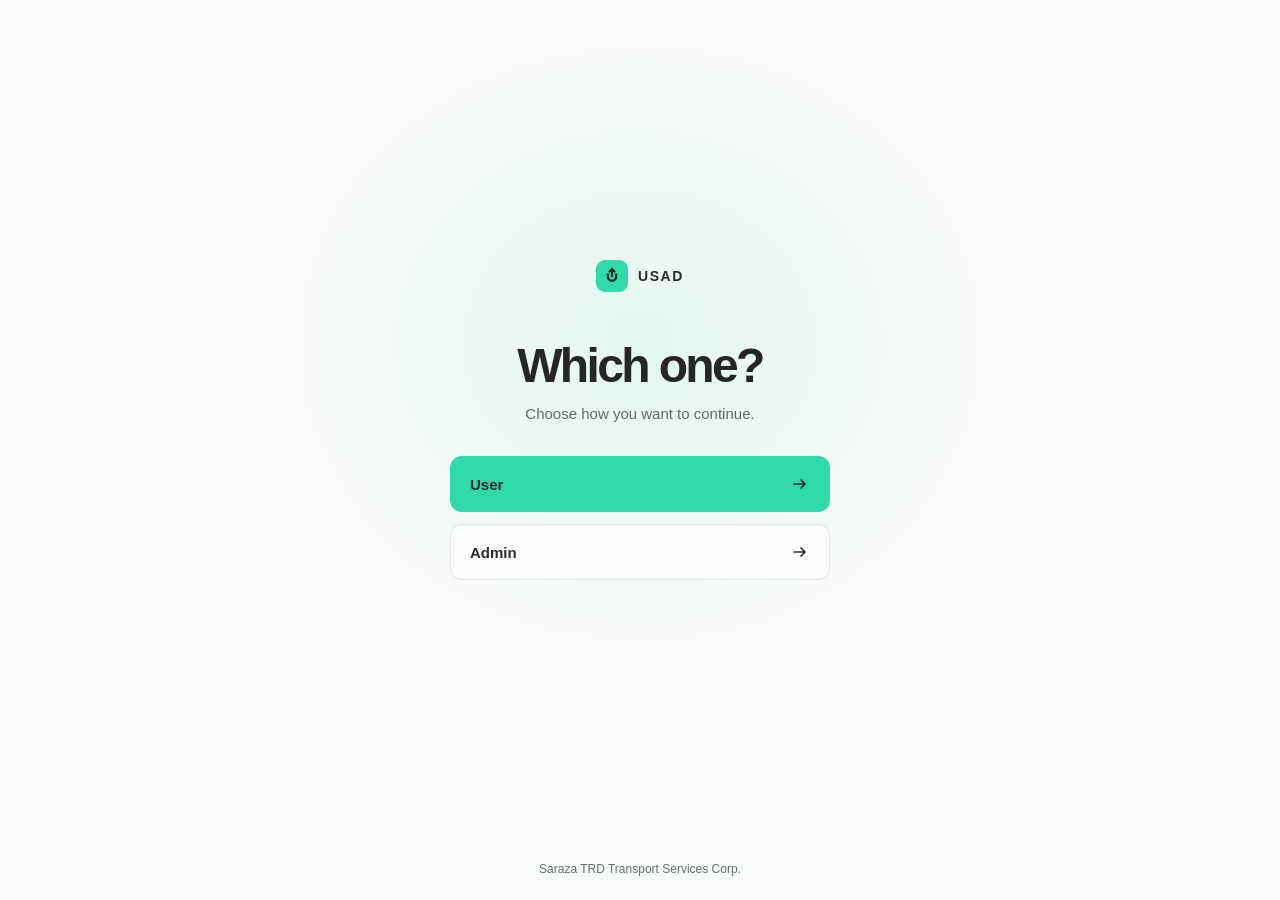
<file: index.html>
<!doctype html>
<html lang="en">

<head>
  <meta charset="utf-8">
  <meta name="viewport" content="width=device-width, initial-scale=1">
  <meta name="theme-color" content="#1d1d1d">
  <meta name="description" content="USAD commuter app interface prototype">
  <title>USAD — Which one?</title>
  <link rel="stylesheet" href="styles.css">
  <script src="routes.js" defer></script>
  <script src="src/components/tables/paginated-table.js" defer></script>
  <script src="src/views/driver/driver-terminal.js" defer></script>
  <script src="src/views/admin/queue-merging.js" defer></script>
  <script src="src/reports/tabular-reports.js" defer></script>
  <script src="src/views/admin/fleet-dispatch.js" defer></script>
  <script src="app.js" defer></script>
</head>

<body>
  <main>
    <section class="role-page" id="role-page" aria-labelledby="role-heading">
      <div class="role-panel">
        <a class="wordmark" href="#role-page" aria-label="USAD home">
          <span class="brand-mark" aria-hidden="true">
            <svg viewBox="0 0 24 24" fill="none">
              <path d="M7 10v2.5a5 5 0 0 0 10 0V10" stroke="currentColor" stroke-width="2.6" stroke-linecap="round" />
              <path d="M12 3.5v9m0-9-3 3m3-3 3 3" stroke="currentColor" stroke-width="2.6" stroke-linecap="round"
                stroke-linejoin="round" />
            </svg>
          </span>
          <span>USAD</span>
        </a>
        <h1 id="role-heading">Which one?</h1>
        <p class="role-copy">Choose how you want to continue.</p>
        <div class="role-actions">
          <button class="role-button role-button-primary" type="button" data-open="user">
            <span>User</span>
            <svg aria-hidden="true" viewBox="0 0 20 20" fill="none">
              <path d="M4 10h11m-4-4 4 4-4 4" stroke="currentColor" stroke-width="1.7" stroke-linecap="round"
                stroke-linejoin="round" />
            </svg>
          </button>
          <button class="role-button role-button-secondary" type="button" data-open="admin">
            <span>Admin</span>
            <svg aria-hidden="true" viewBox="0 0 20 20" fill="none">
              <path d="M4 10h11m-4-4 4 4-4 4" stroke="currentColor" stroke-width="1.7" stroke-linecap="round"
                stroke-linejoin="round" />
            </svg>
          </button>
        </div>
        <p class="role-note" id="role-note" role="status" aria-live="polite"></p>
      </div>
      <span class="role-footer">Saraza TRD Transport Services Corp.</span>
    </section>

    <section class="workspace-page" id="workspace-page" aria-label="USAD user prototype" hidden>
      <header class="workspace-header">
        <button class="back-button" id="back-button" type="button">
          <svg aria-hidden="true" viewBox="0 0 20 20" fill="none">
            <path d="M16 10H4m4 4-4-4 4-4" stroke="currentColor" stroke-width="1.6" stroke-linecap="round"
              stroke-linejoin="round" />
          </svg>
          <span>Roles</span>
        </button>
        <div class="workspace-title">
          <span class="workspace-title-mark" aria-hidden="true">
            <svg viewBox="0 0 24 24" fill="none">
              <path d="M7 10v2.5a5 5 0 0 0 10 0V10" stroke="currentColor" stroke-width="2.6" stroke-linecap="round" />
              <path d="M12 3.5v9m0-9-3 3m3-3 3 3" stroke="currentColor" stroke-width="2.6" stroke-linecap="round"
                stroke-linejoin="round" />
            </svg>
          </span>
          <strong>USAD</strong>
          <span class="workspace-divider" aria-hidden="true"></span>
          <span id="workspace-role-label">User</span>
        </div>
        <div class="zoom-controls" aria-label="Prototype screen zoom controls">
          <button class="zoom-button" type="button" data-zoom="out" aria-label="Zoom out" title="Zoom out">−</button>
          <output class="zoom-level" id="zoom-level" aria-live="polite">75%</output>
          <button class="zoom-button" type="button" data-zoom="in" aria-label="Zoom in" title="Zoom in">+</button>
          <span class="zoom-separator" aria-hidden="true"></span>
          <button class="zoom-button fullscreen-button" id="fullscreen-button" type="button" aria-label="Enter fullscreen" title="Enter fullscreen">
            <svg viewBox="0 0 24 24" fill="none" stroke="currentColor" stroke-width="1.8" stroke-linecap="round" stroke-linejoin="round" aria-hidden="true"><path d="M8 3H5a2 2 0 0 0-2 2v3m13-5h3a2 2 0 0 1 2 2v3M3 16v3a2 2 0 0 0 2 2h3m13-5v3a2 2 0 0 1-2 2h-3"></path></svg>
          </button>
          <button class="fit-button" id="fit-button" type="button" title="Reset screen position and zoom">Reset</button>
        </div>
        <span class="fullscreen-status" id="fullscreen-status" role="status" aria-live="polite"></span>
      </header>

      <div class="canvas-viewport" id="canvas-viewport" tabindex="0"
        aria-label="Single mobile screen prototype. Drag the empty canvas to move; use plus and minus to zoom.">
        <div class="canvas-world" id="canvas-world">
          <div class="phone-screen" id="phone-screen" aria-live="polite"></div>
        </div>
      </div>
      <p class="canvas-hint"><span aria-hidden="true">↔</span> Drag empty space to pan <span
          class="hint-divider">·</span> Use + / − to zoom <span class="hint-divider">·</span> Scroll to zoom</p>
    </section>
  </main>
</body>

</html>
</file>
<file: styles.css>
:root {
  color-scheme: light;
  font-family: "SF Pro Display", -apple-system, BlinkMacSystemFont, "Segoe UI", sans-serif;
  color: #2c2c2c;
  background: #1d1d1d;
  font-synthesis: none;
  text-rendering: optimizeLegibility;
  --brand: #2fd9a8;
  --ink: #2c2c2c;
  --muted: #777;
  --border: #e5e7eb;
  --error: #e63238;
  --error-outline: rgb(255 0 0 / 40%);
  --space-1: 4px;
  --space-2: 8px;
  --space-3: 12px;
  --space-4: 16px;
  --space-5: 20px;
  --space-6: 24px;
  --page-gutter: var(--space-5);
  --section-gap: var(--space-4);
}

* {
  box-sizing: border-box;
  scrollbar-width: thin;
  scrollbar-color: rgba(148, 163, 184, 0.3) transparent;
}

/* Modern Minimalist Scrollbar Defaults */
::-webkit-scrollbar {
  width: 6px;
  height: 6px;
}

::-webkit-scrollbar-track {
  background: transparent;
}

::-webkit-scrollbar-thumb {
  background: rgba(148, 163, 184, 0.28);
  border-radius: 9999px;
  transition: background 0.2s cubic-bezier(0.16, 1, 0.3, 1);
}

::-webkit-scrollbar-thumb:hover {
  background: rgba(148, 163, 184, 0.52);
}

::-webkit-scrollbar-corner {
  background: transparent;
}

html,
body {
  width: 100%;
  height: 100%;
  margin: 0;
  overflow: hidden;
}

body {
  min-width: 320px;
  background: #1d1d1d;
  -webkit-font-smoothing: antialiased;
}

button,
input {
  font: inherit;
}

button {
  color: inherit;
}

button:focus-visible,
a:focus-visible,
input:focus-visible,
.canvas-viewport:focus-visible {
  outline: 3px solid #2fd9a8;
  outline-offset: 3px;
}

[hidden] {
  display: none !important;
}

.role-page {
  position: relative;
  display: grid;
  min-height: 100vh;
  place-items: center;
  overflow: hidden;
  background:
    radial-gradient(ellipse at 50% 38%, rgba(47, 217, 168, 0.1), transparent 38%),
    #f8faf9;
}

.role-panel {
  width: min(100% - 40px, 380px);
  margin-top: -24px;
  text-align: center;
}

.wordmark {
  display: inline-flex;
  align-items: center;
  gap: 10px;
  margin-bottom: 46px;
  color: var(--ink);
  font-size: 14px;
  font-weight: 700;
  letter-spacing: 0.11em;
  text-decoration: none;
}

.brand-mark,
.workspace-title-mark,
.app-mark {
  display: grid;
  place-items: center;
  color: #132c25;
  background: var(--brand);
}

.brand-mark {
  width: 32px;
  height: 32px;
  border-radius: 9px;
}

.brand-mark svg,
.workspace-title-mark svg,
.app-mark svg {
  width: 20px;
  height: 20px;
}

.role-panel h1 {
  margin: 0;
  color: #252725;
  font-size: clamp(36px, 7vw, 48px);
  font-weight: 650;
  letter-spacing: -0.055em;
}

.role-copy {
  margin: 12px 0 34px;
  color: #626a66;
  font-size: 15px;
}

.role-actions {
  display: grid;
  gap: 12px;
}

.role-button {
  display: flex;
  width: 100%;
  min-height: 56px;
  align-items: center;
  justify-content: space-between;
  padding: 0 19px;
  border: 1px solid transparent;
  border-radius: 12px;
  cursor: pointer;
  font-size: 15px;
  font-weight: 600;
  transition: background-color 140ms ease, border-color 140ms ease, transform 140ms ease;
}

.role-button:hover {
  transform: translateY(-1px);
}

.role-button svg {
  width: 20px;
  height: 20px;
}

.role-button-primary {
  background: var(--brand);
}

.role-button-primary:hover {
  background: #25c99a;
}

.role-button-secondary {
  border-color: #dfe5e2;
  background: rgba(255, 255, 255, 0.78);
}

.role-button-secondary:hover {
  border-color: #b7c9c1;
  background: #fff;
}

.role-note {
  min-height: 20px;
  margin: 16px 0 0;
  color: #47524c;
  font-size: 13px;
}

.role-footer {
  position: absolute;
  bottom: 24px;
  color: #666e6a;
  font-size: 12px;
}

.workspace-page {
  display: flex;
  width: 100%;
  height: 100vh;
  flex-direction: column;
  overflow: hidden;
  background: #1d1d1d;
  color: #fff;
}

.workspace-header {
  display: grid;
  z-index: 2;
  height: 64px;
  flex: 0 0 64px;
  grid-template-columns: 1fr 1fr 1fr;
  align-items: center;
  padding: 0 24px;
  border-bottom: 1px solid rgba(255, 255, 255, 0.09);
  background: #1d1d1d;
}

.back-button,
.fit-button {
  display: inline-flex;
  width: fit-content;
  align-items: center;
  gap: 7px;
  padding: 8px 10px;
  border: 0;
  border-radius: 7px;
  background: transparent;
  color: #d0d0d0;
  cursor: pointer;
  font-size: 13px;
}

.back-button:hover,
.fit-button:hover {
  background: rgba(255, 255, 255, 0.09);
  color: #fff;
}

.back-button svg {
  width: 18px;
  height: 18px;
}

.workspace-title {
  display: flex;
  grid-column: 2;
  grid-row: 1;
  align-items: center;
  justify-content: center;
  gap: 10px;
  color: #d0d0d0;
  font-size: 13px;
}

.workspace-title strong {
  color: #f4f4f4;
  font-size: 12px;
  letter-spacing: 0.08em;
}

.workspace-title-mark {
  width: 25px;
  height: 25px;
  border-radius: 7px;
}

.workspace-title-mark svg {
  width: 16px;
  height: 16px;
}

.workspace-divider,
.zoom-separator {
  width: 1px;
  height: 18px;
  background: rgba(255, 255, 255, 0.2);
}

.zoom-controls {
  display: flex;
  grid-column: 3;
  grid-row: 1;
  align-items: center;
  justify-self: end;
  gap: 5px;
  padding: 4px;
  border: 1px solid rgba(255, 255, 255, 0.12);
  border-radius: 9px;
  background: #262626;
}

.zoom-button {
  display: grid;
  width: 30px;
  height: 30px;
  place-items: center;
  border: 0;
  border-radius: 6px;
  background: transparent;
  color: #f5f5f5;
  cursor: pointer;
  font-size: 20px;
  line-height: 1;
}

.zoom-button:hover {
  background: rgba(255, 255, 255, 0.11);
}

.fullscreen-button svg {
  width: 16px;
  height: 16px;
}

.fullscreen-status:empty {
  display: none;
}

.fullscreen-status:not(:empty) {
  position: fixed;
  top: 72px;
  right: 16px;
  z-index: 5;
  max-width: min(360px, calc(100vw - 32px));
  padding: 9px 12px;
  border: 1px solid rgba(248, 113, 113, 0.4);
  border-radius: 7px;
  background: #351c22;
  color: #fecaca;
  font-size: 12px;
}

.zoom-level {
  min-width: 40px;
  color: #ededed;
  font-size: 12px;
  text-align: center;
  font-variant-numeric: tabular-nums;
}

.zoom-separator {
  margin: 0 5px;
}

.fit-button {
  padding: 7px 10px;
}

@media (max-width: 480px) {
  .workspace-header {
    height: 88px;
    flex-basis: 88px;
    grid-template-columns: 1fr 1fr;
    padding: 6px 12px;
  }

  .back-button {
    grid-column: 1;
    grid-row: 1;
    padding: 6px;
  }

  .workspace-title {
    grid-column: 1 / -1;
    grid-row: 2;
  }

  .zoom-controls {
    grid-column: 2;
    grid-row: 1;
    gap: 2px;
  }

  .zoom-button {
    width: 25px;
    height: 26px;
  }

  .zoom-level {
    min-width: 32px;
  }

  .zoom-separator {
    margin: 0 2px;
  }

  .fit-button {
    padding: 5px 6px;
    font-size: 12px;
  }
}

.canvas-viewport {
  position: relative;
  flex: 1 1 auto;
  overflow: hidden;
  cursor: grab;
  touch-action: none;
  user-select: none;
  -webkit-user-select: none;
}

#workspace-page:fullscreen {
  width: 100vw;
  height: 100vh;
}

.canvas-viewport.is-dragging {
  cursor: grabbing;
}

.canvas-world {
  position: absolute;
  top: 50%;
  left: 50%;
  width: 393px;
  height: 852px;
}

.canvas-world.is-admin {
  width: 1380px;
  height: 870px;
}

.phone-screen {
  position: relative;
  width: 393px;
  height: 852px;
  overflow: hidden;
  border-radius: 45px;
  background: #fff;
  color: var(--ink);
  user-select: none;
}

.phone-screen.is-admin {
  width: 1380px;
  height: 870px;
  border-radius: 16px;
  background: #f8fafc;
  color: #1e293b;
  box-shadow: 0 30px 90px rgba(15, 23, 42, 0.16), 0 0 0 1px rgba(148, 163, 184, 0.2);
  display: flex;
}

.phone-screen input {
  user-select: text;
  -webkit-user-select: text;
}

.auth-content {
  position: absolute;
  top: 50%;
  left: 50%;
  width: 300px;
  transform: translate(-50%, -50%);
}

.auth-brand {
  display: flex;
  align-items: center;
  flex-direction: column;
  gap: var(--space-3);
  margin-bottom: 40px;
}

.app-mark {
  width: 38px;
  height: 38px;
  border-radius: 8px;
}

.app-mark svg {
  width: 27px;
  height: 27px;
}

.auth-brand h2 {
  margin: 0;
  color: #303030;
  font-size: 22px;
  font-weight: 650;
  letter-spacing: -0.045em;
  line-height: 1.2;
}

.auth-brand h2 span {
  color: #16a77f;
}

.login-form {
  display: flex;
  flex-direction: column;
}

.form-field {
  display: flex;
  flex-direction: column;
  gap: var(--space-2);
  margin-bottom: var(--space-4);
}

.form-field label {
  color: #363636;
  font-size: 11px;
  font-weight: 500;
}

.form-field input {
  width: 100%;
  height: 38px;
  padding: 0 12px;
  border: 1px solid #e2e2e2;
  border-radius: 7px;
  background: #f7f7f7;
  color: #454545;
  font-size: 12px;
  outline: none;
}

.form-field input::placeholder {
  color: #777;
}

.form-field input:focus {
  border-color: var(--brand);
  box-shadow: 0 0 0 3px rgba(47, 217, 168, 0.16);
}

.field-error {
  color: var(--error);
  font-size: 11px;
}

.form-field input[aria-invalid="true"] {
  border-color: var(--error-outline);
}

.is-error .form-field {
  gap: 7px;
  margin-bottom: 14px;
}

.is-error .form-field label,
.is-error .forgot-link {
  color: var(--error);
}

.is-error .form-field input {
  border-color: var(--error-outline);
  background: #fffafa;
  color: var(--error);
}

.form-alert {
  display: grid;
  min-height: 45px;
  place-items: center;
  margin: -2px 0 18px;
  padding: 8px;
  border: 1px solid var(--error-outline);
  border-radius: 7px;
  background: #ffe7e7;
  color: var(--error);
  font-size: 12px;
}

.text-link.forgot-link {
  align-self: flex-end;
  margin-top: -3px;
  margin-bottom: 27px;
  color: var(--brand);
  font-size: 11px;
}

.text-link {
  width: fit-content;
  padding: 0;
  border: 0;
  background: none;
  color: var(--brand);
  cursor: pointer;
  font-size: inherit;
  text-decoration: none;
}

.text-link:hover {
  color: #14b888;
  text-decoration: underline;
  text-underline-offset: 3px;
}

.login-button {
  width: 100%;
  height: 40px;
  border: 0;
  border-radius: 7px;
  background: var(--brand);
  color: #173b30;
  cursor: pointer;
  font-size: 13px;
  font-weight: 550;
  transition: background-color 140ms ease;
}

.login-button:hover {
  background: #23c99a;
}

.social-divider {
  display: flex;
  align-items: center;
  gap: 10px;
  margin: 24px 0 20px;
  color: #666;
  font-size: 11px;
}

.social-divider span:first-child,
.social-divider span:last-child {
  height: 1px;
  flex: 1;
  background: #e5e7eb;
}

.social-buttons {
  display: flex;
  justify-content: center;
  gap: 12px;
}

.social-button {
  display: grid;
  width: 42px;
  height: 42px;
  place-items: center;
  border: 1px solid #dce0e4;
  border-radius: 8px;
  background: #fff;
  color: #707070;
  cursor: pointer;
  transition: border-color 140ms ease, background-color 140ms ease;
  padding: 0;
}

.social-button:hover {
  border-color: #aebbb5;
  background: #f8fbf9;
}

.social-button svg {
  width: 22px;
  height: 22px;
}

.register-copy {
  margin: 18px 0 0;
  color: #666;
  font-size: 11px;
  text-align: center;
  white-space: nowrap;
}

.register-copy .text-link,
.register-copy .text-link:hover {
  color: var(--brand);
  text-decoration: none;
}

.register-copy .text-link {
  font-size: inherit;
}

/* Mobile Auth Helper Bar & Chips */
.auth-helper-bar {
  position: absolute;
  bottom: 24px;
  left: 0;
  right: 0;
  display: flex;
  justify-content: center;
  align-items: center;
  gap: 8px;
  z-index: 10;
  padding: 0 16px;
}

.auth-helper-chip {
  padding: 6px 12px;
  border: 1px solid #e2e8f0;
  border-radius: 6px;
  background: #ffffff;
  color: #64748b;
  font-size: 11px;
  font-weight: 500;
  cursor: pointer;
  box-shadow: 0 1px 2px rgba(0, 0, 0, 0.04);
  transition: background-color 0.15s, color 0.15s, border-color 0.15s, box-shadow 0.15s;
  white-space: nowrap;
}

.auth-helper-chip:hover {
  background: #f8fafc;
  color: #0f172a;
  border-color: #cbd5e1;
  box-shadow: 0 2px 4px rgba(0, 0, 0, 0.08);
}

.auth-helper-chip:active {
  transform: translateY(1px);
}

.screen-title {
  margin: 0 0 20px;
  color: #303030;
  font-size: clamp(30px, 4vw, 38px);
  font-weight: 650;
  letter-spacing: -0.055em;
  line-height: 1.1;
}

.register-content {
  top: 50%;
}

.register-form {
  display: flex;
  flex-direction: column;
  width: 100%;
}

.register-form .form-field {
  margin-bottom: 14px;
}

.register-form .form-field label {
  font-size: 10px;
  font-weight: 500;
  letter-spacing: 0.01em;
}

.register-form .form-field input {
  height: 38px;
  border-radius: 8px;
}

.password-input-wrap {
  position: relative;
  width: 100%;
}

.register-form .password-input-wrap input {
  padding-right: 56px;
}

.password-visibility-toggle {
  position: absolute;
  top: 50%;
  right: 9px;
  padding: 4px;
  border: 0;
  background: transparent;
  color: var(--brand);
  cursor: pointer;
  font-size: 10px;
  font-weight: 600;
  transform: translateY(-50%);
}

.terms-consent {
  display: flex;
  align-items: flex-start;
  gap: var(--space-2);
  margin: var(--space-3) 0 var(--space-2);
}

.terms-consent input {
  width: 15px;
  height: 15px;
  flex: 0 0 15px;
  margin: 1px 0 0;
  accent-color: var(--brand);
  cursor: pointer;
}

.terms-consent input:focus-visible {
  outline: 2px solid #176e54;
  outline-offset: 2px;
}

.terms-consent input[aria-invalid="true"] {
  outline: 2px solid var(--error);
  outline-offset: 2px;
}

.terms-copy {
  margin: 0 0 14px;
  color: #696969;
  font-size: 10px;
  line-height: 1.5;
  text-align: left;
}

.terms-copy .text-link {
  font-size: inherit;
  color: var(--brand);
}

.terms-error {
  margin: 0 0 8px 23px;
  font-size: 10px;
}

.register-form .login-button {
  margin-top: 4px;
}

.text-link.service-link {
  align-self: center;
  margin-top: 6px;
  color: var(--brand);
  font-size: 11px;
}

.interaction-message {
  min-height: 16px;
  margin: 8px 0 0;
  color: #515b56;
  font-size: 11px;
  text-align: center;
}

.verification-content {
  position: absolute;
  inset: 0;
  display: flex;
  align-items: center;
  justify-content: center;
  flex-direction: column;
  text-align: center;
}

.verification-content > * {
  width: min(300px, calc(100% - 48px));
  max-width: calc(100% - 48px);
}

.verification-copy {
  margin: var(--space-4) 0 var(--space-5);
  color: #7b7b7b;
  font-size: 12px;
  line-height: 1.7;
}

.verification-copy span {
  color: #3c3c3c;
}

.verification-form {
  display: flex;
  flex-direction: column;
}

.verification-form .login-button {
  margin-top: 6px;
}

.verification-resend {
  margin: 12px 0 0;
  color: #7a7a7a;
  font-size: 11px;
}

.verification-robot {
  display: flex;
  justify-content: center;
  margin: 18px 0 12px;
}

.mascot-illustration {
  display: block;
  width: 182px;
  height: auto;
  filter: drop-shadow(0 10px 20px rgba(0, 0, 0, 0.15));
}

.robot-copy {
  margin: 0;
  color: #515151;
  font-size: 12px;
  line-height: 1.7;
}

.success-content {
  position: absolute;
  top: 50%;
  left: 50%;
  display: flex;
  width: 300px;
  align-items: center;
  flex-direction: column;
  transform: translate(-50%, -50%);
  text-align: center;
}

.success-content > * {
  animation: welcome-enter 600ms cubic-bezier(0.16, 1, 0.3, 1) both;
}

.success-content > .success-robot { animation-delay: 100ms; }
.success-content > .success-copy { animation-delay: 200ms; }
.success-content > .success-loading { animation-delay: 300ms; }

.success-content.is-leaving > * {
  animation: welcome-exit 320ms cubic-bezier(.4, 0, 1, 1) both;
}

.success-content.is-leaving > .success-robot { animation-delay: 40ms; }
.success-content.is-leaving > .success-copy { animation-delay: 80ms; }
.success-content.is-leaving > .success-heading { animation-delay: 120ms; }

@keyframes welcome-enter {
  from {
    opacity: 0;
    transform: translateY(20px) scale(.97);
  }
  to {
    opacity: 1;
    transform: translateY(0) scale(1);
  }
}

@keyframes welcome-exit {
  to {
    opacity: 0;
    transform: translateY(-14px) scale(.985);
  }
}

@keyframes welcome-exit-fade {
  to { opacity: 0; }
}

.success-heading {
  margin: 0;
  color: #303030;
  font-size: clamp(28px, 4vw, 34px);
  font-weight: 650;
  letter-spacing: -0.06em;
  line-height: 1.2;
}

.success-heading span {
  display: inline-block;
  margin-top: 8px;
}

.success-robot {
  margin-top: 18px;
}

.success-copy {
  margin-top: 10px;
}

.success-loading {
  width: 18px;
  height: 18px;
  margin-top: 24px;
  color: var(--brand);
}

.success-loading svg {
  display: block;
  width: 100%;
  height: 100%;
  fill: none;
  stroke: currentColor;
  stroke-dasharray: 70 30;
  stroke-linecap: round;
  stroke-width: 3;
  animation: success-spin 800ms linear infinite;
}

.visually-hidden {
  position: absolute;
  width: 1px;
  height: 1px;
  overflow: hidden;
  clip: rect(0, 0, 0, 0);
  white-space: nowrap;
  clip-path: inset(50%);
}

@keyframes success-spin {
  to { transform: rotate(360deg); }
}

@media (prefers-reduced-motion: reduce) {
  .success-content > * { animation: none; }
  .success-content.is-leaving > * { animation: welcome-exit-fade 180ms linear both; }
  .success-content.is-leaving > .success-robot,
  .success-content.is-leaving > .success-copy,
  .success-content.is-leaving > .success-heading { animation-delay: 0ms; }
  .success-loading svg { animation: none; }
}

.backend-content {
  position: absolute;
  top: 245px;
  left: 50%;
  display: flex;
  width: 315px;
  align-items: center;
  flex-direction: column;
  transform: translateX(-50%);
  text-align: center;
}

.backend-illustration {
  display: block;
  width: 205px;
  height: 170px;
  margin: 0 0 12px;
  object-fit: contain;
  user-select: none;
}

.backend-content h2 {
  margin: 0;
  color: #303030;
  font-size: 15px;
  font-weight: 650;
  letter-spacing: -0.025em;
  line-height: 1.35;
}

.backend-content > p {
  margin: 17px 0 0;
  color: #686868;
  font-size: 12px;
  line-height: 1.8;
}

.backend-links {
  display: flex;
  align-items: center;
  gap: 9px;
  margin-top: 43px;
}

.backend-links button {
  font-size: 12px;
}

.secondary-link {
  color: #646464;
}

.back-to-login {
  margin-top: 23px;
  padding: 7px 12px;
  border: 1px solid #e4e9e6;
  border-radius: 6px;
  background: #fff;
  color: #515b56;
  cursor: pointer;
  font-size: 11px;
}

.back-to-login:hover {
  border-color: var(--brand);
}

.canvas-hint {
  position: relative;
  flex: 0 0 auto;
  margin: 0;
  padding: 11px 16px 13px;
  background: #1d1d1d;
  color: #b5b5b5;
  font-size: 11px;
  pointer-events: none;
  text-align: center;
}

.canvas-hint > span:first-child {
  color: #e0e0e0;
  font-size: 15px;
  vertical-align: -1px;
}

.hint-divider {
  padding: 0 7px;
  color: #777;
}

.success-continue {
  margin-top: 24px;
}

.commuter-app,
.ride-results,
.booking-confirmed {
  position: relative;
  width: 100%;
  height: 100%;
  overflow: hidden;
  background: #f7f8f8;
  color: #202724;
}

.commuter-app {
  --home-radius-feature: 26px;
  --home-radius-card: 17px;
  --home-radius-control: 13px;
  --home-radius-icon: 10px;
}

.screen-enter {
  animation: commuter-screen-enter 200ms cubic-bezier(0.16, 1, 0.3, 1) both;
}

@keyframes commuter-screen-enter {
  from { opacity: 0; transform: translateY(5px); }
  to { opacity: 1; transform: translateY(0); }
}

.home-scroll {
  position: absolute;
  inset: 0 0 70px;
  overflow-y: auto;
  scrollbar-width: none;
}
.home-scroll > .home-header { position: sticky; z-index: 4; top: 0; }

.home-scroll::-webkit-scrollbar,
.tab-content::-webkit-scrollbar,
.settings-scroll::-webkit-scrollbar,
.ride-results::-webkit-scrollbar,
.booking-confirmed::-webkit-scrollbar,
.bottom-sheet::-webkit-scrollbar,
.bus-popup-scroll::-webkit-scrollbar,
.seat-detail-booking-scroll::-webkit-scrollbar { display: none; }

.home-scroll,
.tab-content,
.settings-scroll,
.ride-results,
.booking-confirmed,
.bottom-sheet,
.bus-popup-scroll,
.seat-detail-booking-scroll { scrollbar-width: none; }

.home-header {
  position: relative;
  height: 220px;
  min-height: 220px;
  padding: 0 var(--page-gutter);
  border-radius: 0 0 var(--home-radius-feature) var(--home-radius-feature);
  background: linear-gradient(145deg, #2fd9a8, #28b996);
  color: #fff;
}

.home-header-content {
  position: absolute;
  right: var(--page-gutter);
  bottom: var(--page-gutter);
  left: var(--page-gutter);
}

.home-greeting-row {
  display: flex;
  align-items: center;
  justify-content: space-between;
}

.location-kicker {
  display: flex;
  align-items: center;
  gap: 4px;
  margin: 0 0 4px;
  color: #e7fff7;
  font-size: 12px;
  letter-spacing: .02em;
}

.location-kicker svg { width: 16px; height: 16px; flex: 0 0 16px; fill: none; stroke: currentColor; stroke-width: 1.8; stroke-linecap: round; stroke-linejoin: round; }

.home-greeting-row h1 {
  max-width: 280px;
  margin: 0;
  color: #fff;
  font-size: 18px;
  font-weight: 650;
  letter-spacing: -.03em;
  line-height: 1.2;
}

.notification-button {
  position: relative;
  display: grid;
  width: 44px;
  height: 44px;
  flex: 0 0 44px;
  place-items: center;
  border: 0;
  border-radius: var(--home-radius-control);
  background: rgba(255, 255, 255, .24);
  color: white;
  cursor: pointer;
}

.notification-button svg { width: 19px; height: 19px; fill: none; stroke: currentColor; stroke-width: 1.6; stroke-linecap: round; stroke-linejoin: round; }

.notification-button .notification-count {
  position: absolute;
  top: 1px;
  right: 1px;
  display: grid;
  min-width: 17px;
  height: 17px;
  place-items: center;
  padding: 0 4px;
  border: 1px solid #28b994;
  border-radius: 50%;
  background: #b83d34;
  color: #fff;
  font-size: 9px;
  font-weight: 700;
  line-height: 1;
}
.notification-button .notification-count[hidden] { display: none; }
.notification-button:focus-visible { outline: 2px solid #176e54; outline-offset: 2px; }

.destination-search {
  display: flex;
  height: 42px;
  align-items: center;
  gap: 9px;
  margin-top: 12px;
  padding: 0 10px;
  border-radius: var(--home-radius-control);
  background: #fff;
  color: #7c8883;
}

.destination-search > svg,
.destination-search button svg {
  width: 17px;
  height: 17px;
  flex: 0 0 17px;
  fill: none;
  stroke: currentColor;
  stroke-width: 1.7;
  stroke-linecap: round;
  stroke-linejoin: round;
}

.destination-search input,
.destination-search select {
  width: 100%;
  min-width: 0;
  border: 0;
  background: transparent;
  color: #26352f;
  font-size: 14px;
  outline: none;
}

.destination-search input::placeholder {
  color: #69756f;
}

.destination-search select {
  appearance: none;
  cursor: pointer;
}

.destination-search button {
  display: grid;
  width: 28px;
  height: 28px;
  flex: 0 0 28px;
  place-items: center;
  padding: 0;
  border: 0;
  background: transparent;
  color: #147d61;
  cursor: pointer;
}

.home-shortcuts {
  display: flex;
  width: 100%;
  gap: 6px;
  margin-top: 10px;
  overflow-x: auto;
  overflow-y: hidden;
  padding-bottom: 2px;
  scrollbar-width: none;
  overscroll-behavior-x: contain;
  -webkit-overflow-scrolling: touch;
}

.home-shortcuts::-webkit-scrollbar { display: none; }

.home-shortcuts button {
  display: flex;
  align-items: center;
  gap: 4px;
  height: 30px;
  flex: 0 0 auto;
  padding: 0 10px;
  border: 1px solid rgba(255,255,255,.22);
  border-radius: 999px;
  background: rgba(255,255,255,.2);
  color: #fff;
  cursor: pointer;
  font-size: 10px;
  font-weight: 600;
  white-space: nowrap;
}
.home-shortcuts button:hover { border-color: rgba(255,255,255,.42); background: rgba(255,255,255,.3); }

.home-shortcuts svg { width: 16px; height: 16px; flex: 0 0 16px; fill: none; stroke: currentColor; stroke-width: 1.7; stroke-linecap: round; stroke-linejoin: round; }

.pouch-panel {
  display: flex;
  height: 72px;
  align-items: center;
  gap: var(--space-3);
  margin: var(--section-gap) var(--page-gutter) 0;
  padding: var(--space-3) 14px;
  border: 1px solid #dce2e0;
  border-radius: var(--home-radius-card);
  background: #fff;
}

.pouch-panel > div {
  display: flex;
  flex: 1;
  flex-direction: column;
  gap: 2px;
}

.pouch-panel > div span {
  color: #858b89;
  font-size: 11px;
  font-weight: 500;
}

.pouch-panel > div strong {
  color: #202724;
  font-size: 22px;
  font-weight: 700;
  line-height: 1;
}

.pouch-panel > button {
  display: inline-flex;
  height: 36px;
  align-items: center;
  justify-content: center;
  gap: 7px;
  padding: 0 12px;
  border: 1px solid #cdd7d3;
  border-radius: 10px;
  background: #fff;
  color: #26332e;
  cursor: pointer;
  font-size: 13px;
  font-weight: 600;
  white-space: nowrap;
}

.pouch-panel > button svg {
  width: 15px;
  height: 15px;
  fill: none;
  stroke: currentColor;
  stroke-linecap: round;
  stroke-width: 2;
}

.pouch-panel > button:hover { border-color: #93b9aa; background: #f6fbf9; }
.pouch-panel > button:focus-visible { outline: 2px solid #176e54; outline-offset: 2px; }

.pouch-icon {
  display: block;
  width: 36px;
  height: 34px;
  flex: 0 0 36px;
}

.pouch-icon svg { display: block; width: 100%; height: 100%; }

.home-map-section {
  position: relative;
  height: 175px;
  margin: var(--section-gap) var(--page-gutter) 0;
  overflow: hidden;
  border: 1px solid #dce2e0;
  border-radius: var(--home-radius-card);
  background: #e8ecea;
}

.map-art {
  position: relative;
  width: 100%;
  height: 100%;
  overflow: hidden;
  background-color: #e9edeb;
  background-image:
    linear-gradient(28deg, transparent 48%, rgba(255,255,255,.95) 49%, rgba(255,255,255,.95) 52%, transparent 53%),
    linear-gradient(112deg, transparent 47%, rgba(255,255,255,.88) 48%, rgba(255,255,255,.88) 51%, transparent 52%),
    repeating-linear-gradient(0deg, transparent 0 30px, rgba(199,208,203,.35) 31px 32px),
    repeating-linear-gradient(90deg, transparent 0 39px, rgba(199,208,203,.35) 40px 41px);
}

.map-scene {
  position: absolute;
  inset: 0;
}

.map-block {
  position: absolute;
  display: block;
  border: 1px solid rgba(202, 213, 207, .5);
  border-radius: 4px;
  background: rgba(255, 255, 255, .56);
  transform: rotate(-16deg);
}

.map-block-one { top: 12%; left: 13%; width: 21%; height: 20%; }
.map-block-two { top: 60%; left: 5%; width: 24%; height: 17%; }
.map-block-three { top: 15%; right: 9%; width: 25%; height: 20%; }
.map-block-four { right: 21%; bottom: 4%; width: 19%; height: 22%; }

.map-park {
  position: absolute;
  border: 1px solid rgba(121, 172, 142, .48);
  border-radius: 5px;
  background: rgba(174, 216, 184, .62);
}

.map-park-one { top: 18%; left: 8%; width: 17%; height: 8%; transform: rotate(-12deg); }
.map-park-two { right: 8%; bottom: 31%; width: 18%; height: 10%; transform: rotate(9deg); }

.map-roads {
  position: absolute;
  inset: 0;
  width: 100%;
  height: 100%;
}

.map-roads path {
  fill: none;
  stroke-linecap: round;
  stroke-linejoin: round;
}

.road-local {
  stroke: rgba(255, 255, 255, .76);
  stroke-width: 3;
}

.road-main {
  stroke: #fff;
  stroke-width: 15;
}

.road-secondary {
  stroke: rgba(255,255,255,.96);
  stroke-width: 8;
}

.route-line {
  stroke-width: 5;
  stroke-dasharray: 8 5;
  transition: stroke-width 400ms ease, opacity 400ms ease;
  animation: route-flow 2.5s linear infinite;
}
.route-line-normal { stroke: #159b72; }
.route-line-moderate { stroke: #e5a021; }
.route-line-congested { stroke: #d84e57; }

.map-junction {
  fill: #fff;
  stroke: #87bba4;
  stroke-width: 3;
}

.map-label {
  position: absolute;
  color: #6c7b74;
  font-size: 9px;
  font-weight: 700;
  letter-spacing: .08em;
}

.map-label-one { left: 9%; bottom: 12%; }
.map-label-two { top: 15%; right: 15%; }

.map-marker {
  position: absolute;
  z-index: 1;
  display: grid;
  width: 27px;
  height: 31px;
  place-items: center;
  filter: drop-shadow(0 2px 2px rgba(20, 45, 36, .2));
}

.map-marker::before {
  position: absolute;
  top: 50%;
  left: 50%;
  width: 17px;
  height: 17px;
  border: 2px solid rgba(47, 217, 168, .68);
  border-radius: 50%;
  content: "";
  pointer-events: none;
  transform: translate(-50%, -50%) scale(.55);
  animation: location-ping 2.2s ease-out infinite;
}

.map-marker svg {
  position: relative;
  z-index: 1;
  width: 100%;
  height: 100%;
  fill: #118d6b;
  stroke: #fff;
  stroke-width: 1.4;
  stroke-linecap: round;
  stroke-linejoin: round;
}

.map-marker svg circle {
  fill: #fff;
}

.map-marker-start { top: 13%; left: 29%; }
.map-marker-bus { top: 38%; left: 51%; width: 30px; height: 30px; }
.map-art:not(.is-live):not(.is-compact) .map-marker-bus { animation: preview-bus-drift 14s ease-in-out infinite alternate; }
.map-marker-bus::before { border-color: rgba(215, 155, 53, .72); }
.map-marker-bus svg { padding: 4px; border-radius: 50%; background: #d79b35; fill: none; stroke: #fff; stroke-width: 1.7; }
.map-marker-destination { top: 21%; right: 21%; }

.map-district-label {
  position: absolute;
  z-index: 1;
  padding: 3px 5px;
  border: 1px solid rgba(207, 217, 211, .72);
  border-radius: 4px;
  background: rgba(255, 255, 255, .83);
  color: #66756d;
  font-size: 9px;
  font-weight: 750;
  letter-spacing: .08em;
  white-space: nowrap;
}

.district-malolos { top: 82%; left: 7%; }
.district-bocaue { top: 65%; right: 7%; }
.district-marilao { top: 47%; left: 6%; }
.district-balintawak { top: 27%; right: 7%; }
.district-trinoma { top: 8%; right: 18%; }

@keyframes location-ping {
  0% { opacity: .82; transform: translate(-50%, -50%) scale(.55); }
  100% { opacity: 0; transform: translate(-50%, -50%) scale(2.4); }
}

@keyframes route-flow {
  to { stroke-dashoffset: -26; }
}

@keyframes preview-bus-drift {
  to { translate: 9px -7px; }
}

.expand-map {
  position: absolute;
  right: 9px;
  bottom: 9px;
  display: grid;
  width: 25px;
  height: 25px;
  place-items: center;
  padding: 0;
  border: 1px solid #d8dfdc;
  border-radius: var(--home-radius-icon);
  background: #fff;
  color: #15785f;
  cursor: pointer;
}

.expand-map svg { width: 16px; height: 16px; fill: none; stroke: currentColor; stroke-width: 1.7; stroke-linecap: round; stroke-linejoin: round; }

.map-compass { position: absolute; top: 8px; left: 9px; color: #66766e; font-size: 11px; font-weight: 700; }

.home-stats {
  display: grid;
  grid-template-columns: repeat(3, 1fr);
  gap: 10px;
  margin: var(--section-gap) var(--page-gutter) 0;
}

.home-stats > div {
  display: grid;
  min-height: 53px;
  grid-template-columns: 23px 1fr;
  grid-template-rows: 1fr 1fr;
  align-items: center;
  padding: 6px 7px;
  border: 1px solid #d8dfdc;
  border-radius: var(--home-radius-control);
  background: #fff;
}

.home-stats svg {
  width: 19px;
  height: 19px;
  grid-row: 1 / 3;
  fill: none;
  stroke: #168567;
  stroke-width: 1.8;
  stroke-linecap: round;
  stroke-linejoin: round;
}

.home-stats strong { align-self: end; font-size: 13px; line-height: 1.1; }
.home-stats span { align-self: start; color: #4f5d56; font-size: 11px; }

.vehicle-section {
  margin: var(--section-gap) var(--page-gutter) var(--section-gap);
}

.section-heading {
  display: flex;
  align-items: center;
  justify-content: space-between;
  margin-bottom: 10px;
}

.section-heading h2 { margin: 0; font-size: 14px; letter-spacing: -.02em; }
.section-heading > span { display: flex; align-items: center; gap: 4px; padding: 4px 7px; border-radius: 12px; background: #d9f4eb; color: #126346; font-size: 11px; font-weight: 600; }
.section-heading > span i { width: 5px; height: 5px; border-radius: 50%; background: #147c5b; }

.vehicle-row {
  display: flex;
  width: 100%;
  min-height: 59px;
  align-items: center;
  gap: 10px;
  margin-top: 8px;
  padding: 9px;
  border: 1px solid #dce2e0;
  border-radius: var(--home-radius-control);
  background: #fff;
  color: inherit;
  cursor: pointer;
  text-align: left;
}

.vehicle-row:hover { border-color: #76cbb1; }
.vehicle-logo,
.ride-logo {
  display: flex;
  width: 34px;
  height: 36px;
  flex: 0 0 34px;
  align-items: center;
  justify-content: center;
  flex-direction: column;
  border-radius: var(--home-radius-icon);
  background: #08795d;
  color: #fff;
  font-size: 10px;
  font-weight: 800;
  line-height: 1;
}

.vehicle-logo small,
.ride-logo small { font-size: 8px; }
.vehicle-logo.ochre { background: #a46a08; }
.vehicle-info { min-width: 0; flex: 1; }
.vehicle-info strong { display: block; overflow: hidden; font-size: 12px; text-overflow: ellipsis; white-space: nowrap; }
.vehicle-info small { display: block; margin-top: 4px; overflow: hidden; color: #46534d; font-size: 11px; text-overflow: ellipsis; white-space: nowrap; }
.vehicle-eta { flex: 0 0 auto; color: #188b68; font-size: 12px; font-weight: 650; text-align: right; }
.vehicle-eta small { display: block; margin-top: 3px; color: #46534d; font-size: 11px; font-weight: 400; }
.vehicle-eta.soon { color: #a66b06; }
.home-demo-note { margin: 10px 0 14px; color: #46534d; font-size: 11px; text-align: center; }

.app-navigation {
  position: absolute;
  z-index: 3;
  right: 0;
  bottom: 0;
  left: 0;
  display: flex;
  height: 74px;
  align-items: center;
  justify-content: space-between;
  gap: 4px;
  padding: 6px 8px 5px;
  border-top: 1px solid #e4e8e6;
  border-radius: var(--home-radius-card) var(--home-radius-card) 0 0;
  background: #fff;
}

.nav-item {
  display: flex;
  min-width: 0;
  height: 56px;
  flex: 1 1 0;
  align-items: center;
  justify-content: center;
  flex-direction: column;
  gap: 4px;
  padding: 4px 2px;
  border: 0;
  border-radius: 12px;
  background: transparent;
  color: #737d78;
  cursor: pointer;
  font-size: 11px;
  transition: background-color 140ms ease, color 140ms ease, transform 140ms ease;
}

.nav-item svg {
  width: 20px;
  height: 20px;
  fill: none;
  stroke: currentColor;
  stroke-width: 1.8;
  stroke-linecap: round;
  stroke-linejoin: round;
}

.nav-item:hover { background: #f1f8f5; color: #123f32; }
.nav-item:active { transform: scale(.96); }
.nav-item.is-active { background: #e8f7f1; color: #123f32; font-weight: 650; }
.nav-item.is-active svg { stroke-width: 2.2; }

.nav-book {
  display: flex;
  width: 58px;
  height: 58px;
  flex: 0 0 58px;
  align-items: center;
  justify-content: center;
  flex-direction: column;
  gap: 1px;
  margin-top: -18px;
  border: 0;
  border-radius: 17px;
  background: #23bf92;
  box-shadow: 0 3px 8px rgba(13, 98, 72, .25);
  color: #fff;
  cursor: pointer;
  font-size: 10px;
  font-weight: 650;
  transition: background-color 140ms ease, transform 140ms ease;
}

.nav-book svg { width: 22px; height: 22px; fill: none; stroke: currentColor; stroke-width: 1.9; stroke-linecap: round; }
.nav-book:hover { background: #18a97f; }
.nav-book:active { transform: scale(.96); }
.prototype-stamp { position: absolute; bottom: 76px; left: 0; width: 100%; margin: 0; color: #46534d; font-size: 11px; text-align: center; pointer-events: none; }
.home-scroll + .app-navigation + .prototype-stamp { background: rgba(255,255,255,.82); }

.modal-scrim {
  position: absolute;
  z-index: 5;
  inset: 0;
  display: flex;
  align-items: flex-end;
  justify-content: center;
  background: rgba(23, 31, 28, .42);
}
.modal-scrim.is-closing { pointer-events: none; }

.bottom-sheet {
  position: relative;
  width: 100%;
  max-height: 92%;
  overflow-y: auto;
  padding: var(--space-4) 22px var(--space-6);
  border-radius: 22px 22px 0 0;
  background: #fff;
  box-shadow: 0 -8px 30px rgba(19, 38, 30, .12);
  animation: bottom-sheet-rise 240ms cubic-bezier(.16, 1, .3, 1) both;
}

@keyframes bottom-sheet-rise {
  from { opacity: .92; transform: translateY(24px); }
  to { opacity: 1; transform: translateY(0); }
}
.bottom-sheet.is-closing { animation: bottom-sheet-dismiss 140ms cubic-bezier(.4, 0, .8, 1) both; }
@keyframes bottom-sheet-dismiss {
  from { opacity: 1; transform: translateY(0); }
  to { opacity: .98; transform: translateY(18px); }
}

.sheet-handle { display: block; width: 48px; height: 4px; margin: 0 auto 17px; border-radius: 4px; background: #d8ddda; }
.modal-close { position: absolute; top: 42px; right: 20px; display: grid; width: 26px; height: 26px; place-items: center; padding: 0; border: 0; border-radius: 50%; background: #e4e7e9; color: #59615e; cursor: pointer; font-size: 20px; line-height: 1; }
.bottom-sheet h2,
.booking-dialog h2 { margin: 0; color: #171d1a; font-size: 19px; letter-spacing: -.035em; }
.sheet-subtitle { margin: 4px 0 18px; color: #7d8581; font-size: 11px; }

.route-fields { position: relative; display: grid; gap: var(--space-2); margin: var(--space-4) 0 18px; }
.route-fields::before { position: absolute; top: 26px; bottom: 26px; left: 11px; width: 1px; background: #bdc8c3; content: ""; }
.route-fields label { position: relative; display: flex; height: 39px; align-items: center; gap: 10px; padding: 0 10px; border: 1px solid #d9dfdc; border-radius: 8px; background: #fff; }
.route-fields input,
.route-fields select { width: 100%; min-width: 0; border: 0; color: #29332f; background: transparent; font-size: 12px; outline: none; }
.route-fields select { appearance: none; cursor: pointer; }
.route-fields .route-destination-display { min-height: 48px; height: auto; }
.route-destination-display > span:last-child { display: grid; min-width: 0; gap: 2px; }
.route-destination-display small { color: #7d8581; font-size: 9px; }
.route-destination-display strong { overflow: hidden; color: #29332f; font-size: 12px; font-weight: 500; text-overflow: ellipsis; white-space: nowrap; }
.route-dot { z-index: 1; width: 12px; height: 12px; flex: 0 0 12px; border: 3px solid #2b90d9; border-radius: 50%; background: #fff; }
.destination-dot { border-color: #cb4d2f; }
.sheet-label { display: block; margin: 14px 0 var(--space-2); color: #68766e; font-size: 11px; }
.passenger-stepper { display: flex; height: 43px; align-items: center; justify-content: space-between; padding: 0 10px; border: 1px solid #d9dfdc; border-radius: 8px; background: #fff; color: #39423e; font-size: 12px; }
.passenger-stepper > div { display: flex; align-items: center; gap: 9px; }
.passenger-stepper strong { min-width: 12px; text-align: center; }
.passenger-stepper button { display: grid; width: 21px; height: 21px; place-items: center; padding: 0; border: 1px solid #cbd3cf; border-radius: 50%; background: #fff; color: #167a5f; cursor: pointer; font-size: 15px; }
.passenger-stepper button:last-child { border-color: #107d5d; background: #107d5d; color: #fff; }
.payment-options { display: grid; gap: var(--space-2); }
.payment-option { position: relative; display: flex; min-height: 52px; align-items: center; gap: 10px; padding: 8px 10px; border: 1px solid #d9dfdc; border-radius: 8px; cursor: pointer; }
.payment-option.selected, .payment-option:has(input:checked) { border-color: #32b993; background: #eefff8; }
.payment-option input { position: absolute; top: 50%; right: 8px; width: 14px; height: 14px; margin: 0; accent-color: #108363; transform: translateY(-50%); }
.payment-icon { display: grid; width: 27px; height: 27px; flex: 0 0 27px; place-items: center; border: 1px solid #cdd6d2; border-radius: 5px; color: #82908a; font-size: 14px; }
.payment-icon.gcash { border-color: #1978dc; background: #0878ee; color: #fff; font-size: 16px; font-weight: 800; }
.payment-icon.card-icon { background: #a56d0b; color: white; }
.payment-icon svg { width: 17px; height: 17px; fill: none; stroke: currentColor; stroke-width: 1.7; stroke-linecap: round; stroke-linejoin: round; }
.payment-option > span:nth-of-type(2) { display: grid; gap: 3px; }
.payment-option strong { color: #303a35; font-size: 11px; }
.payment-option small { color: #8b938f; font-size: 8px; }
.payment-option em { color: #df5b56; font-style: normal; }
.payment-option > button { margin-left: auto; padding: 5px 7px; border: 0; border-radius: 4px; background: #11805f; color: #fff; cursor: pointer; font-size: 8px; }
.sheet-primary { display: flex; width: 100%; height: 46px; align-items: center; justify-content: center; gap: 9px; margin-top: var(--space-4); border: 0; border-radius: 7px; background: #107a5b; color: #fff; cursor: pointer; font-size: 12px; font-weight: 650; }
.sheet-primary span { font-size: 17px; line-height: 1; }

.home-shortcut-sheet { max-height: 88%; }
.home-shortcut-route-list,
.home-nearby-stop-list { display: grid; gap: 9px; }
.home-shortcut-route,
.home-nearby-route { display: flex; align-items: center; gap: 10px; padding: 11px; border: 1px solid #e1e7e4; border-radius: 10px; background: #fbfdfc; }
.home-shortcut-route > div:first-child,
.home-nearby-route > div { display: grid; flex: 1; min-width: 0; gap: 4px; }
.home-shortcut-route strong,
.home-nearby-route strong { color: #29332f; font-size: 12px; line-height: 1.35; }
.home-shortcut-route small,
.home-nearby-route small { color: #74817b; font-size: 10px; line-height: 1.4; }
.home-shortcut-route-actions { display: flex; flex: 0 0 auto; gap: 5px; }
.home-route-toggle,
.home-route-use { min-height: 30px; padding: 0 9px; border: 1px solid #cbd9d2; border-radius: 7px; background: #fff; color: #18785d; cursor: pointer; font-size: 10px; font-weight: 650; white-space: nowrap; }
.home-route-toggle.is-saved,
.home-route-use { border-color: #148161; background: #148161; color: #fff; }
.home-shortcut-note { margin: 12px 0 0; color: #77827d; font-size: 10px; line-height: 1.5; }
.home-trip-readiness { display: grid; gap: 14px; }
.home-trip-readiness-heading { display: grid; gap: 6px; }
.home-trip-readiness-heading > strong { color: #29332f; font-size: 14px; line-height: 1.4; }
.home-trip-readiness-heading > small { color: #74817b; font-size: 10px; line-height: 1.4; }
.home-trip-readiness-status { display: inline-flex; width: fit-content; align-items: center; gap: 5px; color: #117a5c; font-size: 10px; font-weight: 700; }
.home-trip-readiness-status svg { width: 15px; height: 15px; fill: none; stroke: currentColor; stroke-width: 1.8; stroke-linecap: round; stroke-linejoin: round; }
.home-trip-readiness-facts { display: grid; grid-template-columns: repeat(2, minmax(0, 1fr)); gap: 12px 10px; margin: 0; padding: 12px 0; border-top: 1px solid #e1e7e4; border-bottom: 1px solid #e1e7e4; }
.home-trip-readiness-facts div { display: grid; min-width: 0; gap: 4px; }
.home-trip-readiness-facts dt { color: #74817b; font-size: 10px; }
.home-trip-readiness-facts dd { overflow-wrap: anywhere; margin: 0; color: #29332f; font-size: 11px; font-weight: 650; line-height: 1.4; }
.home-trip-readiness-actions { display: flex; gap: 8px; }
.home-trip-readiness-primary,
.home-trip-readiness-secondary { display: inline-flex; min-height: 36px; align-items: center; justify-content: center; padding: 0 13px; border: 1px solid #148161; border-radius: 7px; cursor: pointer; font: inherit; font-size: 11px; font-weight: 650; }
.home-trip-readiness-primary { background: #148161; color: #fff; }
.home-trip-readiness-secondary { background: #fff; color: #148161; }
.home-trip-readiness-empty { display: grid; justify-items: center; gap: 9px; padding: 12px 4px 2px; text-align: center; }
.home-trip-readiness-empty > svg { width: 30px; height: 30px; fill: none; stroke: #148161; stroke-width: 1.6; stroke-linecap: round; stroke-linejoin: round; }
.home-trip-readiness-empty h3 { margin: 0; color: #29332f; font-size: 14px; }
.home-trip-readiness-empty p { max-width: 250px; margin: 0; color: #68766e; font-size: 11px; line-height: 1.5; }
.home-nearby-section-title { margin: 16px 0 8px; color: #536159; font-size: 11px; font-weight: 650; }
.home-nearby-vehicle-list { display: grid; gap: 7px; }
.home-nearby-vehicle { display: flex; align-items: center; gap: 8px; padding: 9px; border: 1px solid #e1e7e4; border-radius: 9px; }
.home-nearby-vehicle > span:first-child { display: grid; flex: 1; gap: 3px; }
.home-nearby-vehicle strong { color: #29332f; font-size: 11px; }
.home-nearby-vehicle small { color: #74817b; font-size: 9px; }
.home-nearby-eta { color: #16805f; font-size: 10px; font-weight: 650; white-space: nowrap; }
.home-nearby-vehicle button { min-height: 28px; padding: 0 9px; border: 0; border-radius: 6px; background: #148161; color: #fff; cursor: pointer; font-size: 10px; font-weight: 650; }
.home-stop-icon { display: grid; width: 30px; height: 30px; flex: 0 0 30px; place-items: center; border-radius: 50%; background: #e4f7f0; color: #138263; }
.home-stop-icon svg { width: 17px; height: 17px; fill: none; stroke: currentColor; stroke-width: 1.7; stroke-linecap: round; stroke-linejoin: round; }

.ride-results { padding: 0 0 14px; overflow-y: auto; }
.results-header { display: flex; min-height: 87px; align-items: center; gap: var(--space-3); padding: 18px var(--page-gutter) 12px; background: #fff; }
.round-back { display: grid; width: 28px; height: 28px; flex: 0 0 28px; place-items: center; padding: 0; border: 0; border-radius: 50%; background: #e3e6e8; color: #424b47; cursor: pointer; font-size: 24px; line-height: 1; }
.results-header h1 { margin: 0; color: #1d2421; font-size: 14px; font-weight: 700; line-height: 1.25; }
.results-header h1 span { display: block; }
.results-header p { margin: 3px 0 0; color: #858e89; font-size: 10px; }
.results-map { position: relative; height: 150px; margin: 0 var(--page-gutter) var(--space-4); overflow: hidden; border-radius: 10px; }
.map-art.is-compact .map-label { display: none; }
.map-art.is-compact .map-marker { transform: scale(.88); }
.map-art.is-compact .map-marker-start { top: 52%; left: 15%; }
.map-art.is-compact .map-marker-bus { top: 36%; left: 47%; }
.map-art.is-compact .map-marker-destination { top: 11%; right: 12%; }
.destination-label { position: absolute; right: 12px; top: 7px; padding: 4px 6px; border-radius: 4px; background: rgba(255,255,255,.9); color: #505d56; font-size: 8px; }
.result-filter { display: flex; gap: var(--space-2); margin: 0 var(--page-gutter) var(--space-3); }
.result-filter button { min-width: 85px; height: 28px; padding: 0 12px; border: 1px solid #dfe5e2; border-radius: 16px; background: #fff; color: #7a8580; cursor: pointer; font-size: 10px; }
.result-filter .filter-selected { border-color: #0f795b; background: #0f795b; color: #fff; }
.ride-list { display: grid; gap: 10px; padding: 0 var(--page-gutter); }
.ride-card { position: relative; display: grid; min-height: 92px; grid-template-columns: 34px minmax(0, 1fr) auto; align-items: start; gap: 10px; padding: 10px; border: 1px solid #dce3df; border-radius: 8px; background: #fff; }
.ride-logo { width: 33px; height: 35px; flex-basis: 33px; }
.ride-detail { min-width: 0; padding-top: 1px; }
.ride-detail h2 { margin: 0; color: #27332d; font-size: 10px; line-height: 1.25; }
.ride-detail p { margin: 3px 0 9px; color: #87908c; font-size: 8px; }
.ride-detail > span { color: #13815f; font-size: 8px; }
.ride-arrival { color: #168461; font-size: 10px; text-align: right; white-space: nowrap; }
.ride-arrival small { display: block; margin-top: 2px; color: #99a09d; font-size: 7px; }
.ride-book { position: absolute; right: 8px; bottom: 7px; min-width: 47px; height: 22px; border: 0; border-radius: 4px; background: #0f795b; color: #fff; cursor: pointer; font-size: 9px; font-weight: 600; }
.ride-book:disabled { background: #a5aaa8; cursor: not-allowed; }
.ride-card.is-sold-out .ride-logo { filter: grayscale(1); opacity: .55; }
.ride-card.is-sold-out .ride-detail > span,
.ride-card.is-sold-out .ride-arrival { color: #919895; }

.with-confirmation { overflow: hidden; }
.with-confirmation > .ride-results { position: absolute; inset: 0; width: 100%; height: 100%; }
.with-confirmation > .modal-scrim { align-items: center; padding: 14px; }
.top-up-modal-scrim { z-index: 10; align-items: flex-end; padding: 0; background: rgba(23, 31, 28, .42); }
.top-up-dialog { display: flex; width: 100%; max-height: 92%; flex-direction: column; overflow: hidden; padding: 0; border: 1px solid #e5e7eb; border-bottom: 0; border-radius: 22px 22px 0 0; background: #fff; box-shadow: 0 -8px 30px rgba(19, 38, 30, .12); }
.top-up-header { display: grid; min-height: 62px; flex: 0 0 62px; grid-template-columns: 36px 1fr 36px; align-items: center; padding: 0 16px; border-bottom: 1px solid #edf0ee; }
.top-up-header h2 { padding: 0; color: #202724; font-size: 16px; font-weight: 700; text-align: center; }
.top-up-back { display: grid; width: 34px; height: 34px; place-items: center; padding: 0; border: 1px solid #e5e9e7; border-radius: 50%; background: #f7f8f8; color: #29312d; cursor: pointer; }
.top-up-back svg { width: 24px; height: 24px; fill: none; stroke: currentColor; stroke-width: 2; stroke-linecap: round; stroke-linejoin: round; }
.top-up-content { flex: 1; overflow-y: auto; padding: 16px 18px 22px; }
.top-up-balance-card { display: grid; min-height: 102px; align-content: space-between; gap: 12px; margin-bottom: 20px; padding: 16px; border: 1px solid #d5f1e7; border-radius: 14px; background: linear-gradient(135deg, #f1fbf7, #e5f7ef); color: #176e54; }
.top-up-brand { font-size: 11px; font-weight: 650; letter-spacing: .01em; }
.top-up-balance-card strong { color: #174f3e; font-size: 28px; letter-spacing: -.04em; }
.top-up-amount-section h3,
.top-up-payment-section h3 { margin: 0 0 12px; color: #303a35; font-size: 11px; font-weight: 700; letter-spacing: .025em; text-transform: uppercase; }
.top-up-amount-grid { display: grid; grid-template-columns: repeat(4, minmax(0, 1fr)); gap: 7px; }
.top-up-amount-grid button { min-width: 0; height: 40px; padding: 0 4px; border: 1px solid #cddbd4; border-radius: 8px; background: #fff; color: #176e54; cursor: pointer; font-size: 12px; font-weight: 650; transition: background-color 140ms ease, border-color 140ms ease, color 140ms ease; }
.top-up-amount-grid button:hover { border-color: #78c9aa; background: #f5fbf8; }
.top-up-amount-grid button.is-selected { border-color: #107a5b; background: #107a5b; color: #fff; }
.top-up-custom-amount { width: 100%; height: 42px; margin-top: 10px; padding: 0 13px; border: 1px solid #d6dcda; border-radius: 8px; background: #fff; color: #202724; font: inherit; font-size: 12px; }
.top-up-custom-amount::placeholder { color: #969d9a; }
.top-up-custom-amount:focus-visible { border-color: #168564; outline: 2px solid rgba(22, 133, 100, .2); outline-offset: 1px; }
.top-up-payment-section { margin-top: 18px; }
.top-up-payment-option { display: flex; align-items: center; gap: 9px; color: #34413a; font-size: 11px; font-weight: 600; }
.top-up-payment-option input { width: 16px; height: 16px; margin: 0; accent-color: #107a5b; }
.top-up-payment-brands { display: flex; min-height: 34px; align-items: center; justify-content: space-between; gap: 4px; margin: 8px 12px 0 26px; font-size: 13px; font-weight: 800; }
.brand-mastercard { color: #e84c32; letter-spacing: -7px; text-shadow: 5px 0 #f4a51c; padding-right: 5px; }
.brand-visa { color: #17449b; font-size: 15px; font-style: italic; }
.brand-jcb { padding: 3px 4px; border-radius: 3px; background: linear-gradient(90deg, #198c4b 0 33%, #d43436 33% 66%, #3264ad 66%); color: #fff; font-size: 8px; }
.brand-maya { padding: 3px 5px; border-radius: 3px; background: #101a20; color: #29d49c; font-size: 10px; }
.brand-gcash { color: #2781db; font-size: 17px; }
.brand-shopee { display: grid; width: 20px; height: 21px; place-items: center; border-radius: 3px; background: #ee6547; color: #fff; }
.brand-wechat { color: #418d52; font-size: 9px; }
.top-up-proceed { width: 100%; min-height: 44px; margin-top: 18px; border: 0; border-radius: 8px; background: #107a5b; color: #fff; cursor: pointer; font: inherit; font-size: 12px; font-weight: 650; transition: background-color 140ms ease, transform 140ms ease; }
.top-up-proceed:hover:not(:disabled) { background: #0c674c; }
.top-up-proceed:active:not(:disabled) { transform: scale(.99); }
.top-up-proceed:disabled { background: #e9efec; color: #87918c; cursor: not-allowed; }
.top-up-terms { margin: 16px 4px 0; color: #66736c; font-size: 9px; line-height: 1.5; text-align: center; }
.top-up-terms a { color: #107a5b; text-decoration: underline; }
@media (max-width: 360px) {
  .top-up-content { padding-right: 14px; padding-left: 14px; }
  .top-up-payment-brands { margin-right: 4px; margin-left: 22px; font-size: 11px; }
}
.booking-dialog { position: relative; width: 100%; padding: 19px 15px 13px; border-radius: 14px; background: #fff; box-shadow: 0 10px 30px rgba(0,0,0,.18); }
.booking-dialog .modal-close { top: 17px; right: 14px; }
.booking-dialog h2 { padding-right: 29px; font-size: 17px; }
.booking-dialog .sheet-subtitle { margin-bottom: 13px; }
.departure-fields { display: grid; grid-template-columns: 1fr 1fr; gap: 5px 9px; margin-top: 11px; }
.departure-fields label { color: #64716b; font-size: 9px; font-weight: 650; }
.departure-fields input { width: 100%; height: 33px; padding: 0 7px; border: 1px solid #dce4df; border-radius: 6px; background: #fff; color: #26352e; font: inherit; font-size: 10px; }
.departure-fields input:focus-visible { outline: 2px solid #168564; outline-offset: 1px; }
.departure-fields input[aria-invalid="true"] { border-color: #b94b3f; }
.booking-demo-note { margin: 6px 0 0; color: #77837d; font-size: 8px; line-height: 1.35; }
.booking-date-error { margin: 5px 0 0; color: #a14343; font-size: 9px; }
.top-up-message { display: grid; justify-items: center; gap: 12px; padding: 18px 8px; text-align: center; }
.top-up-message h2 { padding: 0; }
.top-up-icon { display: grid; width: 48px; height: 48px; place-items: center; border-radius: 50%; background: #e8f8f2; color: #107a5b; }
.top-up-icon svg { width: 24px; height: 24px; }
.password-updated-icon { background: #e8f8f2; color: #107a5b; }
.confirm-route { display: flex; gap: 9px; padding: 10px 0; border-bottom: 1px solid #e2e7e4; }
.confirm-route > div { display: grid; gap: 4px; }
.confirm-route strong { font-size: 11px; }
.confirm-route small { color: #88918d; font-size: 8px; line-height: 1.4; }
.confirm-route > div > span { color: #148160; font-size: 8px; }
.fare-breakdown { display: grid; gap: 8px; margin: 12px 0; }
.fare-breakdown div { display: flex; justify-content: space-between; color: #858d89; font-size: 10px; }
.fare-breakdown dd { margin: 0; }
.fare-breakdown .fare-total { padding-top: 8px; border-top: 1px solid #e3e7e5; color: #202824; font-size: 11px; font-weight: 700; }
.dialog-actions { display: flex; justify-content: flex-end; gap: 8px; }
.dialog-actions button { min-width: 68px; height: 32px; padding: 0 12px; border: 1px solid #d2dad6; border-radius: 5px; background: #fff; color: #68726d; cursor: pointer; font-size: 10px; }
.dialog-actions .confirm-action { border-color: #107a5b; background: #107a5b; color: #fff; font-weight: 650; }

.booking-confirmed { display: flex; align-items: center; flex-direction: column; padding: 28px 16px 16px; overflow-y: auto; background: linear-gradient(#2fc29b 0 34%, #f5f6f6 34%); text-align: center; }
.confirmed-back { position: absolute; top: 58px; left: 18px; display: grid; width: 28px; height: 28px; place-items: center; padding: 0 0 3px; border: 0; border-radius: 50%; background: rgba(255,255,255,.36); color: #fff; cursor: pointer; font-size: 24px; line-height: 1; }
.confirmed-check { display: grid; width: 54px; height: 54px; place-items: center; margin-top: 52px; border-radius: 50%; background: rgba(255,255,255,.36); color: #fff; font-size: 26px; }
.booking-confirmed > h1 { margin: 14px 0 4px; color: #fff; font-size: 20px; letter-spacing: -.03em; }
.booking-confirmed > p:not(.prototype-stamp) { margin: 0; color: #e4fff6; font-size: 11px; }
.ticket-panel { width: 100%; margin-top: 19px; padding: 18px 15px 14px; border-radius: 14px; background: #fff; box-shadow: 0 4px 12px rgba(24, 45, 36, .15); text-align: left; }
.demo-qr { position: relative; width: 124px; height: 124px; margin: 0 auto 10px; border: 5px solid #fff; outline: 2px solid #202724; background-color: #fff; background-image: repeating-conic-gradient(#17211d 0% 25%, transparent 0% 50%); background-size: 12px 12px; }
.demo-qr::before,
.demo-qr::after,
.demo-qr i { position: absolute; z-index: 1; width: 31px; height: 31px; border: 5px solid #17211d; background: #fff; content: ""; }
.demo-qr::before { top: 2px; left: 2px; }
.demo-qr::after { top: 2px; right: 2px; }
.demo-qr i:first-child { bottom: 2px; left: 2px; }
.demo-qr i:nth-child(2) { top: 10px; left: 10px; width: 15px; height: 15px; border: 4px solid #17211d; background: #17211d; }
.demo-qr i:nth-child(3) { top: 10px; right: 10px; width: 15px; height: 15px; border: 4px solid #17211d; background: #17211d; }
.demo-qr b { position: absolute; bottom: 10px; left: 10px; z-index: 2; width: 15px; height: 15px; border: 4px solid #17211d; background: #17211d; }
.ticket-code-note { margin: 0 0 8px; color: #8a938e; font-size: 8px; text-align: center; }
.ticket-caption { display: block; color: #909894; font-size: 9px; text-align: center; }
.ticket-number { display: block; margin: 3px 0 12px; color: #1d2421; font-size: 17px; letter-spacing: -.02em; text-align: center; }
.ticket-route { display: flex; align-items: center; gap: 8px; padding: 9px 0; border-top: 1px solid #e5e9e7; border-bottom: 1px solid #e5e9e7; }
.ticket-route > div { display: grid; gap: 4px; }
.ticket-route strong { font-size: 10px; }
.ticket-route small { color: #87908c; font-size: 8px; }
.ticket-facts { display: grid; grid-template-columns: 1fr 1fr; gap: 10px; padding: 11px 0; }
.ticket-facts div { display: grid; gap: 3px; }
.ticket-facts span { color: #919995; font-size: 8px; }
.ticket-facts strong { color: #2c3933; font-size: 10px; }
.track-ride { display: flex; width: 100%; height: 37px; align-items: center; justify-content: center; gap: 5px; border: 0; border-radius: 6px; background: #0d7959; color: white; cursor: pointer; font-size: 10px; font-weight: 650; }
.track-ride svg { width: 15px; height: 15px; fill: none; stroke: currentColor; stroke-width: 2; stroke-linecap: round; stroke-linejoin: round; }
.cancel-booking { width: 100%; height: 34px; flex: 0 0 auto; margin-top: 12px; border: 1px solid #bfc8c4; border-radius: 6px; background: transparent; color: #67716c; cursor: pointer; font-size: 10px; }
.booking-confirmed .prototype-stamp { bottom: 4px; color: #55635c; }

.tab-content { position: absolute; inset: 132px 0 70px; overflow-y: auto; padding: var(--space-5); }
.secondary-tab:has(.tab-map) .tab-content { inset: 0 0 70px; overflow: hidden; padding: 0; }
.tab-map { position: absolute; inset: 0; overflow: hidden; border-radius: 0; background: #e9edeb; cursor: grab; touch-action: none; user-select: none; }
.tab-map.is-dragging { cursor: grabbing; }
.tab-map .map-art.is-live { position: absolute; inset: 0; background-color: #e9edeb; }
.map-art.is-live .map-scene { inset: -15% -30%; width: auto; height: auto; transform-origin: center; will-change: transform; }
.map-art.is-live .map-roads { overflow: visible; }
.map-art.is-live .map-label-one { left: 23%; bottom: 12%; }
.map-art.is-live .map-label-two { top: 17%; right: 16%; }
.map-art.is-live .map-marker-start { top: 80%; left: 59%; }
.map-art.is-live .map-marker-bus { top: 52%; left: 46%; }
.map-art.is-live .map-marker-destination { top: 38%; right: auto; left: 52%; }
.map-art.is-live .map-marker { width: 29px; height: 34px; }
.map-art.is-live .map-marker-bus { z-index: 3; width: 34px; height: 34px; transform: translate(-50%, -50%); }
.map-art.is-live .map-marker-bus-alt { z-index: 2; }
.map-art.is-live .map-marker-bus-alt svg { background: #138c71; }
.map-art.is-live .map-marker-bus { cursor: pointer; outline: none; }
.map-art.is-live .map-marker-bus:focus-visible { border-radius: 50%; outline: 2px solid #146d54; outline-offset: 3px; }
.map-art.is-live .map-marker-bus:hover,
.map-art.is-live .map-marker-bus:focus-visible { z-index: 5; }
.map-bus-tooltip {
  position: absolute;
  z-index: 4;
  bottom: calc(100% + 9px);
  left: 50%;
  display: grid;
  width: 166px;
  gap: 4px;
  padding: 10px 11px;
  border: 1px solid #dce5e0;
  border-radius: 12px;
  background: #fff;
  box-shadow: 0 4px 14px rgba(25, 52, 41, .16);
  color: #2c2c2c;
  font-size: 12px;
  line-height: 1.3;
  opacity: 0;
  pointer-events: none;
  visibility: hidden;
  transform: translate(-50%, 4px);
  transition: opacity 140ms ease, transform 140ms ease, visibility 140ms;
}
.map-bus-tooltip strong { color: #116f53; font-size: 13px; }
.map-bus-tooltip small { color: #4f5d56; font-size: 11px; }
.map-art.is-live .map-marker-bus:hover .map-bus-tooltip,
.map-art.is-live .map-marker-bus:focus-visible .map-bus-tooltip {
  opacity: 0;
  visibility: hidden;
}
.map-art.is-live .map-label { z-index: 2; padding: 4px 6px; border: 1px solid rgba(208, 218, 213, .8); border-radius: 4px; background: rgba(255,255,255,.88); color: #53675e; font-size: 8px; letter-spacing: .04em; }
.map-controls { position: absolute; z-index: 3; top: 210px; right: 12px; display: grid; justify-items: center; gap: 4px; padding: 4px; border: 1px solid rgba(30, 50, 42, .1); border-radius: 8px; background: rgba(255,255,255,.96); box-shadow: 0 2px 8px rgba(24, 45, 36, .12); }
.map-controls button { display: grid; width: 31px; height: 31px; place-items: center; padding: 0; border: 0; border-radius: 5px; background: #fff; color: #245b49; cursor: pointer; font-size: 21px; line-height: 1; }
.map-controls button:hover { background: #edf8f3; }
.map-controls button svg { width: 17px; height: 17px; fill: none; stroke: currentColor; stroke-width: 1.7; stroke-linecap: round; stroke-linejoin: round; }
.map-controls output { color: #45544c; font-size: 10px; font-variant-numeric: tabular-nums; }
.map-controls > span { width: 22px; height: 1px; margin: 2px 0; background: #e1e7e4; }
.live-map-header {
  position: absolute;
  z-index: 4;
  top: 0;
  right: 0;
  left: 0;
  height: 198px;
  padding: 0 18px;
  border-radius: 0 0 22px 22px;
  background: linear-gradient(145deg, #2fd9a8, #28b996);
  color: #fff;
  box-shadow: 0 8px 16px rgba(24, 45, 36, .1);
}
.live-map-header-content { position: absolute; top: 45px; right: 18px; left: 18px; display: grid; gap: 15px; }
.live-map-topbar {
  display: flex;
  align-items: center;
  justify-content: space-between;
  gap: 16px;
}
.live-map-pin {
  display: grid;
  place-items: center;
  width: 24px;
  height: 24px;
  border-radius: 50%;
  background: rgba(12, 96, 77, .12);
  color: #fff;
  font-size: 12px;
}
.live-map-location {
  display: grid;
  flex: 1;
  gap: 6px;
  color: rgba(255,255,255,.9);
  font-size: 10px;
}
.live-map-location > span {
  display: flex;
  align-items: center;
  gap: 6px;
  color: #e7fff7;
  font-size: 11px;
  letter-spacing: .02em;
}
.live-map-location > span svg {
  width: 16px;
  height: 16px;
  flex: 0 0 16px;
  fill: none;
  stroke: currentColor;
  stroke-width: 1.8;
  stroke-linecap: round;
  stroke-linejoin: round;
}
.live-map-location strong {
  display: block;
  color: #fff;
  font-size: 18px;
  letter-spacing: -.03em;
  line-height: 1.2;
}
.notification-button.compact {
  position: relative;
  display: grid;
  width: 44px;
  height: 44px;
  place-items: center;
  border: 0;
  border-radius: 10px;
  background: rgba(255,255,255,.24);
  color: #fff;
  cursor: pointer;
}
.notification-button.compact svg {
  width: 20px;
  height: 20px;
  fill: none;
  stroke: currentColor;
  stroke-width: 1.9;
  stroke-linecap: round;
  stroke-linejoin: round;
}
.notification-button.compact .notification-count {
  position: absolute;
  top: 1px;
  right: 1px;
  min-width: 17px;
  height: 17px;
  padding: 0 4px;
  border: 1px solid #28b994;
  border-radius: 50%;
  background: #b83d34;
  color: #fff;
  font-size: 9px;
  font-weight: 700;
  line-height: 15px;
  text-align: center;
}
.live-map-search {
  display: flex;
  align-items: center;
  gap: 9px;
  height: 44px;
  margin: 0;
  padding: 0 9px 0 10px;
  border: 0;
  border-radius: 11px;
  background: #fff;
  color: #7c8883;
}
.live-map-search svg {
  width: 18px;
  height: 18px;
  flex: 0 0 18px;
  fill: none;
  stroke: currentColor;
  stroke-width: 1.8;
  stroke-linecap: round;
  stroke-linejoin: round;
}
.live-map-search input {
  width: 100%;
  min-width: 0;
  border: 0;
  background: transparent;
  color: #26352f;
  font-size: 12px;
  outline: none;
}
.live-map-search input::placeholder { color: #69756f; }
.map-live-card {
  display: none;
  position: absolute;
  z-index: 4;
  right: 9px;
  top: 210px;
  left: 9px;
  gap: 4px;
  padding: 12px;
  border: 1px solid rgba(37, 56, 47, .08);
  border-radius: 9px;
  background: rgba(255,255,255,.97);
  box-shadow: 0 3px 12px rgba(0,0,0,.12);
  pointer-events: auto;
}
.map-live-card strong { font-size: 12px; }
.map-live-card span { color: #45544c; font-size: 12px; }
.map-seat-button {
  width: fit-content;
  margin-top: 6px;
  padding: 8px 10px;
  border: 0;
  border-radius: 7px;
  background: #dffbf0;
  color: #0c6b50;
  cursor: pointer;
  font-size: 11px;
  font-weight: 700;
  pointer-events: auto;
}
.map-seat-button:hover { background: #d2f5e6; }
.map-attribution { position: absolute; z-index: 2; bottom: 7px; left: 10px; margin: 0; color: #3f4d46; font-size: 10px; pointer-events: none; text-shadow: 0 1px 2px rgba(255,255,255,.9); }
.live-map-legend { position: absolute; z-index: 3; top: 210px; right: 56px; display: grid; gap: 5px; min-width: 104px; padding: 9px 10px; border: 1px solid #e4e9e7; border-radius: 10px; background: rgba(255,255,255,.96); box-shadow: 0 2px 8px rgba(24,45,36,.1); color: #56635e; font-size: 8px; }
.live-map-legend strong { margin-bottom: 1px; color: #718078; font-size: 8px; font-weight: 700; text-transform: uppercase; }
.live-map-legend span { display: flex; align-items: center; gap: 6px; }
.live-map-legend span.is-current { margin: -2px -4px; padding: 2px 4px; border-radius: 5px; background: #f1f7f4; color: #253b31; font-weight: 700; }
.live-map-legend i { width: 6px; height: 6px; flex: 0 0 6px; border-radius: 50%; background: #14a979; }
.live-map-legend i.is-moderate { background: #ed9b22; }
.live-map-legend i.is-congested { background: #e14e55; }
.live-map-summary { margin: 0 2px; color: rgba(255,255,255,.9); font-size: 10px; line-height: 1.3; }
.bus-route-overview { margin: 0 0 9px; border: 1px solid #e2ebe6; border-radius: 9px; background: #f7faf8; }
.bus-route-overview summary { display: flex; min-height: 52px; align-items: center; justify-content: space-between; gap: 10px; padding: 8px 10px; cursor: pointer; list-style: none; }
.bus-route-overview summary::-webkit-details-marker { display: none; }
.bus-route-overview-summary > span { display: grid; min-width: 0; gap: 3px; }
.bus-route-overview-summary strong { color: #27352e; font-size: 14px; line-height: 1.25; }
.bus-route-overview-summary small { color: #13815e; font-size: 12px; line-height: 1.4; white-space: normal; }
.bus-route-overview-summary svg { width: 16px; height: 16px; flex: 0 0 16px; fill: none; stroke: #68786f; stroke-linecap: round; stroke-linejoin: round; stroke-width: 1.7; transition: transform 140ms ease; }
.bus-route-overview[open] .bus-route-overview-summary svg { transform: rotate(180deg); }
.bus-route-overview-content { display: grid; gap: 10px; padding: 0 10px 10px; }
.bus-route-overview-meta { display: flex; flex-wrap: wrap; align-items: center; gap: 6px; color: #59675f; font-size: 12px; }
.bus-route-overview-meta span:first-child,
.bus-route-overview-meta span:nth-child(2) { padding: 4px 7px; border-radius: 99px; background: #e5f6ed; color: #12815e; font-weight: 650; }
.bus-route-operations { display: grid; grid-template-columns: minmax(0, 1fr); gap: 8px; }
.bus-route-operations > div { display: grid; gap: 7px; min-width: 0; padding: 9px; border-radius: 8px; background: #edf2f5; }
.bus-route-operations > div > strong { color: #697883; font-size: 12px; line-height: 1.3; text-transform: uppercase; }
.bus-route-operations span { display: flex; align-items: baseline; justify-content: space-between; gap: 8px; color: #46545c; font-size: 12px; line-height: 1.35; }
.bus-route-operations b { color: #138764; font-size: 12px; line-height: 1.35; text-align: right; white-space: normal; }
.bus-route-operations > div:first-child b { color: #d84b53; }
.bus-next-departure { display: grid; gap: 4px; padding: 9px 10px; border: 1px solid #d6f2e5; border-radius: 8px; background: #eefaf4; }
.bus-next-departure strong { color: #2d3933; font-size: 12px; line-height: 1.35; }
.bus-next-departure small { color: #5f7067; font-size: 12px; line-height: 1.35; }
.bus-route-overview > .bus-route-overview-content > p { margin: 0; color: #748078; font-size: 12px; text-align: right; }
.tab-map[data-traffic-state="normal"] .route-line-normal,
.tab-map[data-traffic-state="moderate"] .route-line-moderate,
.tab-map[data-traffic-state="congested"] .route-line-congested { stroke-width: 7; }
.tab-map .map-art.is-live { position: absolute; inset: 0; background-color: #e9edeb; }
.bus-popup-scrim { z-index: 8; }
.bus-capacity-popup {
  display: flex;
  height: 570px;
  max-height: calc(100% - 16px);
  flex-direction: column;
  overflow: hidden;
}
.bus-capacity-popup > .sheet-handle,
.bus-capacity-popup > h2,
.bus-capacity-popup > .sheet-subtitle,
.bus-capacity-popup > .sheet-primary,
.bus-capacity-popup > .bus-popup-note { flex: 0 0 auto; }
.bus-popup-scroll {
  min-height: 0;
  flex: 1 1 auto;
  overflow-y: auto;
  overscroll-behavior: contain;
  scrollbar-width: thin;
}
.bus-fleet-row { margin-top: 8px; }
.bus-fleet-row::before { display: none; }
.bus-capacity-stepper small { color: #7d8581; font-size: 10px; }
.bus-info-list .payment-option { cursor: default; }
.bus-popup-seat-layout {
  display: grid;
  gap: 6px;
  padding: 0 0 5px;
}
.bus-seat-front { display: flex; align-items: center; justify-content: space-between; margin: 2px 18px 7px; padding-bottom: 5px; border-bottom: 1px solid #e3eae6; color: #7a8780; font-size: 8px; }
.bus-seat-front strong { color: #53635a; font-size: 9px; }
.bus-seat-row { display: grid; grid-template-columns: minmax(0, 1fr) 20px minmax(0, 1fr); align-items: center; gap: 6px; }
.bus-seat-aisle { width: 1px; height: 22px; justify-self: center; background: #dfe7e3; }
.bus-popup-seat-layout .seat-seat { width: 100%; height: 26px; padding: 0; border-radius: 6px; cursor: pointer; font-size: 9px; }
.bus-popup-seat-layout .seat-seat.empty { border: 1px solid #b8e5d2; background: #e5f7ee; color: #14785b; }
.bus-popup-seat-layout .seat-seat.selected { border: 1px solid #0f795b; background: #0f795b; color: #fff; }
.bus-popup-seat-layout .seat-seat.occupied { border: 1px solid #e3e9e5; background: #e8ece9; color: #77837c; cursor: not-allowed; }
.bus-seat-selection { min-height: 12px; margin: 0 0 4px; color: #65736b; font-size: 9px; text-align: center; }
.bus-popup-note { margin: 7px 0 0; color: #78847d; font-size: 8px; text-align: center; }

.seat-capacity-page {
  min-height: 100%;
  padding: 20px 16px 18px;
  background: #1d1d1d;
}
.seat-capacity-shell {
  display: grid;
  grid-template-columns: minmax(0, 1.05fr) minmax(0, .95fr);
  gap: var(--space-5);
  height: 100%;
}
.seat-detail-booking {
  position: relative;
  height: 100%;
  min-height: 0;
  padding: 0;
  overflow: hidden;
  background: #f3f7f4;
}
.seat-detail-background { position: absolute; z-index: 0; inset: 0; overflow: hidden; pointer-events: none; }
.seat-detail-background > .seat-capacity-page { height: 100%; min-height: 0; padding: 0; }
.seat-detail-background .seat-capacity-shell { display: block; height: 100%; padding: 18px 14px; }
.seat-detail-background .seat-capacity-panel { height: 100%; min-height: 0; }
.seat-detail-background .panel-book { display: none; }
.seat-detail-booking-scrim { z-index: 10; background: rgba(23, 31, 28, .4); backdrop-filter: blur(5px); }
.seat-detail-booking-sheet {
  display: flex;
  height: min(620px, 78%);
  max-height: 92%;
  flex-direction: column;
  overflow: hidden;
  padding-bottom: 0;
}
.seat-detail-booking-scroll {
  min-height: 0;
  flex: 1 1 auto;
  overflow-y: auto;
  overscroll-behavior: contain;
  scrollbar-width: thin;
}
.seat-picker {
  display: block;
  width: 100%;
  min-height: 46px;
  padding: 0 12px;
  border: 1px solid #dfe6e1;
  border-radius: 10px;
  background: #f8faf9;
  color: #1f302a;
  font-size: 12px;
}
.seat-detail-booking-footer {
  flex: 0 0 auto;
  margin: 10px -20px 0;
  padding: 10px 20px 18px;
  border-top: 1px solid #edf0ee;
  background: #fff;
  box-shadow: 0 -5px 14px rgba(19, 38, 30, .06);
}
.seat-detail-booking-footer .sheet-primary { margin-top: 0; }
.seat-capacity-panel {
  position: relative;
  height: 100%;
  min-height: 760px;
  border-radius: 18px;
  overflow: hidden;
  box-shadow: 0 16px 26px rgba(0,0,0,.18);
}
.panel-map {
  border: 1px solid rgba(255,255,255,.05);
  background: linear-gradient(180deg, #1c2b2a 0%, #194c45 100%);
}
.seat-capacity-shell > .panel-map { overflow-x: hidden; overflow-y: auto; padding-bottom: 66px; scrollbar-width: none; }
.seat-capacity-shell > .panel-map::-webkit-scrollbar { display: none; }
.seat-detail-background .seat-capacity-shell > .panel-map { overflow: hidden; padding-bottom: 0; }
.seat-capacity-sticky { position: sticky; z-index: 4; top: 0; background: linear-gradient(180deg, #1c2b2a 0%, #194c45 100%); }
.seat-capacity-header {
  display: flex;
  align-items: center;
  justify-content: space-between;
  gap: 10px;
  padding: 16px 18px 12px;
  color: #fff;
}
.seat-capacity-title-wrap {
  display: grid;
  gap: 6px;
}
.seat-live-badge {
  display: inline-flex;
  align-items: center;
  gap: 6px;
  width: fit-content;
  color: rgba(255,255,255,.9);
  font-size: 10px;
  letter-spacing: .06em;
  text-transform: uppercase;
}
.seat-live-badge i {
  display: inline-block;
  width: 8px;
  height: 8px;
  border-radius: 50%;
  background: #3dd9a7;
  box-shadow: 0 0 0 3px rgba(61,217,167,.2);
}
.seat-capacity-header h2 {
  margin: 0;
  font-size: 20px;
  letter-spacing: -.03em;
}
.seat-capacity-back {
  display: grid;
  place-items: center;
  width: 32px;
  height: 32px;
  border: 1px solid rgba(255,255,255,.2);
  border-radius: 50%;
  background: rgba(255,255,255,.08);
  color: #fff;
  cursor: pointer;
  font-size: 22px;
  line-height: 1;
}
.seat-search {
  display: flex;
  align-items: center;
  gap: 10px;
  height: 42px;
  margin: 0 16px 16px;
  padding: 0 12px;
  border: 1px solid rgba(255,255,255,.12);
  border-radius: 10px;
  background: rgba(255,255,255,.1);
}
.seat-search svg {
  width: 16px;
  height: 16px;
  fill: none;
  stroke: rgba(255,255,255,.82);
  stroke-width: 2;
  stroke-linecap: round;
  stroke-linejoin: round;
}
.seat-search input {
  width: 100%;
  border: 0;
  background: transparent;
  color: rgba(255,255,255,.8);
  font-size: 13px;
}
.seat-search input::placeholder { color: rgba(255,255,255,.7); }
.seat-category-tabs {
  display: flex;
  gap: 6px;
  padding: 0 16px 14px;
}
.seat-category-tabs button {
  flex: 1;
  min-height: 30px;
  padding: 0 8px;
  border: 1px solid rgba(255,255,255,.1);
  border-radius: 999px;
  background: rgba(255,255,255,.08);
  color: rgba(255,255,255,.8);
  cursor: pointer;
  font-size: 10px;
}
.seat-category-tabs button.is-active {
  background: rgba(12, 109, 82, .85);
  color: #fff;
}
.seat-map-surface {
  position: relative;
  height: 290px;
  margin: 0 16px;
  border-radius: 16px;
  overflow: hidden;
  border: 1px solid rgba(255,255,255,.22);
  background: #eaf1ee;
}
.seat-map-surface .map-art.is-live {
  position: absolute;
  inset: 0;
}
.seat-map-bubble {
  position: absolute;
  left: 50%;
  top: 30%;
  transform: translate(-50%, -50%);
  display: inline-flex;
  align-items: center;
  gap: 6px;
  padding: 7px 12px;
  border: 1px solid rgba(17, 76, 62, .08);
  border-radius: 999px;
  background: rgba(255,255,255,.92);
  color: #237d62;
  box-shadow: 0 8px 18px rgba(0,0,0,.1);
  font-size: 12px;
  font-weight: 700;
  cursor: pointer;
}
.seat-map-bubble.is-detail {
  left: 39%;
  top: 31%;
}
.seat-bus-card {
  margin: 16px;
  padding: 14px 14px 10px;
  border: 1px solid rgba(255,255,255,.12);
  border-radius: 14px;
  background: rgba(255,255,255,.08);
  color: #fff;
}
.seat-bus-meta {
  display: flex;
  align-items: center;
  gap: 10px;
  padding-bottom: 12px;
  border-bottom: 1px solid rgba(255,255,255,.12);
}
.seat-bus-icon {
  display: grid;
  place-items: center;
  width: 40px;
  height: 40px;
  border-radius: 12px;
  background: rgba(255,255,255,.12);
  color: #d5fff4;
  font-size: 10px;
  font-weight: 700;
  letter-spacing: .04em;
}
.seat-bus-meta > div:last-child {
  display: grid;
  gap: 3px;
}
.seat-bus-meta strong {
  font-size: 12px;
}
.seat-bus-meta span {
  color: rgba(255,255,255,.7);
  font-size: 11px;
}
.seat-bus-rows {
  display: grid;
  grid-template-columns: repeat(2, minmax(0, 1fr));
  gap: 12px;
  padding: 12px 0 10px;
}
.seat-bus-rows div {
  display: grid;
  gap: 3px;
  padding: 8px 10px;
  border-radius: 10px;
  background: rgba(255,255,255,.07);
}
.seat-bus-rows span { color: rgba(255,255,255,.7); font-size: 10px; }
.seat-bus-rows strong { font-size: 13px; }
.seat-layout {
  display: grid;
  grid-template-columns: repeat(5, minmax(0, 1fr));
  gap: 8px;
  padding: 10px 0 4px;
}
.seat-seat {
  display: grid;
  place-items: center;
  height: 28px;
  border-radius: 6px;
  font-size: 10px;
  font-weight: 700;
}
.seat-seat.empty {
  border: 1px solid rgba(255,255,255,.18);
  background: rgba(255,255,255,.06);
  color: #b2d9cc;
}
.seat-seat.occupied {
  background: rgba(160,168,164,.28);
  color: rgba(255,255,255,.7);
}
.seat-seat.selected {
  background: #c8f5e4;
  color: #0d6d52;
}
.seat-legend {
  display: flex;
  flex-wrap: wrap;
  gap: 14px;
  padding-top: 12px;
  color: rgba(255,255,255,.78);
  font-size: 10px;
}
.seat-legend span { display: inline-flex; align-items: center; gap: 6px; }
.seat-dot {
  display: inline-block;
  width: 8px;
  height: 8px;
  border-radius: 50%;
}
.seat-dot.available { background: #bcebd3; }
.seat-dot.occupied { background: rgba(255,255,255,.28); }
.seat-dot.selected { background: #c8f5e4; }
.panel-book {
  display: flex;
  align-items: center;
  justify-content: center;
  background: #f3f7f4;
}
.seat-book-card {
  width: min(100%, 420px);
  margin: 20px;
  padding: 18px 18px 16px;
  border: 1px solid #dfe8e5;
  border-radius: 18px;
  background: rgba(255,255,255,.94);
  box-shadow: 0 18px 35px rgba(24,36,33,.08);
}
.seat-book-header {
  display: flex;
  align-items: center;
  justify-content: space-between;
  gap: 10px;
}
.seat-book-header h3 {
  margin: 0;
  font-size: 18px;
}
.seat-book-header button {
  width: 28px;
  height: 28px;
  border: 1px solid #dfe8e5;
  border-radius: 50%;
  background: transparent;
  color: #5d6862;
  cursor: pointer;
  font-size: 20px;
}
.sheet-subtitle {
  margin: 8px 0 18px;
  color: #5d6561;
  font-size: 12px;
}
.route-fields {
  display: grid;
  gap: 10px;
}
.route-fields label {
  position: relative;
  display: flex;
  align-items: center;
  min-height: 46px;
  padding: 0 12px 0 38px;
  border: 1px solid #dfe6e1;
  border-radius: 10px;
  background: #f8faf9;
}
.route-fields input {
  width: 100%;
  border: 0;
  background: transparent;
  color: #1b2e29;
  font-size: 12px;
}
.route-dot {
  position: absolute;
  left: 14px;
  width: 10px;
  height: 10px;
  border-radius: 50%;
}
.origin-dot { background: #2fd9a8; }
.destination-dot { background: #0b7ca1; }
.sheet-label {
  display: block;
  margin: 16px 0 8px;
  color: #53615c;
  font-size: 11px;
  font-weight: 600;
}
.passenger-stepper {
  display: flex;
  align-items: center;
  justify-content: space-between;
  padding: 10px 12px;
  border: 1px solid #dfe6e1;
  border-radius: 10px;
  background: #f8faf9;
}
.passenger-stepper > span { color: #2d3935; font-size: 12px; }
.passenger-stepper > div {
  display: flex;
  align-items: center;
  gap: 10px;
}
.passenger-stepper button {
  display: grid;
  place-items: center;
  width: 24px;
  height: 24px;
  border: 1px solid #dfe6e1;
  border-radius: 50%;
  background: #fff;
  color: #1f322f;
  cursor: pointer;
  font-size: 17px;
}
.passenger-stepper strong {
  min-width: 14px;
  text-align: center;
  color: #1f322f;
  font-size: 12px;
}
.payment-options {
  display: grid;
  gap: 8px;
}
.payment-option {
  position: relative;
  display: flex;
  align-items: center;
  gap: 10px;
  min-height: 56px;
  padding: 10px 12px 10px 42px;
  border: 1px solid #dfe6e1;
  border-radius: 10px;
  background: #f8faf9;
  cursor: pointer;
}
.payment-option input {
  position: absolute;
  inset: 0;
  opacity: 0;
  pointer-events: none;
}
.payment-option.selected {
  border-color: #2fd9a8;
  background: #ebfbf5;
}
.payment-icon {
  display: grid;
  place-items: center;
  width: 28px;
  height: 28px;
  border-radius: 8px;
  background: #edf5f2;
  color: #0c5b4c;
}
.payment-icon svg {
  width: 16px;
  height: 16px;
  fill: none;
  stroke: currentColor;
  stroke-width: 1.7;
  stroke-linecap: round;
  stroke-linejoin: round;
}
.payment-icon.gcash {
  background: #1e8b5f;
  color: #fff;
  font-size: 12px;
  font-weight: 700;
}
.payment-option > span:nth-of-type(2) {
  display: grid;
  gap: 3px;
  flex: 1;
}
.payment-option strong { color: #1f322f; font-size: 12px; }
.payment-option small {
  display: inline-flex;
  gap: 4px;
  color: #586a64;
  font-size: 10px;
}
.payment-option small em { color: #d76c39; font-style: normal; }
.payment-option > button {
  border: 0;
  background: transparent;
  color: #0d7c5d;
  cursor: pointer;
  font-size: 10px;
  font-weight: 700;
}
.sheet-primary {
  display: flex;
  width: 100%;
  height: 42px;
  align-items: center;
  justify-content: center;
  gap: 8px;
  margin-top: 16px;
  border: 0;
  border-radius: 10px;
  background: #2ec89d;
  color: #fff;
  cursor: pointer;
  font-size: 13px;
  font-weight: 700;
}
.sheet-primary span { font-size: 22px; line-height: 1; }
@media (max-width: 1100px) {
  .seat-capacity-shell {
    grid-template-columns: 1fr;
  }
  .seat-capacity-panel {
    min-height: 700px;
  }
}

@media (prefers-reduced-motion: reduce) {
  .route-line,
  .map-marker::before,
  .map-art:not(.is-live):not(.is-compact) .map-marker-bus {
    animation: none;
  }
}
.empty-tab { margin: 50px 14px; color: #75817b; font-size: 13px; text-align: center; }
.saved-ticket { display: grid; width: 100%; gap: 7px; padding: 14px; border: 1px solid #dae2de; border-radius: 9px; background: #fff; color: #26322c; cursor: pointer; text-align: left; }
.saved-ticket strong { color: #0e795b; font-size: 12px; }
.saved-ticket span { font-size: 11px; }
.saved-ticket small { color: #77837c; font-size: 10px; }
.profile-summary { display: grid; justify-items: center; gap: 9px; padding: 35px 10px; }
.profile-avatar { display: grid; width: 60px; height: 60px; place-items: center; border-radius: 50%; background: #d9f5eb; color: #107b5c; font-size: 22px; font-weight: 700; }
.profile-summary > strong { font-size: 15px; }
.profile-summary > span:last-of-type { color: #77837c; font-size: 11px; }
.profile-summary button { margin-top: 15px; padding: 9px 20px; border: 1px solid #d5deda; border-radius: 6px; background: #fff; color: #26765d; cursor: pointer; font-size: 11px; }

.settings-frame { background: #fff; }
.settings-scroll { position: absolute; inset: 0; overflow-x: hidden; overflow-y: auto; background: #fff; scrollbar-width: none; }
.settings-scroll.profile-scroll { inset: 0 0 66px; }
.settings-scroll.ticket-scroll { inset: 0 0 66px; }
.settings-scroll.verification-scroll { inset: 0 0 66px; }
.settings-scroll::-webkit-scrollbar { display: none; }
.settings-header { position: sticky; z-index: 3; top: 0; height: 132px; padding: 8px 26px 0; background: linear-gradient(155deg, #2fd9a8, #36ae92); color: #fff; }
.profile-settings-header { height: 104px; padding: 0 18px; }
.device-status-spacer { height: 31px; }
.settings-title { display: flex; height: 93px; align-items: flex-end; gap: 10px; padding-bottom: 27px; }
.settings-title h1 { margin: 0; font-size: 18px; font-weight: 650; }
.profile-settings-title { display: flex; height: 73px; align-items: flex-end; padding-bottom: 17px; }
.profile-settings-title h1 { margin: 0; color: #fff; font-size: 20px; font-weight: 650; }
.settings-back { display: grid; width: 44px; height: 44px; flex: 0 0 44px; place-items: center; margin-bottom: -4px; padding: 0; border: 1px solid rgba(255,255,255,.42); border-radius: 50%; background: rgba(255,255,255,.16); color: #fff; cursor: pointer; }
.settings-back svg { width: 18px; height: 18px; fill: none; stroke: currentColor; stroke-linecap: round; stroke-linejoin: round; stroke-width: 2; }
.settings-back:hover { background: rgba(255,255,255,.26); }
.settings-back:focus-visible { outline: 2px solid #fff; outline-offset: 3px; }
.settings-scroll > .tab-content { position: relative; inset: auto; min-height: 720px; overflow: visible; padding: 0; background: #fff; }

.verification-app { background: #f7f9fa; }
.verify-account-header { height: 132px; }
.discount-verification-content { position: relative; display: grid; align-content: start; gap: 12px; min-height: 720px; padding: 12px 14px 22px; background: #f7f9fa; }
.verification-stepper { display: grid; grid-template-columns: minmax(0,1fr) 18px minmax(0,1fr) 18px minmax(0,1fr); align-items: center; gap: 4px; padding: 16px 10px; border: 1px solid #e5ebee; border-radius: 12px; background: #fff; }
.verification-step { display: flex; min-width: 0; align-items: center; gap: 5px; color: #8592a0; }
.verification-step > i { display: grid; width: 20px; height: 20px; flex: 0 0 20px; place-items: center; border-radius: 50%; background: #eff3f6; color: #9aa6b2; font-size: 12px; font-style: normal; font-weight: 700; }
.verification-step > strong { overflow: hidden; font-size: 12px; font-weight: 600; text-overflow: ellipsis; white-space: nowrap; }
.verification-step.is-current { color: #26352e; }
.verification-step.is-current > i,
.verification-step.is-complete > i { background: #0d9e73; color: #fff; }
.verification-stepper > span { height: 1px; background: #dce4e8; }
.verification-section-label { display: flex; align-items: center; justify-content: space-between; gap: 8px; color: #8190a2; }
.verification-section-label strong { font-size: 12px; font-weight: 700; text-transform: uppercase; }
.verification-section-label > span { color: #15966f; font-size: 12px; font-weight: 600; white-space: nowrap; }
.verification-types { display: grid; grid-template-columns: repeat(3, minmax(0,1fr)); gap: 8px; }
.verification-type { display: grid; min-width: 0; min-height: 96px; justify-items: center; align-content: center; gap: 4px; padding: 7px 4px; border: 1px solid #e1e8ec; border-radius: 12px; background: #fff; color: #3a4449; cursor: pointer; }
.verification-type.is-selected { border: 2px solid #08a879; background: #f1fbf6; color: #126e52; }
.verification-type-icon { display: grid; width: 30px; height: 30px; place-items: center; border-radius: 50%; background: #f0f3f5; color: #56636d; }
.verification-type.is-selected .verification-type-icon { background: #0fa87a; color: #fff; }
.verification-type-icon svg { width: 17px; height: 17px; fill: none; stroke: currentColor; stroke-linecap: round; stroke-linejoin: round; stroke-width: 1.7; }
.verification-type strong { font-size: 12px; line-height: 1.2; }
.verification-type small { color: #75828b; font-size: 12px; line-height: 1.2; }
.verification-type.is-selected small { color: #118361; font-weight: 650; }
.verification-upload-heading { margin-top: 1px; }
.verification-upload-list { display: grid; gap: 12px; }
.verification-upload-card { position: relative; display: grid; min-height: 164px; justify-items: center; align-content: center; gap: 7px; padding: 12px; border: 1px solid #dfe7eb; border-radius: 12px; background: #fff; text-align: center; }
.verification-upload-icon { display: grid; width: 38px; height: 38px; place-items: center; border-radius: 50%; background: #d9f6e9; color: #079c70; }
.verification-upload-icon svg { width: 19px; height: 19px; fill: none; stroke: currentColor; stroke-linecap: round; stroke-linejoin: round; stroke-width: 1.7; }
.verification-upload-card > strong { max-width: 100%; color: #25352e; font-size: 12px; line-height: 1.3; overflow-wrap: anywhere; }
.verification-upload-card > small { max-width: 100%; color: #72808a; font-size: 12px; line-height: 1.35; overflow-wrap: anywhere; }
.verification-upload-preview { width: min(100%, 220px); height: 90px; border-radius: 8px; background: #edf2f4; object-fit: contain; }
.verification-upload-actions { display: flex; align-items: center; justify-content: center; gap: 8px; }
.verification-upload-actions > button:not(.verification-remove-upload) { display: grid; width: 36px; height: 36px; place-items: center; padding: 0; border: 0; border-radius: 50%; background: #0ca578; color: #fff; cursor: pointer; }
.verification-upload-actions svg { width: 17px; height: 17px; fill: none; stroke: currentColor; stroke-linecap: round; stroke-linejoin: round; stroke-width: 1.8; }
.verification-file-input { display: none; }
.verification-remove-upload { min-height: 36px; padding: 0 10px; border: 1px solid #dce5e0; border-radius: 7px; background: #fff; color: #63716a; cursor: pointer; font-size: 12px; }
.verification-note { margin: 0; padding: 10px 12px; border-radius: 10px; background: #fff4cf; color: #514a37; font-size: 12px; line-height: 1.4; }
.verification-message { min-height: 0; margin: 0; color: #a14343; font-size: 12px; line-height: 1.35; }
.verification-primary { display: flex; width: 100%; min-height: 52px; align-items: center; justify-content: center; gap: 8px; padding: 0 14px; border: 0; border-radius: 15px; background: #0ba578; color: #fff; cursor: pointer; font-size: 12px; font-weight: 700; }
.verification-primary:disabled { background: #a6cfc0; cursor: not-allowed; }
.verification-primary span { font-size: 18px; line-height: 1; }
.verification-review { display: grid; gap: 12px; }
.verification-review h2,.verification-complete h2 { margin: 0; color: #26352e; font-size: 16px; }
.verification-review > p,.verification-complete > p { margin: 0; color: #64716a; font-size: 12px; line-height: 1.45; }
.verification-review-type { display: flex; justify-content: space-between; gap: 10px; padding: 12px; border: 1px solid #e2e9ed; border-radius: 10px; background: #fff; font-size: 12px; }
.verification-review-files { display: grid; grid-template-columns: repeat(2,minmax(0,1fr)); gap: 8px; }
.verification-review-files > div { display: grid; gap: 7px; min-width: 0; padding: 9px; border: 1px solid #e2e9ed; border-radius: 10px; background: #fff; }
.verification-review-files strong,.verification-file-name { color: #36433c; font-size: 12px; overflow-wrap: anywhere; }
.verification-review-files img { width: 100%; height: 100px; border-radius: 7px; background: #edf2f4; object-fit: contain; }
.verification-confirm { display: flex; align-items: flex-start; gap: 9px; padding: 10px 11px; border: 1px solid #e2e9ed; border-radius: 9px; background: #fff; color: #435149; font-size: 12px; line-height: 1.4; }
.verification-confirm input { width: 18px; height: 18px; flex: 0 0 18px; margin: 0; accent-color: #0ba578; }
.verification-review-actions { display: grid; gap: 8px; }
.verification-secondary { min-height: 42px; border: 1px solid #dce5e0; border-radius: 9px; background: #fff; color: #456052; cursor: pointer; font-size: 12px; }
.verification-complete { display: grid; justify-items: center; gap: 12px; padding: 36px 10px; text-align: center; }
.verification-complete-icon { display: grid; width: 60px; height: 60px; place-items: center; border-radius: 50%; background: #d9f6e9; color: #078b64; }
.verification-complete-icon svg { width: 30px; height: 30px; fill: none; stroke: currentColor; stroke-linecap: round; stroke-linejoin: round; stroke-width: 2; }
.verification-complete strong { color: #078b64; }
.profile-status-badge.is-pending { background: #fff1cd; color: #8a6414; }

.trip-history-page { min-height: 100%; background: #f5f7f6; }
.ticket-history-header { position: relative; z-index: 4; height: 194px; min-height: 194px; padding: 22px 20px 0; border-radius: 0 0 var(--home-radius-feature) var(--home-radius-feature); background: linear-gradient(145deg, #2fd9a8, #28b996); color: #fff; }
.settings-scroll .ticket-history-header { position: sticky; top: 0; }
.ticket-header-top { display: flex; align-items: center; gap: 10px; height: 40px; }
.ticket-header-top > span { font-size: 10px; font-weight: 700; letter-spacing: .12em; opacity: .84; }
.ticket-header-top .settings-back { width: 36px; height: 36px; flex-basis: 36px; margin: 0; }
.ticket-header-top .settings-back svg { width: 17px; height: 17px; }
.ticket-history-header > h1 { margin: 8px 0 3px; font-size: 21px; letter-spacing: -.03em; }
.ticket-history-header > p { margin: 0; color: rgba(255,255,255,.88); font-size: 10px; }
.ticket-tabs { display: grid; grid-template-columns: 1fr 1fr; gap: 8px; margin: 12px -2px 0; }
.ticket-tabs button { display: flex; min-width: 0; height: 40px; align-items: center; justify-content: center; gap: 6px; border: 1px solid rgba(255,255,255,.36); border-radius: 9px 9px 0 0; background: transparent; color: rgba(255,255,255,.9); cursor: pointer; font: inherit; font-size: 11px; font-weight: 650; }
.ticket-tabs button.is-active { border-color: #fff; background: #fff; color: #167b5e; }
.ticket-tabs button span { display: grid; min-width: 18px; height: 18px; place-items: center; padding: 0 4px; border-radius: 99px; background: rgba(255,255,255,.2); font-size: 9px; }
.ticket-tabs button.is-active span { background: #e7f7f0; }
.ticket-tabs button:focus-visible { outline: 2px solid #fff; outline-offset: 2px; }
.trip-history-body { display: grid; gap: 12px; padding: 16px 16px 28px; }
.trip-history-list { display: grid; gap: 10px; }
.trip-history-card { padding: 12px; border: 1px solid #e0e7e3; border-radius: 12px; background: #fff; box-shadow: 0 2px 7px rgba(37,61,49,.04); }
.upcoming-ticket-card { border-color: #b8e8d8; }
.trip-history-card-header { display: flex; flex-wrap: wrap; align-items: center; gap: 5px 8px; padding-bottom: 9px; border-bottom: 1px solid #edf0ee; }
.trip-history-code { color: #176f54; font-size: 10px; font-weight: 700; overflow-wrap: anywhere; }
.trip-history-card-header time { color: #58665f; font-size: 9px; font-weight: 600; }
.trip-history-status { margin-left: auto; padding: 4px 7px; border-radius: 99px; background: #eaf7f0; color: #167552; font-size: 8px; font-weight: 650; }
.trip-history-status.is-cancelled { background: #fff1ee; color: #a64e3f; }
.trip-history-status.is-upcoming { background: #e8f6f0; color: #167552; }
.trip-history-card-body { display: grid; grid-template-columns: minmax(0, 1fr) auto; gap: 10px; padding: 10px 0; }
.trip-history-stops { position: relative; display: grid; gap: 9px; min-width: 0; }
.trip-history-stops::before { position: absolute; top: 6px; bottom: 6px; left: 5px; width: 1px; background: #d7e4dd; content: ""; }
.trip-history-stop { display: flex; align-items: flex-start; gap: 8px; min-width: 0; }
.trip-history-stop > span { display: grid; gap: 3px; min-width: 0; }
.trip-history-stop strong { color: #303b35; font-size: 9px; line-height: 1.3; overflow-wrap: anywhere; }
.trip-history-stop small { color: #77837d; font-size: 8px; line-height: 1.3; overflow-wrap: anywhere; }
.trip-origin-dot,
.trip-destination-dot { position: relative; z-index: 1; width: 8px; height: 8px; flex: 0 0 8px; margin: 2px 0 0 1px; border: 2px solid #2ba981; border-radius: 50%; background: #2ba981; }
.trip-destination-dot { border-color: #df8c42; background: #df8c42; }
[data-trip-history-card] .trip-destination-dot { border-color: #df8c42; background: #df8c42; }
[data-ticket-tab="past"][data-trip-history-card] .trip-origin-dot,
[data-ticket-tab="past"][data-trip-history-card] .trip-destination-dot { border-color: #a9b6c5; background: #a9b6c5; }
.trip-history-fare { display: grid; align-content: start; justify-items: end; gap: 4px; min-width: 64px; text-align: right; }
.trip-history-fare strong { color: #26352e; font-size: 12px; font-variant-numeric: tabular-nums; }
.trip-history-fare span,
.trip-history-fare small { color: #74817a; font-size: 8px; line-height: 1.3; }
.trip-history-fare small { max-width: 92px; }
.trip-history-reference { margin: 0 0 9px; color: #718078; font-size: 8px; }
.trip-history-reference strong { color: #176f54; }
.trip-history-actions { display: flex; flex-wrap: wrap; align-items: center; gap: 6px 10px; padding-top: 8px; border-top: 1px solid #edf0ee; }
.trip-history-actions button { min-height: 36px; padding: 0 10px; border: 0; border-radius: 8px; background: #f0f3f6; color: #5d6873; cursor: pointer; font-size: 9px; font-weight: 650; }
.trip-history-actions .trip-receipt-link { padding: 0; background: transparent; color: #078260; font-weight: 700; }
.trip-history-actions .trip-cancel-button { margin-left: auto; border: 1px solid #f0d7d2; background: #fff; color: #a64e3f; }
.trip-history-actions .trip-rebook-button { margin-left: auto; background: #08aa79; color: #fff; }
.trip-history-actions .trip-rebook-button:hover { background: #078a63; }
.trip-history-actions .trip-rebook-button:active { background: #067654; transform: translateY(1px); }
.trip-history-actions .trip-rebook-button:focus-visible { outline: 2px solid #087c5a; outline-offset: 2px; }
.trip-history-actions .trip-rate-button { border: 1px solid #e8c34a; background: #fff5c9; color: #735700; }
.trip-history-actions .trip-rate-button:hover { border-color: #d3a91f; background: #ffec9a; }
.trip-history-actions .trip-rate-button:active { background: #ffe16c; transform: translateY(1px); }
.trip-history-actions .trip-rate-button:focus-visible { outline: 2px solid #c69200; outline-offset: 2px; }
.trip-rating-scrim { position: fixed; z-index: 8; inset: 0; display: flex; align-items: center; justify-content: center; padding: 18px; background: rgba(26,31,28,.58); overscroll-behavior: contain; }
.trip-rating-modal { position: relative; display: grid; width: min(100%, 340px); gap: 10px; overflow: hidden; padding: 22px 18px 16px; border: 1px solid #f0d77f; border-radius: 18px; background: #fff; box-shadow: 0 16px 48px rgba(0,0,0,.24); }
.trip-rating-close { position: absolute; top: 10px; right: 11px; display: grid; width: 34px; height: 34px; place-items: center; padding: 0; border: 0; border-radius: 50%; background: #fff8df; color: #6c5712; cursor: pointer; font-size: 24px; line-height: 1; }
.trip-rating-modal-icon { display: grid; width: 42px; height: 42px; place-items: center; border-radius: 13px; background: #fff1ad; color: #d09b00; font-size: 22px; }
.trip-rating-modal h2 { margin: 0; padding-right: 35px; color: #26352e; font-size: 17px; }
.trip-rating-modal > p { margin: -4px 0 2px; color: #66736c; font-size: 11px; line-height: 1.45; }
.trip-rating-modal > .trip-rating-trip-summary { margin: 0; padding: 8px 9px; border-radius: 8px; background: #fff9e6; color: #6f5a17; font-size: 9px; font-weight: 650; }
.trip-rating-stars { display: flex; align-items: center; justify-content: center; gap: 7px; padding: 7px 0; }
.trip-rating-stars button { display: grid; width: 44px; height: 44px; place-items: center; padding: 0; border: 1px solid #ecd98e; border-radius: 10px; background: #fff; color: #a9a08a; cursor: pointer; font-size: 25px; line-height: 1; }
.trip-rating-stars button.is-selected { border-color: #e6b822; background: #fff1ad; color: #d09b00; }
.trip-rating-stars button:hover { border-color: #d6a80e; color: #d09b00; }
.trip-rating-stars button:focus-visible,
.trip-rating-submit:focus-visible { outline: 2px solid #c69200; outline-offset: 2px; }
.trip-rating-comment-label { display: flex; align-items: center; justify-content: space-between; gap: 8px; color: #3f4b44; font-size: 10px; font-weight: 700; }
.trip-rating-comment-label span { color: #89938d; font-size: 9px; font-weight: 500; }
.trip-rating-modal textarea { width: 100%; min-height: 92px; resize: none; padding: 10px 11px; border: 1px solid #e5dfc8; border-radius: 9px; background: #fffefa; color: #26352e; font: inherit; font-size: 11px; line-height: 1.45; }
.trip-rating-modal textarea:focus-visible { outline: 2px solid #c69200; outline-offset: 2px; }
.trip-rating-character-count { justify-self: end; margin-top: -7px; color: #89938d; font-size: 8px; }
.trip-rating-modal .trip-rating-feedback { margin: 0; color: #6f5a17; font-size: 9px; }
.trip-rating-modal-actions { display: grid; grid-template-columns: 1fr 1fr; gap: 8px; margin-top: 2px; }
.trip-rating-modal-actions button { min-height: 42px; border-radius: 9px; cursor: pointer; font: inherit; font-size: 10px; font-weight: 700; }
.trip-rating-cancel { border: 1px solid #e5dfc8; background: #fff; color: #5e6862; }
.trip-rating-submit { min-height: 42px; padding: 0 12px; border: 0; border-radius: 9px; background: #dfb31c; color: #342600; cursor: pointer; font: inherit; font-size: 10px; font-weight: 700; }
.trip-rating-submit:hover:not(:disabled) { background: #edc52f; }
.trip-rating-submit:disabled { background: #e7e1ca; color: #89816a; cursor: not-allowed; }
.trip-rating-saved { margin: 8px 0 0; color: #6f5a17; font-size: 9px; line-height: 1.4; overflow-wrap: anywhere; }
@media (max-width: 360px) {
  .trip-rating-scrim { padding: 12px; }
  .trip-rating-modal { padding: 20px 14px 14px; }
  .trip-rating-stars { gap: 5px; }
  .trip-rating-stars button { width: 40px; height: 40px; }
}
.past-trip-panel { display: grid; gap: 12px; }
.trip-history-search { display: grid; gap: 6px; color: #55645c; font-size: 9px; font-weight: 650; }
.trip-history-search input { width: 100%; height: 38px; padding: 0 11px; border: 1px solid #dfe7e2; border-radius: 9px; background: #fff; color: #26352e; font: inherit; font-size: 10px; }
.trip-history-search input:focus-visible { outline: 2px solid #168564; outline-offset: 2px; }
.ticket-empty-state { display: grid; justify-items: center; gap: 8px; padding: 31px 18px; border: 1px dashed #cbd9d1; border-radius: 13px; background: #fff; text-align: center; }
.ticket-empty-icon { display: grid; width: 38px; height: 38px; place-items: center; border-radius: 50%; background: #e7f7f0; color: #118361; font-size: 23px; }
.ticket-empty-state h2 { margin: 2px 0 0; color: #26352e; font-size: 14px; }
.ticket-empty-state p { max-width: 250px; margin: 0; color: #74817a; font-size: 10px; line-height: 1.5; }
.ticket-empty-state button { min-height: 36px; margin-top: 4px; padding: 0 16px; border: 0; border-radius: 8px; background: #0d9e73; color: #fff; cursor: pointer; font: inherit; font-size: 10px; font-weight: 700; }
.trip-history-empty { margin: 8px 0; color: #74817a; font-size: 11px; text-align: center; }
.trip-history-disclaimer { margin: 0; color: #77837d; font-size: 8px; line-height: 1.4; text-align: center; }

.notification-page { padding: var(--space-5) var(--page-gutter) 32px; }
.notification-overview { display: flex; min-height: 64px; align-items: center; justify-content: space-between; gap: var(--space-3); padding-bottom: var(--space-3); border-bottom: 1px solid #e9eeeb; }
.notification-overview > div { display: grid; gap: 4px; min-width: 0; }
.notification-overview strong { color: #303936; font-size: 13px; font-weight: 650; }
.notification-overview small { color: #4f5d56; font-size: 11px; }
.notification-mark-all { min-height: 44px; flex: 0 0 auto; padding: 0 10px; border: 1px solid #cfe4db; border-radius: 9px; background: #fff; color: #176e54; cursor: pointer; font: inherit; font-size: 12px; font-weight: 600; }
.notification-mark-all:hover:not(:disabled) { background: #effaf5; }
.notification-mark-all:disabled { border-color: #e4e9e6; background: #f5f7f6; color: #858f89; cursor: not-allowed; }
.notification-mark-all:focus-visible,
.notification-filters button:focus-visible,
.notification-item:focus-visible { outline: 2px solid #176e54; outline-offset: 2px; }
.notification-filters { display: grid; grid-template-columns: 1fr 1fr; gap: var(--space-2); margin: var(--space-4) 0 var(--space-2); }
.notification-filters button { display: flex; min-height: 44px; align-items: center; justify-content: center; gap: 5px; padding: 0 12px; border: 1px solid #e7ece9; border-radius: 9px; background: #fff; color: #58645e; cursor: pointer; font: inherit; font-size: 12px; font-weight: 600; }
.notification-filters button.is-active { border-color: #b8e8d8; background: #eefaf5; color: #126e52; }
.notification-filters button > span { display: grid; min-width: 20px; height: 20px; place-items: center; padding: 0 5px; border-radius: 99px; background: #d9f4e9; color: #126e52; font-size: 11px; font-variant-numeric: tabular-nums; }
.notification-list { display: grid; }
.notification-item { display: grid; width: 100%; min-height: 90px; grid-template-columns: 34px minmax(0, 1fr) 7px; align-items: start; gap: var(--space-3); padding: 15px 10px; border: 0; border-bottom: 1px solid #edf0ee; border-radius: 0; background: #fff; color: inherit; cursor: pointer; text-align: left; }
.notification-item:hover { background: #f7faf8; }
.notification-item.is-unread { background: #f2faf6; }
.notification-item.is-unread:hover { background: #eaf7f1; }
.notification-item-icon { display: grid; width: 34px; height: 34px; place-items: center; border-radius: 10px; background: #eaf7f1; color: #198565; }
.notification-item-icon svg { width: 17px; height: 17px; fill: none; stroke: currentColor; stroke-linecap: round; stroke-linejoin: round; stroke-width: 1.7; }
.notification-item-icon.is-ticket { background: #f0f2ff; color: #5664ad; }
.notification-item-icon.is-service { background: #fff6e6; color: #8b6318; }
.notification-item-icon.is-promo { background: #fff0ed; color: #a64e3f; }
.notification-item-copy { display: grid; min-width: 0; gap: 4px; }
.notification-item-copy strong { color: #303936; font-size: 13px; font-weight: 650; line-height: 1.3; }
.notification-item-copy > span { color: #46534d; font-size: 12px; line-height: 1.45; overflow-wrap: anywhere; }
.notification-item-copy small { color: #4f5d56; font-size: 11px; line-height: 1.3; }
.notification-unread-dot { width: 7px; height: 7px; align-self: center; margin-top: 3px; border-radius: 50%; background: #1caf82; }
.notification-empty { margin: 38px 10px 25px; color: #596660; font-size: 12px; line-height: 1.5; text-align: center; }
.notification-disclaimer { margin: 20px 4px 0; color: #4f5d56; font-size: 11px; line-height: 1.5; text-align: center; }

.account-page { padding: 14px 17px 28px; }
.account-profile-page { display: grid; align-content: start; gap: var(--space-3); min-height: 740px; padding: var(--space-4) var(--page-gutter) 20px; background: #f6f8f9; }
.profile-user-card { display: flex; min-height: 84px; align-items: center; gap: 12px; padding: 9px 12px; border: 1px solid #e5e9ec; border-radius: 11px; background: #fff; }
.profile-user-card .account-avatar { width: 64px; height: 64px; flex: 0 0 64px; }
.profile-user-card .account-avatar svg { width: 42px; height: 42px; }
.profile-user-copy { display: grid; min-width: 0; gap: 2px; }
.profile-user-copy strong { overflow: hidden; color: #242a2e; font-size: 16px; font-weight: 700; text-overflow: ellipsis; white-space: nowrap; }
.profile-user-copy > span:not(.profile-status-badge) { overflow: hidden; color: #7a858c; font-size: 12px; text-overflow: ellipsis; white-space: nowrap; }
.profile-status-badge { width: fit-content; padding: 3px 8px; border-radius: 99px; background: #f8dddd; color: #a43d3d; font-size: 10px; line-height: 1.2; text-transform: uppercase; }
.profile-verify-button { display: flex; width: 100%; height: 42px; align-items: center; justify-content: center; gap: 7px; border: 0; border-radius: 9px; background: #07986f; color: #fff; cursor: pointer; font-size: 14px; font-weight: 700; }
.profile-verify-button span { font-size: 20px; line-height: 1; }
.profile-menu-card { overflow: hidden; border: 1px solid #e5e9ec; border-radius: 11px; background: #fff; }
.profile-menu-card h2 { min-height: 42px; margin: 0; padding: 13px 14px 8px; color: #31373b; font-size: 14px; font-weight: 700; }
.profile-menu-row { display: flex; width: 100%; min-height: 48px; align-items: center; justify-content: space-between; gap: 8px; padding: 0 14px; border: 0; border-top: 1px solid #eceff1; background: #fff; color: #343a3e; cursor: pointer; font-size: 14px; text-align: left; }
.profile-menu-row:hover { background: #f5faf8; }
.profile-menu-row span { color: #69757b; font-size: 20px; line-height: 1; }
.profile-toggle-row { position: relative; padding-right: 58px; }
.profile-toggle-row::before { position: absolute; top: 50%; right: 14px; width: 34px; height: 20px; border-radius: 99px; background: #cfd4d5; content: ""; transform: translateY(-50%); transition: background-color 140ms ease; }
.profile-toggle-row::after { position: absolute; top: 50%; right: 31px; width: 14px; height: 14px; border-radius: 50%; background: #fff; box-shadow: 0 1px 2px rgba(0,0,0,.18); content: ""; transform: translateY(-50%); transition: transform 140ms ease; }
.profile-toggle-row.is-on::before { background: #078d68; }
.profile-toggle-row.is-on::after { transform: translate(13px, -50%); }
.profile-toggle-row:focus-visible { outline: 2px solid #176e54; outline-offset: -2px; }
.profile-detail-inline > summary,
.profile-extra-card > summary { list-style: none; }
.profile-detail-inline > summary::-webkit-details-marker,
.profile-extra-card > summary::-webkit-details-marker { display: none; }
.profile-detail-inline[open] > summary span,
.profile-extra-card[open] > summary span { transform: rotate(90deg); }
.profile-detail-inline .account-section-content { padding: 10px 12px; border-top: 1px solid #eceff1; }
.profile-extra-card > summary { display: flex; min-height: 48px; align-items: center; justify-content: space-between; padding: 0 14px; color: #31373b; cursor: pointer; font-size: 14px; font-weight: 700; }
.profile-extra-content { padding: 10px 14px 12px; border-top: 1px solid #eceff1; }
.profile-extra-content .account-edit-field { margin-right: 0; margin-left: 0; }
.profile-extra-content .account-payment-list { padding: 0; }
.profile-extra-content .account-payment-row { grid-template-columns: 32px minmax(0, 1fr) 56px 32px; gap: 6px; }
.profile-extra-content .account-payment-row > small { font-size: 10px; }
.profile-message { margin: 0; }
.profile-support-banner { position: relative; display: grid; width: 100%; min-height: 48px; justify-items: center; align-content: center; gap: 3px; margin-top: 1px; padding: 6px 40px 6px 8px; border: 0; border-radius: 7px; background: #2d2e30; color: #fff; cursor: pointer; text-align: center; }
.profile-support-banner > span { font-size: 10px; }
.profile-support-banner small { color: #d2d6d4; font-size: 9px; }
.profile-support-banner i { position: absolute; top: 50%; right: 10px; display: grid; width: 22px; height: 22px; place-items: center; border-radius: 50%; background: #2fd9a8; color: #124b3b; font-size: 14px; font-style: normal; font-weight: 700; transform: translateY(-50%); }
.payment-settings-page { display: grid; align-content: start; gap: 14px; min-height: 720px; padding: 18px 14px 28px; background: #f1f2f3; }
.payment-page-note { margin: 0 2px 2px; color: #65716b; font-size: 11px; line-height: 1.45; }
.payment-settings-group { overflow: hidden; border: 1px solid #e8eaeb; border-radius: 11px; background: #fff; }
.payment-settings-group h2 { min-height: 48px; margin: 0; padding: 14px 14px 11px; border-bottom: 1px solid #eceeef; color: #30373b; font-size: 14px; font-weight: 650; }
.payment-method-row { display: grid; min-height: 62px; grid-template-columns: 38px minmax(0, 1fr) auto; align-items: center; gap: 10px; padding: 9px 13px; border-bottom: 1px solid #eff0f1; }
.payment-method-row:last-child { border-bottom: 0; }
.payment-method-icon { display: grid; width: 32px; height: 32px; flex: 0 0 32px; place-items: center; border-radius: 8px; background: #f1f5f3; color: #168263; font-size: 15px; font-weight: 750; }
.payment-method-icon svg { width: 19px; height: 19px; fill: none; stroke: currentColor; stroke-width: 1.8; stroke-linecap: round; stroke-linejoin: round; }
.payment-method-icon.is-bank { background: #eef4ff; color: #3478c8; }
.payment-method-icon.is-card { background: #f2f3f5; color: #56636d; }
.payment-method-icon.is-gcash { background: #eef6ff; color: #1680d6; }
.payment-method-icon.is-maya { background: #edfaf3; color: #159466; }
.payment-method-icon.is-pouch { background: #fff2ed; color: #ca644d; }
.payment-method-icon.is-auto { background: #fff2ed; color: #cf694f; }
.payment-method-copy { display: grid; min-width: 0; gap: 4px; }
.payment-method-copy strong { overflow: hidden; color: #30373b; font-size: 13px; font-weight: 550; text-overflow: ellipsis; white-space: nowrap; }
.payment-method-copy small { color: #76817b; font-size: 10px; line-height: 1.35; }
.payment-method-badge { width: fit-content; padding: 4px 7px; border-radius: 5px; background: #f0f2f2; color: #59635e; font-size: 9px; font-weight: 700; text-transform: uppercase; }
.payment-method-action { min-height: 34px; padding: 0 9px; border: 1px solid #cde8dc; border-radius: 7px; background: #f1faf6; color: #157654; cursor: pointer; font: inherit; font-size: 11px; font-weight: 600; }
.payment-method-action.is-secondary { border-color: #e2a295; background: #fff; color: #b46050; }
.payment-method-add { display: flex; width: 100%; min-height: 56px; align-items: center; gap: 10px; padding: 9px 13px; border: 0; background: #fff; color: #48554e; cursor: pointer; font: inherit; font-size: 13px; text-align: left; }
.payment-method-add:hover { background: #f8faf9; }
.payment-method-add > span:first-child:not(.payment-method-icon, .payment-method-copy, .payment-method-chevron, .payment-bank-wordmark) { display: grid; width: 32px; height: 32px; flex: 0 0 32px; place-items: center; border: 1px dashed #cbd2ce; color: #748078; font-size: 18px; }
.payment-method-add .payment-method-copy { flex: 1; }
.payment-method-add .payment-method-icon { margin-right: 0; }
.payment-method-chevron { margin-left: auto; color: #56615b; font-size: 24px; line-height: 1; }
.payment-bank-wordmark { display: grid; width: 32px; height: 32px; flex: 0 0 32px; place-items: center; border-radius: 50%; background: #f7f4df; color: #8d7829; font-size: 10px; font-weight: 800; }
.payment-method-balance { color: #30373b; font-size: 12px; font-variant-numeric: tabular-nums; }
.payment-settings-message { min-height: 16px; margin: 0 2px; color: #536159; font-size: 11px; line-height: 1.4; }
.account-identity { display: flex; min-height: 100px; align-items: center; gap: 17px; padding: 0 0 6px; }
.account-avatar { display: grid; width: 68px; height: 68px; flex: 0 0 68px; place-items: center; border-radius: 50%; background: #eff1f4; color: #858d9b; }
.account-avatar svg { width: 44px; height: 44px; fill: currentColor; stroke: currentColor; stroke-width: 1.4; }
.account-identity-copy { display: grid; gap: 3px; min-width: 0; }
.account-identity-copy strong { overflow: hidden; color: #292e32; font-size: 13px; text-overflow: ellipsis; white-space: nowrap; }
.account-identity-copy > span:not(.verified-label) { color: #5d6862; font-size: 11px; }
.verified-label { width: 110px; padding: 3px 8px; border-radius: 99px; background: #98d777; color: #245e1e; font-size: 10px; font-weight: 700; text-align: center; text-transform: uppercase; }
.account-preferences { border-bottom: 1px solid #e8eaec; }
.account-preference { display: flex; min-height: 51px; align-items: center; justify-content: space-between; gap: 10px; border-top: 1px solid #eceef0; }
.account-preference > div { display: grid; gap: 2px; min-width: 0; }
.account-preference strong { color: #34383c; font-size: 12px; font-weight: 600; }
.account-preference small { overflow: hidden; color: #5d6862; font-size: 11px; line-height: 1.35; text-overflow: ellipsis; white-space: nowrap; }
.toggle-switch { position: relative; width: 31px; height: 18px; flex: 0 0 31px; padding: 0; border: 0; border-radius: 99px; background: #cfd4d5; cursor: pointer; transition: background-color 140ms ease; }
.toggle-switch::after { position: absolute; top: 2px; left: 2px; width: 14px; height: 14px; border-radius: 50%; background: #fff; box-shadow: 0 1px 2px rgba(0,0,0,.18); content: ""; transition: transform 140ms ease; }
.toggle-switch.is-on { background: #ff555d; }
.toggle-switch.is-on::after { transform: translateX(13px); }
.toggle-switch:focus-visible { outline: 2px solid #176e54; outline-offset: 2px; }
.account-sections { margin-top: 1px; }
.account-section { border-bottom: 1px solid #e8eaec; }
.account-section summary { display: flex; min-height: 48px; align-items: center; justify-content: space-between; color: #34383c; cursor: pointer; font-size: 13px; font-weight: 550; list-style: none; }
.account-section summary::-webkit-details-marker { display: none; }
.account-section summary::after { width: 7px; height: 7px; margin-right: 2px; border-right: 1.4px solid #4a5055; border-bottom: 1.4px solid #4a5055; content: ""; transform: rotate(45deg) translateY(-2px); transition: transform 140ms ease; }
.account-section[open] summary::after { transform: rotate(225deg) translate(-1px, -1px); }
.account-section-content { padding: 0 0 10px; color: #747d83; font-size: 12px; }
.account-section[open] > .account-section-content { animation: disclosure-enter 180ms ease-out both; }
.account-section-content p { margin: 1px 0 7px; }
.account-edit-field { display: grid; gap: 4px; margin: 0 8px 9px; color: #343c38; font-size: 11px; font-weight: 600; }
.account-edit-control { display: flex; min-width: 0; gap: 6px; }
.account-edit-control input { width: 100%; min-width: 0; height: 36px; padding: 0 10px; border: 1px solid #e0e6e2; border-radius: 8px; outline: none; background: #f6f7f6; color: #303638; font: inherit; font-size: 12px; font-weight: 450; }
.account-edit-control input:focus { border-color: #2fd9a8; box-shadow: 0 0 0 2px rgba(47,217,168,.15); }
.account-edit-control input[aria-invalid="true"] { border-color: #c94e4e; }
.account-edit-control button { display: grid; width: 30px; height: 30px; flex: 0 0 30px; place-items: center; padding: 0; border: 0; border-radius: 7px; background: #303638; color: #fff; cursor: pointer; }
.account-edit-control button:hover { background: #1f2425; }
.account-edit-control button.is-saving { background: #158a67; }
.account-edit-control button:focus-visible,
.account-payment-link:focus-visible { outline: 2px solid #176e54; outline-offset: 2px; }
.account-edit-control button svg { width: 14px; height: 14px; fill: none; stroke: currentColor; stroke-linecap: round; stroke-linejoin: round; stroke-width: 1.8; }
.account-inline-message { margin: 2px 8px 0; }
.account-password-form .account-edit-field { margin-right: 0; margin-left: 0; }
.account-password-form .password-input-wrap input { width: 100%; height: 36px; padding: 0 56px 0 10px; border: 1px solid #e0e6e2; border-radius: 8px; outline: none; background: #f6f7f6; color: #303638; font: inherit; font-size: 12px; font-weight: 450; }
.account-password-form .password-input-wrap input:focus { border-color: #2fd9a8; box-shadow: 0 0 0 2px rgba(47,217,168,.15); }
.account-password-form .password-input-wrap input[aria-invalid="true"] { border-color: #c94e4e; }
.account-password-submit { min-height: 34px; padding: 0 12px; border: 0; border-radius: 7px; background: #158a67; color: #fff; cursor: pointer; font-size: 11px; font-weight: 600; }
.account-password-submit:hover { background: #107a5b; }
.account-password-submit:focus-visible { outline: 2px solid #176e54; outline-offset: 2px; }
.account-payment-list { padding: 0 5px 7px; }
.account-payment-row { display: grid; min-height: 44px; grid-template-columns: 32px minmax(0, 1fr) 68px 36px; align-items: center; gap: 7px; border-bottom: 1px solid #eef0ef; }
.account-payment-row:last-of-type { border-bottom: 0; }
.account-payment-row > strong { overflow: hidden; color: #303936; font-size: 12px; font-weight: 600; text-overflow: ellipsis; white-space: nowrap; }
.account-payment-row > small { color: #596660; font-size: 11px; text-align: right; }
.account-payment-icon { display: grid; width: 25px; height: 25px; place-items: center; border-radius: 7px; background: #f0f4f2; color: #299b7a; }
.account-payment-icon svg,
.account-payment-link svg { width: 15px; height: 15px; fill: none; stroke: currentColor; stroke-linecap: round; stroke-linejoin: round; stroke-width: 1.6; }
.payment-brand-icon { display: grid; width: 25px; height: 25px; place-items: center; border-radius: 7px; font-size: 13px; font-weight: 750; }
.gcash-brand { background: #ecf4ff; color: #0874db; }
.maya-brand { background: #eaf9f0; color: #14905b; }
.account-payment-link { display: grid; width: 29px; height: 29px; place-items: center; padding: 0; border: 0; border-radius: 7px; background: transparent; color: #596164; cursor: pointer; }
.account-payment-link:hover { background: #f0f4f2; color: #168361; }
.account-payment-toggle { justify-self: end; }
.account-section-content dl { display: grid; gap: 7px; margin: 1px 0 9px; }
.account-section-content dl > div { display: flex; justify-content: space-between; gap: 12px; }
.account-section-content dt { color: #858d92; }
.account-section-content dd { max-width: 65%; margin: 0; overflow-wrap: anywhere; color: #454d52; text-align: right; }
.account-section-content > button { display: flex; width: 100%; justify-content: space-between; padding: 7px 0 1px; border: 0; background: transparent; color: #198365; cursor: pointer; font-size: 12px; text-align: left; }
.account-section-content > button span { font-size: 15px; line-height: 10px; }
.account-support-link { display: flex; width: 100%; min-height: 64px; align-items: center; justify-content: space-between; padding: 0; border: 0; border-bottom: 1px solid #e8eaec; background: #fff; color: #34383c; cursor: pointer; font-size: 13px; text-align: left; }
.account-support-link span { color: #3d454b; font-size: 17px; }
.account-message { min-height: 17px; margin: 7px 0 0; color: #46534d; font-size: 11px; }
.account-signout { color: #b94141; }
.account-signout > span { color: inherit; font-size: 14px; line-height: normal; }
.account-signout:hover { background: #fff7f7; }
.account-signout:focus-visible { outline: 2px solid #176e54; outline-offset: -2px; }
.account-signout svg { width: 18px; height: 18px; flex: 0 0 18px; stroke: currentColor; stroke-width: 1.7; stroke-linecap: round; stroke-linejoin: round; }

.faq-page { position: relative; display: flex; isolation: isolate; min-height: 720px; flex-direction: column; overflow: visible; padding: 28px var(--page-gutter) var(--space-5); background: #fff; }
.faq-page::before { position: absolute; z-index: 0; top: 620px; right: -205px; width: 390px; height: 390px; background: url("assets/3d-images/archery-target.png") center / contain no-repeat; content: ""; filter: blur(7px); opacity: .82; pointer-events: none; }
.faq-page > * { position: relative; z-index: 1; }
.faq-intro { display: grid; justify-items: center; gap: var(--space-4); }
.faq-page .faq-intro { position: sticky; z-index: 2; top: 132px; padding: 10px 0 12px; background: #fff; }
.faq-intro h2 { margin: 3px 0 0; color: #111; font-size: 18px; font-weight: 700; }
.faq-search { display: flex; width: 100%; height: 40px; align-items: center; gap: 7px; padding: 0 12px; border: 1px solid #aeb8b2; border-radius: 99px; background: rgba(255,255,255,.97); color: #526058; }
.faq-search svg { width: 13px; height: 13px; flex: 0 0 13px; fill: none; stroke: currentColor; stroke-width: 1.7; stroke-linecap: round; }
.faq-search input { width: 100%; min-width: 0; border: 0; outline: 0; background: transparent; color: #303a35; font-size: 12px; text-align: center; }
.faq-search input::placeholder { color: #5e6963; }
.faq-categories { display: grid; width: 100%; grid-template-columns: repeat(4, minmax(0, 1fr)); gap: var(--space-2); }
.faq-categories button { display: grid; min-width: 0; height: 70px; justify-items: center; align-content: center; gap: 3px; padding: 3px 1px; border: 1px solid #d9dedb; border-radius: 8px; background: rgba(255,255,255,.96); color: #4e5a54; cursor: pointer; }
.faq-categories button.is-active { border-color: #80ccb4; background: #eaf8f2; color: #126e53; }
.faq-categories img { width: 34px; height: 34px; object-fit: contain; }
.faq-categories span { overflow: hidden; max-width: 100%; font-size: 11px; text-overflow: ellipsis; white-space: nowrap; }
.faq-list-section { margin-top: var(--space-6); }
.faq-list-section h2 { margin: 0 0 var(--space-3); color: #111; font-size: 18px; font-weight: 700; text-align: center; }
.faq-list { display: grid; gap: var(--space-2); }
.faq-question { overflow: hidden; border: 1px solid #e2e6e4; border-radius: 8px; background: rgba(255,255,255,.97); box-shadow: 0 2px 7px rgba(32,52,43,.07); }
.faq-question[hidden] { display: none; }
.faq-question summary { position: relative; display: flex; min-height: 66px; align-items: center; padding: 10px 38px 10px 18px; color: #2d3430; cursor: pointer; font-size: 13px; font-weight: 500; line-height: 1.4; list-style: none; }
.faq-question summary::-webkit-details-marker { display: none; }
.faq-question summary::after { position: absolute; top: 50%; right: 11px; width: 6px; height: 6px; border-right: 1.4px solid #3d4742; border-bottom: 1.4px solid #3d4742; content: ""; transform: translateY(-70%) rotate(45deg); transition: transform 140ms ease; }
.faq-question[open] summary::after { transform: translateY(-25%) rotate(225deg); }
.faq-question p { margin: 0; padding: 0 18px 16px; color: #4f5a54; font-size: 13px; line-height: 1.55; }
.faq-question[open] > p { animation: disclosure-enter 180ms ease-out both; }

@keyframes disclosure-enter {
  from { opacity: 0; transform: translateY(4px); }
  to { opacity: 1; transform: translateY(0); }
}
.faq-empty { margin: 12px 2px; color: #4f5a54; font-size: 12px; text-align: center; }
.faq-contact { display: flex; min-height: 56px; align-items: center; justify-content: space-between; gap: var(--space-2); margin-top: var(--space-4); padding: 8px 12px 8px 16px; border-radius: 8px; background: #2d302f; color: #fff; }
.faq-contact > div { display: grid; gap: 2px; }
.faq-contact strong { font-size: 12px; font-weight: 550; }
.faq-contact small { color: #e2e7e4; font-size: 11px; }
.faq-contact button { display: grid; width: 30px; height: 30px; flex: 0 0 30px; place-items: center; padding: 0; border: 0; border-radius: 50%; background: #20c99a; color: #fff; cursor: pointer; }
.faq-contact button svg { width: 16px; height: 16px; fill: none; stroke: currentColor; stroke-width: 1.7; stroke-linecap: round; stroke-linejoin: round; }
.faq-message { min-height: 16px; margin: 4px 2px 0; color: #41534a; font-size: 11px; text-align: center; }
.faq-endcap { display: grid; justify-items: center; margin: auto 0 0; padding-top: 30px; padding-bottom: 22px; text-align: center; }
.faq-endcap img { display: block; width: 240px; height: 240px; margin-bottom: -52px; object-fit: contain; }
.faq-endcap h3 { margin: 5px 0 3px; color: #111; font-size: 18px; font-weight: 700; }
.faq-endcap p { margin: 0; color: #4d5651; font-size: 12px; line-height: 1.5; }

@media (prefers-reduced-motion: reduce) {
  *,
  *::before,
  *::after {
    scroll-behavior: auto !important;
    transition-duration: 0.01ms !important;
  }

  .screen-enter,
  .bottom-sheet,
  .account-section[open] > .account-section-content,
  .faq-question[open] > p {
    animation: none !important;
  }
}

/* ==========================================================================
   USAD Admin System & Operations Portal Styles
   ========================================================================== */

.admin-auth-screen {
  position: relative;
  width: 100%;
  height: 100%;
  display: flex;
  flex-direction: column;
  align-items: center;
  justify-content: center;
  background: radial-gradient(circle at 50% 28%, rgba(47, 217, 168, 0.08) 0%, rgba(12, 16, 23, 0) 55%),
    radial-gradient(circle at 15% 85%, rgba(47, 217, 168, 0.08) 0%, transparent 45%),
    #f8fafc;
  color: #1e293b;
  overflow: hidden;
  user-select: none;
}

.admin-auth-card {
  position: relative;
  width: min(100% - 48px, 350px);
  display: flex;
  flex-direction: column;
  align-items: center;
  z-index: 2;
}

.admin-app-mark {
  display: grid;
  width: 44px;
  height: 44px;
  place-items: center;
  border-radius: 12px;
  background: var(--brand);
  color: #0c1c17;
  margin-bottom: 16px;
  box-shadow: 0 4px 20px rgba(47, 217, 168, 0.32);
}

.admin-app-mark svg {
  width: 24px;
  height: 24px;
}

.admin-auth-title {
  margin: 0 0 20px 0;
  color: #1e293b;
  font-size: 22px;
  font-weight: 650;
  letter-spacing: -0.04em;
  text-align: center;
  line-height: 1.2;
}

.admin-auth-title span {
  color: var(--brand);
}

.admin-auth-alert {
  width: 100%;
  margin: -2px 0 18px;
  padding: 10px 14px;
  border: 1px solid rgba(239, 68, 68, 0.45);
  border-radius: 6px;
  background: #fef2f2;
  color: #b91c1c;
  font-size: 12px;
  font-weight: 500;
  text-align: center;
  animation: admin-alert-enter 0.2s cubic-bezier(0.16, 1, 0.3, 1);
}

@keyframes admin-alert-enter {
  from { opacity: 0; transform: translateY(-4px); }
  to { opacity: 1; transform: translateY(0); }
}

.admin-login-form {
  width: 100%;
  display: flex;
  flex-direction: column;
}

.admin-form-field {
  display: flex;
  flex-direction: column;
  margin-bottom: 14px;
}

.admin-input {
  width: 100%;
  height: 46px;
  padding: 0 14px;
  border: 1px solid #e2e8f0;
  border-radius: 8px;
  background: #ffffff;
  color: #1e293b;
  font-size: 13px;
  outline: none;
  transition: border-color 0.15s, box-shadow 0.15s, background-color 0.15s;
}

.admin-input::placeholder {
  color: #556477;
}

.admin-input:focus {
  border-color: var(--brand);
  box-shadow: 0 0 0 3px rgba(47, 217, 168, 0.18);
  background: #ffffff;
}

.admin-input[aria-invalid="true"] {
  border-color: rgba(239, 68, 68, 0.6);
  background: #fff7f7;
}

.admin-forgot-link {
  align-self: flex-end;
  margin-top: -3px;
  margin-bottom: 22px;
  padding: 0;
  border: 0;
  background: transparent;
  color: var(--brand);
  font-size: 11px;
  font-weight: 500;
  cursor: pointer;
  transition: opacity 0.15s;
}

.admin-forgot-link:hover {
  text-decoration: underline;
  opacity: 0.85;
}

.admin-login-button {
  display: grid;
  width: 100%;
  height: 46px;
  place-items: center;
  margin-bottom: 26px;
  border: 0;
  border-radius: 8px;
  background: var(--brand);
  color: #091713;
  font-size: 14px;
  font-weight: 650;
  cursor: pointer;
  box-shadow: 0 4px 16px rgba(47, 217, 168, 0.25);
  transition: transform 0.15s, background-color 0.15s, box-shadow 0.15s;
}

.admin-login-button:hover {
  background: #38e6b3;
  box-shadow: 0 6px 20px rgba(47, 217, 168, 0.35);
  transform: translateY(-1px);
}

.admin-login-button:active {
  transform: scale(0.99);
}

.admin-auth-tiles {
  display: flex;
  justify-content: center;
  gap: 18px;
  width: 100%;
}

.admin-auth-tile {
  display: grid;
  width: 66px;
  height: 66px;
  place-items: center;
  padding: 0;
  border: 1px solid #e2e8f0;
  border-radius: 12px;
  background: #ffffff;
  color: var(--brand);
  cursor: pointer;
  transition: transform 0.2s cubic-bezier(0.16, 1, 0.3, 1), border-color 0.2s, background-color 0.2s, box-shadow 0.2s;
}

.admin-auth-tile svg {
  width: 28px;
  height: 28px;
}

.admin-auth-tile:hover {
  border-color: var(--brand);
  background: rgba(47, 217, 168, 0.06);
  box-shadow: 0 8px 24px rgba(47, 217, 168, 0.2);
  transform: translateY(-2px);
}

.admin-auth-tile:active {
  transform: scale(0.96);
}

.admin-security-note {
  margin: 22px 0 0 0;
  color: #516074;
  font-size: 11px;
  line-height: 1.45;
  text-align: center;
  max-width: 320px;
}

.admin-helper-bar {
  position: absolute;
  bottom: 12px;
  display: flex;
  gap: 8px;
  align-items: center;
  z-index: 5;
}

.admin-helper-chip {
  padding: 5px 11px;
  border: 1px solid rgba(255, 255, 255, 0.1);
  border-radius: 6px;
  background: rgba(15, 23, 42, 0.04);
  color: #64748b;
  font-size: 11px;
  cursor: pointer;
  transition: background-color 0.15s, color 0.15s, border-color 0.15s;
}

.admin-helper-chip:hover {
  background: rgba(255, 255, 255, 0.09);
  color: #1e293b;
  border-color: rgba(255, 255, 255, 0.2);
}

/* Simulated Scan / Auth Modals */
.admin-modal-backdrop {
  position: absolute;
  inset: 0;
  display: grid;
  place-items: center;
  background: rgba(8, 12, 18, 0.82);
  backdrop-filter: blur(8px);
  -webkit-backdrop-filter: blur(8px);
  z-index: 50;
  animation: admin-modal-fade 0.2s ease;
}

@keyframes admin-modal-fade {
  from { opacity: 0; }
  to { opacity: 1; }
}

.admin-modal-box {
  width: min(100% - 32px, 400px);
  padding: 28px 24px 22px;
  border: 1px solid #e2e8f0;
  border-radius: 14px;
  background: #ffffff;
  color: #1e293b;
  text-align: center;
  box-shadow: 0 24px 60px rgba(0, 0, 0, 0.6);
  animation: admin-modal-pop 0.25s cubic-bezier(0.16, 1, 0.3, 1);
}

@keyframes admin-modal-pop {
  from { opacity: 0; transform: scale(0.94); }
  to { opacity: 1; transform: scale(1); }
}

.admin-modal-icon-wrapper {
  position: relative;
  display: grid;
  width: 72px;
  height: 72px;
  place-items: center;
  margin: 0 auto 18px;
  border-radius: 50%;
  background: rgba(47, 217, 168, 0.1);
  color: var(--brand);
}

.admin-modal-icon-wrapper svg {
  width: 36px;
  height: 36px;
  z-index: 2;
}

.admin-pulse-ring {
  position: absolute;
  inset: -6px;
  border: 2px solid rgba(47, 217, 168, 0.4);
  border-radius: 50%;
  animation: admin-pulse 2s infinite ease-in-out;
}

@keyframes admin-pulse {
  0% { transform: scale(0.9); opacity: 0.8; }
  50% { transform: scale(1.15); opacity: 0.2; }
  100% { transform: scale(0.9); opacity: 0.8; }
}

.admin-modal-title {
  margin: 0 0 8px 0;
  font-size: 17px;
  font-weight: 650;
  color: #1e293b;
}

.admin-modal-desc {
  margin: 0 0 22px 0;
  font-size: 13px;
  color: #64748b;
  line-height: 1.5;
}

.admin-modal-actions {
  display: flex;
  gap: 10px;
  justify-content: center;
}

.admin-modal-button-primary {
  flex: 1;
  height: 40px;
  border: 0;
  border-radius: 8px;
  background: var(--brand);
  color: #0b1512;
  font-size: 13px;
  font-weight: 600;
  cursor: pointer;
  transition: background-color 0.15s;
}

.admin-modal-button-primary:hover {
  background: #38e6b3;
}

.admin-modal-button-secondary {
  height: 40px;
  padding: 0 16px;
  border: 1px solid #e2e8f0;
  border-radius: 8px;
  background: transparent;
  color: #475569;
  font-size: 13px;
  cursor: pointer;
}

.admin-modal-button-secondary:hover {
  background: rgba(15, 23, 42, 0.05);
}

/* Administrator Profile & Sign Out Button */
.admin-user-avatar-modal {
  width: 56px;
  height: 56px;
  font-size: 18px;
  background: rgba(47, 217, 168, 0.15);
  border: 2px solid var(--brand);
  color: var(--brand);
  box-shadow: 0 0 24px rgba(47, 217, 168, 0.25);
}

.admin-profile-badge {
  display: inline-flex;
  align-items: center;
  gap: 6px;
  padding: 4px 12px;
  margin-top: 4px;
  border-radius: 999px;
  background: rgba(47, 217, 168, 0.12);
  border: 1px solid rgba(47, 217, 168, 0.35);
  color: #087f5b;
  font-size: 11.5px;
  font-weight: 600;
  letter-spacing: 0.02em;
}

.admin-profile-badge::before {
  content: "";
  width: 6px;
  height: 6px;
  border-radius: 50%;
  background: #2FD9A8;
  box-shadow: 0 0 8px #2FD9A8;
}

.admin-profile-details {
  display: grid;
  gap: 10px;
  margin: 16px 0 20px;
  padding: 14px 16px;
  background: #f8fafc;
  border: 1px solid #e2e8f0;
  border-radius: 10px;
  text-align: left;
}

.admin-profile-row {
  display: flex;
  justify-content: space-between;
  align-items: center;
  gap: 12px;
  font-size: 12px;
  border-bottom: 1px solid rgba(255, 255, 255, 0.04);
  padding-bottom: 8px;
}

.admin-profile-row:last-child {
  border-bottom: 0;
  padding-bottom: 0;
}

.admin-profile-label {
  color: #64748b;
  font-size: 11px;
  font-weight: 500;
}

.admin-profile-value {
  color: #334155;
  font-weight: 600;
  text-align: right;
  font-size: 12px;
}

.admin-signout-btn {
  display: inline-flex;
  align-items: center;
  justify-content: center;
  gap: 8px;
  flex: 1;
  height: 40px;
  padding: 0 16px;
  border: 1px solid rgba(239, 68, 68, 0.4);
  border-radius: 8px;
  background: linear-gradient(135deg, rgba(239, 68, 68, 0.16) 0%, rgba(220, 38, 38, 0.28) 100%);
  color: #b91c1c;
  font-family: inherit;
  font-size: 13px;
  font-weight: 600;
  cursor: pointer;
  transition: all 0.2s cubic-bezier(0.16, 1, 0.3, 1);
  box-shadow: 0 2px 8px rgba(239, 68, 68, 0.15);
}

.admin-signout-btn:hover {
  background: #ef4444;
  color: #ffffff;
  border-color: #b91c1c;
  box-shadow: 0 6px 20px rgba(239, 68, 68, 0.4);
  transform: translateY(-1px);
}

.admin-signout-btn:active {
  transform: translateY(0);
  background: #dc2626;
}

.admin-signout-btn svg {
  width: 16px;
  height: 16px;
  stroke: currentColor;
  flex-shrink: 0;
  transition: transform 0.2s ease;
}

.admin-signout-btn:hover svg {
  transform: translateX(2px);
}


/* ==========================================================================
   Admin Operations Console Dashboard (Fleet Monitoring & Dispatch)
   ========================================================================== */

.admin-dashboard-layout {
  display: flex;
  width: 100%;
  height: 100%;
  background: #f8fafc;
  color: #1e293b;
  overflow: hidden;
  user-select: text;
}

/* Sidebar */
.admin-sidebar {
  width: 230px;
  flex-shrink: 0;
  background: #f8fafc;
  border-right: 1px solid #e2e8f0;
  display: flex;
  flex-direction: column;
  justify-content: space-between;
  padding: 24px 16px;
}

.admin-sidebar-brand {
  display: flex;
  align-items: center;
  gap: 12px;
  padding: 0 4px 24px 4px;
}

.admin-sidebar-brand-icon {
  width: 36px;
  height: 36px;
  border-radius: 8px;
  background: #10b981;
  color: #064e3b;
  display: grid;
  place-items: center;
}

.admin-sidebar-brand-icon svg {
  width: 20px;
  height: 20px;
}

.admin-sidebar-brand-text {
  font-size: 20px;
  font-weight: 700;
  color: #1e293b;
  letter-spacing: -0.02em;
}

.admin-nav {
  display: flex;
  flex-direction: column;
  gap: 7px;
}

.admin-nav-item {
  display: flex;
  min-height: 48px;
  align-items: center;
  gap: 12px;
  padding: 10px 12px;
  border: 1px solid transparent;
  border-radius: 10px;
  color: #64748b;
  font-size: 13.5px;
  font-weight: 500;
  background: transparent;
  width: 100%;
  text-align: left;
  cursor: pointer;
  position: relative;
  transition: color 140ms ease, background-color 140ms ease, border-color 140ms ease, transform 140ms ease;
}

.admin-nav-item svg {
  width: 18px;
  height: 18px;
  flex-shrink: 0;
}

.admin-nav-item:hover {
  color: #1e293b;
  background: rgba(15, 23, 42, 0.06);
  border-color: #e2e8f0;
}

.admin-nav-item.is-active {
  background: rgba(16, 185, 129, 0.14);
  color: #087f5b;
  font-weight: 600;
  border-color: rgba(16, 185, 129, 0.28);
}

.admin-nav-item:active {
  transform: scale(.98);
}

.admin-nav-item:focus-visible {
  outline: 2px solid #2fd9a8;
  outline-offset: 2px;
}

.admin-sidebar-user {
  display: flex;
  align-items: center;
  gap: 12px;
  padding: 10px 8px;
  margin-top: 14px;
  border-top: 1px solid #e2e8f0;
  cursor: pointer;
  background: transparent;
  border-left: 0;
  border-right: 0;
  border-bottom: 0;
  width: 100%;
  text-align: left;
  border-radius: 8px;
  transition: background 0.18s ease;
}

.admin-sidebar-user:hover {
  background: rgba(15, 23, 42, 0.05);
}

.admin-user-logout-icon {
  width: 16px;
  height: 16px;
  margin-left: auto;
  color: #64748b;
  flex-shrink: 0;
  transition: color 0.15s ease, transform 0.15s ease;
}

.admin-sidebar-user:hover .admin-user-logout-icon {
  color: #b91c1c;
  transform: translateX(1px);
}

.admin-user-avatar {
  width: 36px;
  height: 36px;
  border-radius: 50%;
  background: rgba(16, 185, 129, 0.12);
  border: 1.5px solid #10b981;
  color: #087f5b;
  display: grid;
  place-items: center;
  font-size: 12px;
  font-weight: 700;
  flex-shrink: 0;
}

.admin-user-details {
  display: flex;
  flex-direction: column;
  overflow: hidden;
}

.admin-user-name {
  font-size: 13px;
  font-weight: 600;
  color: #1e293b;
  white-space: nowrap;
  text-overflow: ellipsis;
  overflow: hidden;
}

.admin-user-role {
  font-size: 11px;
  color: #64748b;
}

/* Main Panel */
.admin-main-container {
  flex: 1;
  display: flex;
  flex-direction: column;
  overflow-y: auto;
  overflow-x: hidden;
  padding: 0 28px 28px;
  background: #f8fafc;
  gap: 20px;
  scroll-behavior: smooth;
  scrollbar-width: thin;
  scrollbar-color: rgba(100, 116, 139, 0.45) #f1f5f9;
}

.admin-main-container::-webkit-scrollbar,
.is-admin ::-webkit-scrollbar,
.phone-screen.is-admin ::-webkit-scrollbar {
  width: 7px;
  height: 7px;
}

.admin-main-container::-webkit-scrollbar-track,
.is-admin ::-webkit-scrollbar-track,
.phone-screen.is-admin ::-webkit-scrollbar-track {
  background: rgba(148, 163, 184, 0.12);
  border-radius: 9999px;
  margin: 6px 2px;
}

.admin-main-container::-webkit-scrollbar-thumb,
.is-admin ::-webkit-scrollbar-thumb,
.phone-screen.is-admin ::-webkit-scrollbar-thumb {
  background: rgba(100, 116, 139, 0.35);
  border-radius: 9999px;
  border: 1px solid rgba(226, 232, 240, 0.9);
  transition: all 0.2s cubic-bezier(0.16, 1, 0.3, 1);
}

.admin-main-container::-webkit-scrollbar-thumb:hover,
.is-admin ::-webkit-scrollbar-thumb:hover,
.phone-screen.is-admin ::-webkit-scrollbar-thumb:hover {
  background: #10b981;
}

/* Header */
.admin-header-row {
  position: sticky;
  top: 0;
  z-index: 25;
  display: flex;
  align-items: center;
  justify-content: space-between;
  gap: 20px;
  padding: 20px 0 16px;
  background: rgba(248, 250, 249, 0.96);
  backdrop-filter: blur(14px);
  -webkit-backdrop-filter: blur(14px);
  border-bottom: 1px solid #e2e8f0;
}

.admin-header-title-box {
  display: flex;
  flex-direction: column;
  gap: 4px;
}

.admin-header-title-line {
  display: flex;
  align-items: center;
  gap: 12px;
}

.admin-header-title {
  margin: 0;
  font-size: 22px;
  font-weight: 700;
  color: #1e293b;
  letter-spacing: -0.02em;
}

.admin-header-actions {
  display: flex;
  align-items: center;
  gap: 10px;
}

.admin-select-corridor {
  background: #ffffff;
  border: 1px solid #e2e8f0;
  border-radius: 6px;
  padding: 8px 14px;
  color: #1e293b;
  font-size: 12px;
  outline: none;
  cursor: pointer;
}

.admin-btn-assign {
  background: #10b981;
  color: #064e3b;
  border: 0;
  border-radius: 6px;
  padding: 8px 16px;
  font-size: 12.5px;
  font-weight: 600;
  cursor: pointer;
  display: flex;
  align-items: center;
  gap: 6px;
  transition: background-color 0.15s;
}

.admin-btn-assign:hover {
  background: #059669;
  color: #ffffff;
}

/* 4 Bento KPI Cards */
.admin-metrics-grid {
  display: grid;
  grid-template-columns: repeat(4, 1fr);
  gap: 16px;
}

.admin-kpi-context {
  margin: -8px 0;
  color: #64748b;
  font-size: 11px;
  line-height: 1.5;
}

.admin-metric-card {
  background: #ffffff;
  border: 1px solid #e2e8f0;
  border-radius: 12px;
  padding: 24px;
  display: flex;
  flex-direction: column;
  justify-content: space-between;
  min-height: 140px;
}

.admin-metric-card .bento-metric-sublabel {
  line-height: 1.45;
}

.admin-metric-header {
  display: flex;
  align-items: center;
  justify-content: space-between;
  margin-bottom: 14px;
}

.admin-metric-label {
  font-size: 14px;
  font-weight: 500;
  color: #64748b;
  text-transform: none;
  letter-spacing: normal;
}

/* Soft Badges */
.admin-pill-badge {
  font-size: 11px;
  font-weight: 500;
  padding: 3px 8px;
  border-radius: 9999px;
  border: none;
}

.admin-pill-badge.badge-total {
  background: rgba(59, 130, 246, 0.12);
  color: #1d4ed8;
}

.admin-pill-badge.badge-registered {
  background: rgba(16, 185, 129, 0.12);
  color: #087f5b;
}

.admin-pill-badge.badge-cost {
  background: rgba(245, 158, 11, 0.12);
  color: #92400e;
}

.admin-pill-badge.badge-shift {
  background: rgba(16, 185, 129, 0.12);
  color: #087f5b;
}

/* De-nested Bento Split Metrics */
.bento-split-2 {
  display: grid;
  grid-template-columns: 1fr 1px 1fr;
  gap: 14px;
  align-items: center;
  width: 100%;
}

.bento-split-3 {
  display: grid;
  grid-template-columns: 1fr 1px 1fr 1px 1fr;
  gap: 12px;
  align-items: center;
  width: 100%;
}

.bento-split-col {
  display: flex;
  flex-direction: column;
  gap: 4px;
}

.bento-split-divider {
  width: 1px;
  height: 40px;
  background: #e2e8f0;
}

.bento-metric-figure {
  font-size: 28px;
  font-weight: 600;
  color: #1e293b;
  line-height: 1.1;
  letter-spacing: -0.02em;
}

.bento-metric-figure.cyan {
  color: #0369a1;
}

.bento-metric-figure.red {
  color: #b91c1c;
}

.bento-metric-figure.green {
  color: #087f5b;
}

.bento-metric-figure.muted {
  color: #64748b;
}

.bento-metric-sublabel {
  font-size: 12px;
  font-weight: 500;
  color: #64748b;
}

.admin-fuel-kpi-content {
  display: flex;
  align-items: flex-end;
  justify-content: space-between;
  gap: 12px;
  width: 100%;
}

.admin-fuel-text-box {
  display: flex;
  flex-direction: column;
  gap: 4px;
  min-width: 0;
}

/* Fuel Bar Chart */
.admin-chart-bars {
  display: flex;
  align-items: flex-end;
  gap: 6px;
  height: 44px;
  flex-shrink: 0;
}

.admin-chart-col {
  display: flex;
  flex-direction: column;
  align-items: center;
  gap: 4px;
  width: 16px;
}

.admin-bar-fill {
  width: 100%;
  border-radius: 2px;
  background: #3b82f6;
  transition: height 0.2s ease;
}

.admin-bar-fill.accent {
  background: #10b981;
}

.admin-bar-label {
  font-size: 10px;
  color: #64748b;
  line-height: 1;
}

/* Active Shift Rate */
.admin-shift-rate-content {
  display: flex;
  align-items: center;
  justify-content: space-between;
  gap: 12px;
}

.admin-shift-text-box {
  display: flex;
  flex-direction: column;
  gap: 4px;
}

.admin-shift-corridors {
  font-size: 11.5px;
  color: #64748b;
}

.admin-donut-wrap {
  position: relative;
  width: 52px;
  height: 52px;
  flex-shrink: 0;
}

.admin-donut-svg {
  transform: rotate(-90deg);
  width: 52px;
  height: 52px;
}

.admin-donut-text {
  position: absolute;
  inset: 0;
  display: grid;
  place-items: center;
  font-size: 11px;
  font-weight: 700;
  color: #1e293b;
}

/* Active Fleet Directory (Table) */
.admin-directory-panel {
  background: #ffffff;
  border: 1px solid #e2e8f0;
  border-radius: 12px;
  padding: 24px;
  display: flex;
  flex-direction: column;
}

.admin-directory-header {
  display: flex;
  align-items: center;
  justify-content: space-between;
  border-bottom: 1px solid #e2e8f0;
  padding-bottom: 14px;
  margin-bottom: 16px;
  gap: 14px;
}

.admin-directory-title {
  margin: 0;
  font-size: 15px;
  font-weight: 600;
  color: #1e293b;
}

/* Clean Text Tabs with 2px Bottom Indicator */
.admin-directory-tabs {
  display: flex;
  gap: 2px;
}

.admin-filter-pill {
  padding: 8px 14px;
  border-radius: 0;
  font-size: 13px;
  font-weight: 500;
  border: none;
  border-bottom: 2px solid transparent;
  background: transparent;
  color: #64748b;
  cursor: pointer;
  transition: all 0.15s;
}

.admin-filter-pill:hover {
  color: #1e293b;
}

.admin-filter-pill.is-active {
  background: transparent;
  color: #1e293b;
  font-weight: 600;
  border-bottom-color: #087f5b;
}

.admin-table-search {
  display: flex;
  align-items: center;
  gap: 8px;
  background: #f8fafc;
  border: 1px solid #e2e8f0;
  border-radius: 6px;
  padding: 6px 12px;
  width: 220px;
}

.admin-table-search svg {
  width: 14px;
  height: 14px;
  color: #64748b;
  flex-shrink: 0;
}

.admin-table-search input {
  background: transparent;
  border: 0;
  outline: none;
  color: #1e293b;
  font-size: 12px;
  width: 100%;
}

.admin-table-search input::placeholder {
  color: #64748b;
}

.admin-directory-table {
  width: 100%;
  border-collapse: collapse;
  font-size: 12px;
  text-align: left;
}

.admin-directory-table th {
  color: #64748b;
  font-size: 11px;
  font-weight: 600;
  letter-spacing: 0.04em;
  padding: 12px 14px;
  border-bottom: 1px solid #e2e8f0;
  background: transparent;
}

.admin-directory-table td {
  padding: 14px;
  border-bottom: 1px solid #e2e8f0;
  color: #475569;
  vertical-align: middle;
}

.admin-directory-table tr:hover td {
  background: rgba(15, 23, 42, 0.03);
}

.admin-bus-cell {
  display: flex;
  align-items: center;
  gap: 8px;
  font-weight: 600;
  color: #1e293b;
}

.bus-dot {
  width: 7px;
  height: 7px;
  border-radius: 50%;
  flex-shrink: 0;
}

.bus-dot.green {
  background: #10b981;
}

.bus-dot.orange {
  background: #f59e0b;
}

.bus-dot.gray {
  background: #94a3b8;
}

.fuel-text {
  font-weight: 600;
}

.fuel-text.cyan {
  color: #0369a1;
}

.fuel-text.yellow {
  color: #92400e;
}

/* Soft Badges with 6px Dot */
.status-badge {
  display: inline-flex;
  align-items: center;
  gap: 6px;
  padding: 4px 10px;
  border-radius: 9999px;
  font-size: 11.5px;
  font-weight: 500;
  border: none;
}

.status-dot {
  width: 6px;
  height: 6px;
  border-radius: 50%;
  background: currentColor;
  flex-shrink: 0;
}

.status-badge.on-duty {
  background: rgba(16, 185, 129, 0.12);
  color: #087f5b;
}

.status-badge.on-break {
  background: rgba(245, 158, 11, 0.12);
  color: #92400e;
}

.status-badge.off-duty,
.status-badge.standby {
  background: rgba(148, 163, 184, 0.12);
  color: #64748b;
}

.btn-telemetry {
  background: transparent;
  border: 1px solid #e2e8f0;
  color: #64748b;
  font-size: 11.5px;
  font-weight: 500;
  cursor: pointer;
  padding: 4px 10px;
  border-radius: 6px;
  transition: all 0.15s;
}

.btn-telemetry:hover {
  color: #087f5b;
  border-color: #087f5b;
  background: rgba(16, 185, 129, 0.08);
}

.admin-row-actions {
  display: flex;
  align-items: center;
  gap: 6px;
}

.btn-row-actions {
  padding: 4px 10px;
  border: 1px solid #cbd5e1;
  border-radius: 6px;
  background: #ffffff;
  color: #475569;
  cursor: pointer;
  font-size: 11.5px;
  font-weight: 500;
  transition: border-color 0.15s ease, background-color 0.15s ease, color 0.15s ease;
}

.btn-row-actions:hover {
  border-color: #64748b;
  background: #f1f5f9;
  color: #1e293b;
}

.fleet-action-menu {
  display: flex;
  flex-direction: column;
  gap: 8px;
  margin-top: 16px;
  text-align: left;
}

.fleet-action-menu > button:not(.admin-modal-button-secondary) {
  display: flex;
  flex-direction: column;
  gap: 4px;
  padding: 11px 12px;
  border: 1px solid #e2e8f0;
  border-radius: 7px;
  background: #ffffff;
  color: #334155;
  cursor: pointer;
  text-align: left;
}

.fleet-action-menu > button:not(.admin-modal-button-secondary):hover:not(:disabled) {
  border-color: #087f5b;
  background: rgba(16, 185, 129, 0.07);
}

.fleet-action-menu > button:disabled {
  border-color: #e2e8f0;
  background: #f8fafc;
  color: #64748b;
  cursor: default;
  opacity: 0.78;
}

.fleet-action-menu > button:disabled strong {
  color: #64748b;
}

.fleet-action-menu > button strong {
  font-size: 12px;
  font-weight: 600;
}

.fleet-action-menu > button span {
  color: #64748b;
  font-size: 10.5px;
}

.fleet-action-menu .admin-modal-button-secondary {
  width: 100%;
  margin-top: 4px;
}

.fleet-action-prototype-note {
  margin: 4px 0;
  color: #64748b;
  font-size: 10px;
  line-height: 1.5;
}

.admin-pagination {
  display: flex;
  align-items: center;
  justify-content: flex-end;
  gap: 12px;
  margin-top: 16px;
  font-size: 11.5px;
  color: #64748b;
}

.admin-pagination button {
  padding: 5px 12px;
  background: #f8fafc;
  border: 1px solid #e2e8f0;
  border-radius: 6px;
  color: #475569;
  font-size: 11.5px;
  cursor: pointer;
  transition: background-color 0.15s;
}

.admin-pagination button:hover {
  background: #f1f5f9;
}

/* Bottom Grid (Comments, Upcoming Shifts, Route Map) */
.admin-bottom-grid {
  display: grid;
  grid-template-columns: 1.3fr 1fr 1.1fr;
  gap: 16px;
}

.admin-bottom-card {
  background: #ffffff;
  border: 1px solid #e2e8f0;
  border-radius: 12px;
  padding: 24px;
  display: flex;
  flex-direction: column;
}

.admin-card-header {
  display: flex;
  align-items: center;
  justify-content: space-between;
  margin-bottom: 14px;
}

.admin-card-header-left {
  display: flex;
  align-items: center;
  gap: 8px;
  color: #1e293b;
  font-size: 13px;
  font-weight: 600;
}

.admin-card-header-left svg {
  width: 15px;
  height: 15px;
  color: #087f5b;
}

/* Comments List */
.admin-comments-list {
  display: flex;
  flex-direction: column;
  gap: 10px;
  max-height: 200px;
  overflow-y: auto;
  padding-right: 4px;
}

.admin-comment-item {
  display: flex;
  flex-direction: column;
  gap: 3px;
  font-size: 12px;
  padding-bottom: 10px;
  border-bottom: 1px solid #e2e8f0;
}

.admin-comment-item:last-child {
  border-bottom: 0;
  padding-bottom: 0;
}

.admin-comment-meta {
  display: flex;
  align-items: center;
  justify-content: space-between;
}

.admin-comment-author {
  color: #1e293b;
  font-weight: 600;
}

.admin-comment-tag {
  color: #087f5b;
  font-weight: 600;
}

.admin-comment-tag.gold {
  color: #92400e;
}

.admin-comment-time {
  color: #64748b;
  font-size: 11px;
}

.admin-comment-text {
  margin: 0;
  color: #64748b;
  font-size: 12px;
  line-height: 1.4;
}

/* Shift Items */
.admin-shifts-list {
  display: flex;
  flex-direction: column;
  gap: 8px;
  max-height: 200px;
  overflow-y: auto;
  padding-right: 4px;
}

.admin-shift-item {
  display: flex;
  align-items: center;
  justify-content: space-between;
  background: #f8fafc;
  border: 1px solid #e2e8f0;
  border-radius: 8px;
  padding: 10px 14px;
}

.admin-shift-details {
  display: flex;
  flex-direction: column;
  gap: 2px;
}

.admin-shift-bus-title {
  display: flex;
  align-items: center;
  gap: 6px;
  font-size: 12px;
  font-weight: 600;
  color: #1e293b;
}

.admin-shift-bus-title .dot {
  width: 5px;
  height: 5px;
  border-radius: 50%;
  background: #94a3b8;
}

.admin-shift-people {
  font-size: 11px;
  color: #64748b;
}

.admin-shift-time-badge {
  font-size: 11px;
  font-weight: 600;
  color: #087f5b;
  background: rgba(16, 185, 129, 0.12);
  border-radius: 6px;
  padding: 4px 8px;
}

/* Map Panel */
.admin-map-container {
  position: relative;
  width: 100%;
  height: 100%;
  min-height: 190px;
  border-radius: 8px;
  overflow: hidden;
  background: #f8fafc;
  border: 1px solid #e2e8f0;
}

.admin-map-svg {
  width: 100%;
  height: 100%;
  display: block;
}

/* ==========================================================================
   USAD Predictive Analytics Styles
   ========================================================================== */

/* Main Demand & Forecast Card */
.admin-analytics-card {
  background: #ffffff;
  border: 1px solid #e2e8f0;
  border-radius: 10px;
  padding: 16px 20px 18px;
  display: flex;
  flex-direction: column;
  gap: 16px;
}

.analytics-card-header {
  display: flex;
  align-items: center;
  justify-content: space-between;
  gap: 16px;
  font-size: 11.5px;
}

.analytics-legend {
  display: flex;
  align-items: center;
  gap: 14px;
}

.legend-item {
  display: inline-flex;
  align-items: center;
  gap: 6px;
  font-size: 11px;
  font-weight: 600;
}

.legend-dot {
  width: 7px;
  height: 7px;
  border-radius: 50%;
  flex-shrink: 0;
}

.legend-dot.red {
  background: #ef4444;
}

.legend-dot.blue {
  background: #3b82f6;
}

.legend-dot.green {
  background: #10b981;
}

.analytics-confidence {
  font-size: 11px;
  color: #72849a;
}

/* Chart Container & Axis */
.analytics-chart-wrap {
  display: flex;
  height: 195px;
  gap: 8px;
  position: relative;
  padding-top: 10px;
  box-sizing: border-box;
}

.chart-y-axis {
  display: flex;
  align-items: stretch;
  align-self: flex-start;
  margin-top: 20px;
  color: #64748b;
  font-size: 9.5px;
  font-variant-numeric: tabular-nums;
  width: 68px;
  height: 140px;
  flex-shrink: 0;
  user-select: none;
}

.chart-y-axis-ticks {
  display: flex;
  flex: 1;
  flex-direction: column;
  justify-content: space-between;
  align-items: flex-end;
  min-width: 0;
  height: 140px;
}

.chart-y-axis-ticks span {
  white-space: nowrap;
  line-height: 12px;
}

.chart-plot-container {
  position: relative;
  flex: 1;
  min-width: 0;
  align-self: flex-end;
  display: flex;
  flex-direction: column;
  justify-content: flex-end;
}

/* Threshold lines */
.chart-threshold-line {
  position: absolute;
  left: 0;
  right: 0;
  border-bottom: 1px dashed;
  pointer-events: auto;
  z-index: 4;
}

.chart-threshold-line::before {
  position: absolute;
  top: -6px;
  right: 0;
  left: 0;
  height: 12px;
  content: "";
}

.chart-threshold-line.line-peak {
  border-color: rgba(239, 68, 68, 0.45);
}

.chart-threshold-line.line-normal {
  border-color: rgba(59, 130, 246, 0.45);
}

.threshold-label {
  position: absolute;
  right: 6px;
  visibility: hidden;
  opacity: 0;
  pointer-events: none;
  font-size: 10px;
  font-weight: 700;
  letter-spacing: 0.02em;
  background: rgba(17, 24, 39, 0.9);
  padding: 1px 5px;
  border-radius: 3px;
  z-index: 5;
  transform: translateY(-3px);
}

.chart-threshold-line:hover + .threshold-label,
.chart-threshold-line:focus-visible + .threshold-label,
.threshold-label:hover {
  visibility: visible;
  opacity: 1;
  pointer-events: auto;
}

.threshold-label.text-red {
  color: #b91c1c;
}

.threshold-label.text-blue {
  color: #1d4ed8;
}

/* Hourly Bars */
.chart-bars-row {
  position: relative;
  z-index: 3;
  display: flex;
  align-items: flex-end;
  justify-content: space-between;
  height: 165px;
  width: 100%;
  gap: 4px;
}

.chart-bar-col {
  flex: 1;
  display: flex;
  flex-direction: column;
  align-items: center;
  justify-content: flex-end;
  height: 100%;
  cursor: pointer;
  position: relative;
  min-width: 0;
}

.chart-bar-col:hover,
.chart-bar-col:focus-visible {
  z-index: 4;
}

.chart-bar-fill {
  flex: 0 0 auto;
  width: 100%;
  max-width: 28px;
  border-radius: 3px 3px 0 0;
  transform-origin: center bottom;
  transition: background-color 0.15s, transform 250ms cubic-bezier(0.16, 1, 0.3, 1), filter 180ms ease;
  position: relative;
}

.chart-bar-fill.low {
  background: #0f766e;
}

.chart-bar-fill.normal {
  background: #1d4ed8;
}

.chart-bar-fill.surge {
  background: #991b1b;
}

/* Selected Bar Styling */
.chart-bar-col.is-selected .chart-bar-fill {
  outline: 2px solid #ffffff;
  outline-offset: -1px;
}

.chart-bar-col:hover .chart-bar-fill,
.chart-bar-col:focus-visible .chart-bar-fill {
  outline: 1px solid #a7f3d0;
  outline-offset: 2px;
  transform: scaleY(1.04);
  filter: brightness(1.18) drop-shadow(0 0 5px rgba(47, 217, 168, 0.35));
}

.chart-bar-tooltip {
  position: absolute;
  z-index: 4;
  bottom: calc(var(--bar-height) + 31px);
  left: 50%;
  padding: 6px 9px;
  border: 1px solid #cbd5e1;
  border-radius: 6px;
  background: #f8fafc;
  box-shadow: 0 6px 16px rgba(0, 0, 0, 0.28);
  color: #1e293b;
  font-size: 11px;
  font-weight: 600;
  line-height: 1.3;
  opacity: 0;
  pointer-events: none;
  transform: translate(-50%, 4px);
  transition: opacity 140ms ease, transform 140ms ease;
  visibility: hidden;
  white-space: nowrap;
}

.chart-bar-col:hover .chart-bar-tooltip,
.chart-bar-col:focus-visible .chart-bar-tooltip {
  opacity: 1;
  transform: translate(-50%, 0);
  visibility: visible;
}

.bar-selected-badge {
  position: absolute;
  top: -22px;
  left: 50%;
  transform: translateX(-50%);
  background: #f1f5f9;
  color: #1e293b;
  font-size: 10px;
  font-weight: 600;
  padding: 2px 6px;
  border-radius: 4px;
  border: 1px solid #cbd5e1;
  white-space: nowrap;
  pointer-events: none;
  animation: badge-pop 0.2s cubic-bezier(0.16, 1, 0.3, 1);
}

@keyframes badge-pop {
  from { transform: translateX(-50%) translateY(4px); opacity: 0; }
  to { transform: translateX(-50%) translateY(0); opacity: 1; }
}

/* Heat Strip & Labels */
.bar-heat-pill {
  width: 100%;
  max-width: 28px;
  height: 4px;
  border-radius: 2px;
  margin-top: 5px;
  flex-shrink: 0;
}

.bar-heat-pill.green {
  background: #10b981;
}

.bar-heat-pill.blue {
  background: #3b82f6;
}

.bar-heat-pill.red {
  background: #ef4444;
}

.bar-time-label {
  font-size: 10px;
  color: #64748b;
  margin-top: 4px;
  height: 12px;
  white-space: nowrap;
  user-select: none;
}

/* 3 Metrics Strip - Bento De-nested with 1px Dividers */
.analytics-metrics-strip {
  display: flex;
  align-items: stretch;
  background: transparent;
  border: none;
  padding: 0;
  margin-top: 4px;
}

.analytics-metric-box {
  flex: 1;
  background: transparent;
  border: none;
  border-radius: 0;
  padding: 8px 16px;
  display: flex;
  flex-direction: column;
  gap: 6px;
}

.analytics-metric-box:first-child {
  padding-left: 0;
}

.analytics-metric-divider {
  width: 1px;
  background: #f1f5f9;
  margin: 4px 8px;
}

.metric-box-label {
  font-size: 13px;
  font-weight: 500;
  color: #64748b;
  letter-spacing: normal;
  text-transform: none;
}

.metric-box-val {
  font-size: 28px;
  font-weight: 600;
  color: #1e293b;
  line-height: 1.1;
}

.metric-box-val.text-surge {
  color: #b91c1c;
}

.metric-box-val.text-normal {
  color: #1d4ed8;
}

.metric-box-val.text-low {
  color: #087f5b;
}

/* Analytics Controls Bar */
.analytics-controls-bar {
  display: grid;
  grid-template-columns: minmax(0, 1fr) minmax(0, 1.2fr);
  align-items: center;
  gap: 24px;
  padding-top: 16px;
  border-top: 1px solid #e2e8f0;
}

.analytics-ctrl-col {
  display: flex;
  flex-direction: column;
  gap: 6px;
}

.ctrl-label {
  font-size: 12px;
  color: #64748b;
  font-weight: 500;
}

.analytics-ctrl-select {
  background: #f8fafc;
  border: 1px solid #e2e8f0;
  border-radius: 6px;
  color: #1e293b;
  font-size: 12px;
  height: 36px;
  padding: 0 12px;
  outline: none;
  cursor: pointer;
  transition: border-color 0.15s;
}

.analytics-ctrl-select:focus {
  border-color: #087f5b;
}

.analytics-profile-hint {
  color: #64748b;
  font-size: 11px;
  line-height: 1.4;
}

.slider-label-row {
  display: flex;
  align-items: center;
  justify-content: space-between;
}

.scale-val {
  font-size: 12px;
  font-weight: 600;
  color: #1e293b;
}

.analytics-slider {
  width: 100%;
  accent-color: #087f5b;
  cursor: pointer;
  height: 4px;
}

.analytics-range-badge {
  display: inline-flex;
  align-items: center;
  padding: 8px 14px;
  border: 1px solid #e2e8f0;
  border-radius: 6px;
  color: #64748b;
  background: #ffffff;
  font-size: 12px;
  white-space: nowrap;
}

/* Bottom Grid for Analytics */
.analytics-bottom-grid {
  display: grid;
  grid-template-columns: minmax(0, 1fr);
  gap: 16px;
}

.analytics-bottom-card {
  background: #ffffff;
  border: 1px solid #e2e8f0;
  border-radius: 12px;
  padding: 24px;
  display: flex;
  flex-direction: column;
}

.card-icon-badge {
  width: 32px;
  height: 32px;
  border-radius: 8px;
  display: grid;
  place-items: center;
  flex-shrink: 0;
}

.card-icon-badge.gold {
  background: rgba(245, 158, 11, 0.12);
  color: #92400e;
  border: none;
}

.card-icon-badge.cyan {
  background: rgba(59, 130, 246, 0.12);
  color: #1d4ed8;
  border: none;
}

.card-icon-badge.mint {
  background: rgba(16, 185, 129, 0.12);
  color: #087f5b;
  border: none;
}

.analytics-pill-badge {
  font-size: 11px;
  font-weight: 500;
  padding: 4px 10px;
  border-radius: 6px;
  border: none;
}

.analytics-pill-badge.badge-gold {
  background: rgba(245, 158, 11, 0.12);
  color: #92400e;
}

.analytics-pill-badge.badge-cyan {
  background: rgba(59, 130, 246, 0.12);
  color: #1d4ed8;
}

.analytics-pill-badge.badge-mint {
  background: rgba(16, 185, 129, 0.12);
  color: #087f5b;
}

/* Bento De-nested Content Styles */
.bento-denested-content {
  display: flex;
  flex-direction: column;
  gap: 14px;
  margin-bottom: 20px;
}

.bento-stat-pair {
  display: flex;
  flex-direction: column;
  gap: 4px;
}

.bento-stat-label {
  font-size: 12px;
  font-weight: 500;
  color: #64748b;
}

.bento-stat-val {
  font-size: 16px;
  font-weight: 600;
  color: #1e293b;
}

.bento-stat-val.text-red {
  color: #b91c1c;
}

.bento-stat-val.text-amber {
  color: #92400e;
}

.bento-stat-desc {
  font-size: 12px;
  font-weight: 400;
  color: #64748b;
  margin-left: 6px;
}

.bento-divider-line {
  height: 1px;
  background: #f1f5f9;
  margin: 2px 0;
}

.analytics-card-footer {
  display: flex;
  align-items: center;
  justify-content: space-between;
  margin-top: auto;
  font-size: 12px;
  color: #64748b;
}

.recommendation-list {
  list-style: none;
  padding: 0;
  margin: 0;
  display: flex;
  flex-direction: column;
  gap: 8px;
  font-size: 12px;
  color: #475569;
}

.recommendation-list strong {
  color: #1e293b;
}

.analytics-action-row {
  display: flex;
  gap: 12px;
  margin-top: auto;
}

.analytics-now-decision {
  gap: 18px;
  border-color: #cfe4dc;
  background: linear-gradient(135deg, #f0faf6, #ffffff 52%);
}

.analytics-now-decision .admin-card-header {
  margin: 0;
}

.analytics-now-title {
  margin: 0;
  color: #1e293b;
  font-size: 16px;
  font-weight: 650;
}

.analytics-now-subtitle {
  margin: 4px 0 0;
  color: #64748b;
  font-size: 12px;
}

.analytics-now-badge {
  flex: 0 0 auto;
  padding: 5px 8px;
  border: 1px solid #bbf7d0;
  border-radius: 999px;
  background: #f0fdf4;
  color: #15803d;
  font-size: 10px;
  font-weight: 700;
  letter-spacing: .04em;
}

.analytics-now-metrics {
  display: grid;
  grid-template-columns: repeat(3, minmax(0, 1fr));
  border: 1px solid #e2e8f0;
  border-radius: 10px;
  background: #fff;
}

.analytics-now-metric {
  display: flex;
  min-width: 0;
  flex-direction: column;
  gap: 5px;
  padding: 13px 15px;
}

.analytics-now-metric + .analytics-now-metric {
  border-left: 1px solid #e2e8f0;
}

.analytics-now-metric > span,
.analytics-now-decision-label {
  color: #64748b;
  font-size: 11px;
  font-weight: 600;
}

.analytics-now-metric strong {
  overflow: hidden;
  color: #1e293b;
  font-size: 15px;
  text-overflow: ellipsis;
  white-space: nowrap;
}

.analytics-now-metric small {
  overflow: hidden;
  color: #64748b;
  font-size: 10px;
  text-overflow: ellipsis;
  white-space: nowrap;
}

.analytics-now-recommendation {
  padding: 14px 16px;
  border: 1px solid #cbd5e1;
  border-left: 4px solid #64748b;
  border-radius: 8px;
  background: #f8fafc;
}

.analytics-now-recommendation.is-surge {
  border-color: #fecaca;
  border-left-color: #dc2626;
  background: #fff7f7;
}

.analytics-now-recommendation.is-normal {
  border-color: #bfdbfe;
  border-left-color: #2563eb;
  background: #f8fbff;
}

.analytics-now-recommendation.is-low {
  border-color: #bbf7d0;
  border-left-color: #16a34a;
  background: #f7fdf9;
}

.analytics-now-recommendation > strong {
  display: block;
  margin-top: 5px;
  color: #1e293b;
  font-size: 14px;
}

.analytics-now-recommendation > p {
  margin: 4px 0 0;
  color: #475569;
  font-size: 12px;
  line-height: 1.5;
}

.analytics-action-row.analytics-now-actions {
  align-items: center;
  justify-content: flex-start;
  margin-top: 0;
}

.analytics-now-actions .btn-approve-fleet {
  flex: 0 0 auto;
  min-width: 190px;
  padding: 0 18px;
}

.analytics-now-actions .btn-approve-fleet:disabled {
  background: #cbd5e1;
  color: #475569;
  cursor: not-allowed;
}

.analytics-now-note {
  max-width: 520px;
  color: #64748b;
  font-size: 11px;
  line-height: 1.45;
}

.btn-approve-fleet {
  flex: 1;
  height: 40px;
  border: 0;
  border-radius: 8px;
  background: #10b981;
  color: #0b0f17;
  font-size: 12px;
  font-weight: 600;
  cursor: pointer;
  transition: background-color 0.15s;
}

.btn-approve-fleet:hover {
  background: #059669;
}

.btn-simulate-surge {
  padding: 0 16px;
  height: 40px;
  border: 1px solid #e2e8f0;
  border-radius: 8px;
  background: #f8fafc;
  color: #1e293b;
  font-size: 12px;
  font-weight: 500;
  cursor: pointer;
  transition: all 0.15s;
}

.btn-simulate-surge:hover {
  background: #f1f5f9;
}

/* ============================================================
   FLEET MONITORING & DISPATCH VIEW STYLES
   ============================================================ */

/* Header Pills (Right side) */
.admin-header-pills-row {
  display: flex;
  align-items: center;
  gap: 10px;
}

.admin-header-pill {
  display: inline-flex;
  align-items: center;
  gap: 6px;
  background: #ffffff;
  border: 1px solid #e2e8f0;
  border-radius: 6px;
  padding: 6px 12px;
  font-size: 12px;
  color: #64748b;
  font-weight: 500;
  user-select: none;
}

.admin-header-pill svg {
  width: 14px;
  height: 14px;
  color: #64748b;
}

.admin-header-pill.badge-telemetry {
  background: rgba(16, 185, 129, 0.12);
  border: none;
  color: #087f5b;
  font-weight: 600;
  font-size: 12px;
}

.pulse-dot-mint {
  width: 6px;
  height: 6px;
  border-radius: 50%;
  background: #10b981;
}

/* Two-column layout grid */
.fleet-dispatch-grid {
  display: grid;
  grid-template-columns: minmax(0, 1fr);
  gap: 16px;
  align-items: start;
  transition: grid-template-columns 280ms cubic-bezier(0.16, 1, 0.3, 1);
}

.fleet-dispatch-grid.is-assignment-expanded {
  grid-template-columns: minmax(0, 1.7fr) minmax(340px, 1fr);
}

.fleet-dispatch-grid.is-panel-closed {
  grid-template-columns: minmax(0, 1fr);
}

@media (max-width: 1240px) {
  .fleet-dispatch-grid.is-assignment-expanded {
    grid-template-columns: minmax(0, 1.2fr) minmax(280px, 1fr);
  }
}

.fleet-dispatch-left-col {
  display: flex;
  flex-direction: column;
  gap: 16px;
  min-width: 0;
}

.fleet-dispatch-right-col {
  display: flex;
  flex-direction: column;
  align-self: stretch;
  min-width: 0;
}

.fleet-dispatch-grid.is-assignment-expanded .fleet-dispatch-right-col {
  align-self: start;
}

/* 1. Radar Map Card */
.admin-radar-map-card {
  background: #ffffff;
  border: 1px solid #e2e8f0;
  border-radius: 12px;
  padding: 24px;
  display: flex;
  flex-direction: column;
  flex: 0 0 auto;
  gap: 16px;
  position: relative;
  overflow: hidden;
}

.radar-map-toolbar {
  display: flex;
  align-items: center;
  justify-content: space-between;
  gap: 12px;
}

.fleet-map-title {
  margin: 0;
  color: #1e293b;
  font-size: 15px;
  font-weight: 650;
}

.fleet-map-subtitle {
  margin: 4px 0 0;
  color: #64748b;
  font-size: 12px;
}

.corridor-filter-group {
  display: flex;
  align-items: center;
  gap: 8px;
}

.corridor-label {
  font-size: 12px;
  color: #64748b;
  font-weight: 500;
}

.corridor-pill-btn {
  background: #f8fafc;
  border: 1px solid #e2e8f0;
  border-radius: 6px;
  padding: 6px 12px;
  font-size: 12px;
  font-weight: 500;
  color: #64748b;
  cursor: pointer;
  transition: all 0.15s;
}

.corridor-pill-btn:hover {
  background: #f1f5f9;
  color: #1e293b;
}

.corridor-pill-btn.is-active {
  background: #f1f5f9;
  border-color: #087f5b;
  color: #087f5b;
  font-weight: 600;
}

.map-viewport-tools {
  display: flex;
  align-items: center;
  background: #f8fafc;
  border: 1px solid #e2e8f0;
  border-radius: 6px;
  overflow: hidden;
}

.map-tool-btn {
  background: transparent;
  border: 0;
  color: #64748b;
  font-size: 12px;
  font-weight: 500;
  padding: 6px 10px;
  cursor: pointer;
  display: inline-flex;
  align-items: center;
  gap: 4px;
  transition: background 0.15s, color 0.15s;
}

.map-tool-btn svg {
  width: 14px;
  height: 14px;
}

.map-tool-btn:hover {
  background: #f1f5f9;
  color: #1e293b;
}

.map-tool-divider {
  width: 1px;
  height: 16px;
  background: #f1f5f9;
}

/* Radar SVG Viewport */
.radar-map-viewport {
  position: relative;
  width: 100%;
  height: 300px;
  background: #101a24;
  border: 1px solid #e2e8f0;
  border-radius: 8px;
  overflow: hidden;
}

.radar-map-svg {
  width: 100%;
  height: 100%;
  display: block;
  user-select: none;
}

/* Tactical Map Markers & Radar Rings */
.bus-map-marker {
  cursor: pointer;
  transition: transform 0.2s cubic-bezier(0.16, 1, 0.3, 1);
}

.bus-map-marker:hover {
  transform: scale(1.1);
}

.bus-map-live-pulse {
  fill: none;
  stroke-width: 1.5;
  opacity: 0;
  transform-box: fill-box;
  transform-origin: center;
  animation: busMapLivePulse 2.4s ease-out infinite;
  pointer-events: none;
}

@keyframes busMapLivePulse {
  0% {
    opacity: 0.65;
    transform: scale(0.7);
  }
  100% {
    opacity: 0;
    transform: scale(1.8);
  }
}

@media (prefers-reduced-motion: reduce) {
  .bus-map-live-pulse {
    animation: none;
    opacity: 0.35;
  }
}

/* Map Legend */
.radar-map-legend {
  display: flex;
  align-items: center;
  flex-wrap: wrap;
  gap: 18px;
  padding-top: 4px;
}

.legend-item {
  display: inline-flex;
  align-items: center;
  gap: 6px;
  font-size: 12px;
  color: #64748b;
  font-weight: 500;
}

.legend-dot-circle {
  width: 8px;
  height: 8px;
  border-radius: 50%;
  flex-shrink: 0;
}

.legend-dot-circle.mint {
  background: #10b981;
}

.legend-dot-circle.amber {
  background: #f59e0b;
}

.legend-dot-circle.purple {
  background: #a78bfa;
}

.fleet-map-note {
  margin-left: auto;
  display: inline-flex;
  align-items: center;
  gap: 7px;
  color: #718096;
  font-size: 11px;
}

.fleet-map-gps-dot {
  width: 7px;
  height: 7px;
  border-radius: 50%;
  background: #2fd9a8;
  box-shadow: 0 0 8px rgba(47, 217, 168, 0.65);
}

/* 2. Active Fleet Telemetry Table Card */
.admin-telemetry-table-card {
  background: #ffffff;
  border: 1px solid #e2e8f0;
  border-radius: 12px;
  padding: 24px;
  display: flex;
  flex-direction: column;
  gap: 16px;
}

.telemetry-table-header-row {
  display: flex;
  align-items: center;
  justify-content: space-between;
  gap: 16px;
  border-bottom: 1px solid #e2e8f0;
  padding-bottom: 8px;
}

.telemetry-card-title-wrap {
  display: flex;
  align-items: center;
}

.telemetry-card-title {
  margin: 0;
  font-size: 15px;
  font-weight: 600;
  color: #1e293b;
}

.telemetry-filter-tabs {
  display: flex;
  align-items: center;
  gap: 4px;
}

.telemetry-tab-pill {
  background: transparent;
  border: none;
  border-bottom: 2px solid transparent;
  border-radius: 0;
  padding: 8px 12px;
  font-size: 13px;
  font-weight: 500;
  color: #64748b;
  cursor: pointer;
  transition: all 0.15s;
}

.telemetry-tab-pill:hover {
  color: #1e293b;
}

.telemetry-tab-pill.is-active {
  background: transparent;
  border-bottom-color: #087f5b;
  color: #1e293b;
  font-weight: 600;
}

/* Telemetry Table Styles */
.telemetry-table-wrap {
  overflow-x: auto;
  border-radius: 8px;
}

.fleet-telemetry-table {
  width: 100%;
  border-collapse: collapse;
  font-size: 13px;
  text-align: left;
}

.fleet-telemetry-table th {
  padding: 12px 14px;
  font-size: 12px;
  font-weight: 500;
  color: #64748b;
  border-bottom: 1px solid #e2e8f0;
  white-space: nowrap;
}

.fleet-telemetry-table td {
  padding: 14px;
  border-bottom: 1px solid #e2e8f0;
  vertical-align: middle;
}

.dispatch-row-manage {
  padding: 6px 9px;
  border: 1px solid #cbd5e1;
  border-radius: 6px;
  background: #f8fafc;
  color: #475569;
  cursor: pointer;
  font-size: 11px;
  font-weight: 600;
  white-space: nowrap;
}

.dispatch-row-manage:hover {
  border-color: #087f5b;
  background: rgba(16, 185, 129, 0.08);
  color: #065f46;
}

.dispatch-row-actions {
  display: grid;
  grid-template-columns: repeat(2, minmax(0, max-content));
  align-items: center;
  justify-content: start;
  gap: 6px;
}

.dispatch-row-delete,
.staff-bulk-delete-btn {
  border: 1px solid rgba(248, 113, 113, 0.35);
  border-radius: 6px;
  background: rgba(127, 29, 29, 0.16);
  color: #b91c1c;
  cursor: pointer;
  font-size: 11px;
  font-weight: 600;
  white-space: nowrap;
}

.dispatch-row-delete {
  padding: 6px 9px;
  grid-column: 1;
  justify-self: stretch;
}

.dispatch-row-delete:hover,
.staff-bulk-delete-btn:not(:disabled):hover {
  border-color: #b91c1c;
  background: #fee2e2;
  color: #991b1b;
}

.dispatch-row-unavailable {
  display: inline-flex;
  min-height: 28px;
  align-items: center;
  padding: 0 9px;
  border: 1px solid #e2e8f0;
  border-radius: 6px;
  background: #f8fafc;
  color: #64748b;
  font-size: 11px;
  white-space: nowrap;
}

.fleet-telemetry-row {
  cursor: pointer;
  transition: background-color 0.15s;
  position: relative;
}

.fleet-telemetry-row:hover {
  background: rgba(15, 23, 42, 0.03);
}

.fleet-telemetry-row.is-selected {
  background: rgba(16, 185, 129, 0.08);
  box-shadow: inset 3px 0 0 0 #10b981;
}

.fleet-seat-view-button {
  display: inline-flex;
  align-items: center;
  justify-content: center;
  gap: 6px;
  min-height: 34px;
  padding: 0 10px;
  border: 1px solid #cbd5e1;
  border-radius: 7px;
  background: #f8fafc;
  color: #475569;
  font: inherit;
  font-size: 11px;
  white-space: nowrap;
  cursor: pointer;
  transition: background-color 140ms ease, border-color 140ms ease, color 140ms ease;
}

.fleet-seat-view-button svg {
  width: 15px;
  height: 15px;
  fill: none;
  stroke: currentColor;
  stroke-width: 1.8;
  stroke-linecap: round;
  stroke-linejoin: round;
}

.fleet-seat-view-button:hover {
  border-color: #087f5b;
  background: rgba(16, 185, 129, 0.1);
  color: #087f5b;
}

.fleet-seat-view-button:focus-visible,
.seat-back-button:focus-visible {
  outline: 2px solid #2fd9a8;
  outline-offset: 2px;
}

.bus-cell-badge-wrap {
  display: flex;
  align-items: center;
  gap: 8px;
}

.bus-active-dot {
  width: 6px;
  height: 6px;
  border-radius: 50%;
  background: #f59e0b;
}

.bus-active-dot.mint {
  background: #10b981;
}

.bus-active-dot.purple {
  background: #a78bfa;
}

.bus-number-text {
  font-weight: 600;
  color: #1e293b;
  font-size: 13px;
}

.bus-badge-active-pill {
  font-size: 10px;
  font-weight: 600;
  color: #087f5b;
  background: rgba(16, 185, 129, 0.12);
  border-radius: 4px;
  padding: 2px 6px;
}

.trip-dest-title {
  font-weight: 600;
  color: #1e293b;
  font-size: 13px;
  line-height: 1.3;
}

.trip-dest-sub {
  font-size: 12px;
  color: #64748b;
  margin-top: 2px;
}

.status-pill-telemetry {
  display: inline-flex;
  align-items: center;
  gap: 6px;
  font-size: 12px;
  font-weight: 500;
  padding: 4px 10px;
  border-radius: 6px;
  white-space: nowrap;
}

.status-pill-telemetry .status-dot {
  width: 6px;
  height: 6px;
  border-radius: 50%;
  flex-shrink: 0;
}

.status-pill-telemetry.delayed {
  background: rgba(245, 158, 11, 0.12);
  color: #92400e;
}

.status-pill-telemetry.delayed .status-dot {
  background: #f59e0b;
}

.status-pill-telemetry.on-time {
  background: rgba(16, 185, 129, 0.12);
  color: #087f5b;
}

.status-pill-telemetry.on-time .status-dot {
  background: #10b981;
}

.status-pill-telemetry.terminal {
  background: rgba(167, 139, 250, 0.12);
  color: #6d28d9;
}

.status-pill-telemetry.terminal .status-dot {
  background: #a78bfa;
}

.status-pill-telemetry.completed {
  background: rgba(16, 185, 129, 0.12);
  color: #087f5b;
}

.status-pill-telemetry.completed .status-dot {
  background: #10b981;
}

.next-stop-name {
  color: #1e293b;
  font-weight: 500;
  font-size: 12px;
}

.next-stop-eta {
  color: #087f5b;
  font-size: 12px;
  margin-top: 2px;
}

.next-stop-eta.muted {
  color: #64748b;
}

/* Occupancy Bar */
.occupancy-cell-wrap {
  display: flex;
  flex-direction: column;
  gap: 4px;
  min-width: 100px;
}

.occupancy-top-row {
  display: flex;
  align-items: center;
  justify-content: space-between;
  font-size: 11px;
}

.occupancy-pct {
  font-weight: 600;
  color: #1e293b;
}

.occupancy-seats {
  color: #64748b;
  font-size: 11px;
}

.occupancy-progress-bg {
  width: 100%;
  height: 4px;
  background: #f1f5f9;
  border-radius: 2px;
  overflow: hidden;
}

.occupancy-progress-fill {
  height: 100%;
  border-radius: 2px;
}

.occupancy-progress-fill.amber {
  background: #f59e0b;
}

.occupancy-progress-fill.mint {
  background: #10b981;
}

.occupancy-progress-fill.purple {
  background: #a78bfa;
}

.driver-name-text {
  font-weight: 500;
  color: #1e293b;
  font-size: 12px;
}

.driver-id-sub {
  font-size: 11px;
  color: #64748b;
  margin-top: 1px;
}

/* 3. Dispatch Control Panel (Right Column) */
.dispatch-control-panel-card {
  background: #ffffff;
  border: 1px solid #e2e8f0;
  border-radius: 12px;
  padding: 24px;
  display: flex;
  flex-direction: column;
  gap: 16px;
}

.dispatch-finish-trip-button {
  width: 100%;
  padding: 10px 12px;
  border: 1px solid #10b981;
  border-radius: 7px;
  background: rgba(16, 185, 129, 0.1);
  color: #087f5b;
  cursor: pointer;
  font-size: 12px;
  font-weight: 600;
}

.dispatch-finish-trip-button:hover {
  background: rgba(16, 185, 129, 0.18);
}

.dispatch-finished-note {
  padding: 10px 12px;
  border: 1px solid rgba(16, 185, 129, 0.2);
  border-radius: 7px;
  background: rgba(16, 185, 129, 0.08);
  color: #087f5b;
  font-size: 11px;
  line-height: 1.45;
}
.dispatch-assignment-panel {
  display: flex;
  flex: 1;
  flex-direction: column;
  padding: 0;
  gap: 0;
  overflow: hidden;
}

.dispatch-panel-header {
  display: flex;
  align-items: center;
  justify-content: space-between;
  gap: 10px;
}

.dispatch-panel-header-actions {
  display: flex;
  align-items: center;
  gap: 8px;
}

.dispatch-panel-shell {
  position: relative;
  display: flex;
  min-height: 0;
  flex: 1;
}

.dispatch-panel-shell > .dispatch-assignment-panel {
  flex: 1;
  min-width: 0;
}

.dispatch-panel-close {
  position: absolute;
  top: 8px;
  right: 8px;
  z-index: 2;
  display: grid;
  width: 28px;
  height: 28px;
  place-items: center;
  border: 1px solid #cbd5e1;
  border-radius: 6px;
  background: transparent;
  color: #64748b;
  cursor: pointer;
  font-size: 18px;
  line-height: 1;
}

.dispatch-panel-close:hover {
  border-color: #64748b;
  color: #1e293b;
}
.dispatch-assignment-panel > .dispatch-panel-header {
  flex: 0 0 auto;
  min-height: 64px;
  padding: 16px 56px 16px 24px;
  border-bottom: 1px solid #e2e8f0;
}

.dispatch-assignment-panel-content {
  display: flex;
  flex-direction: column;
  gap: 16px;
  padding: 24px;
  animation: dispatch-assignment-reveal 280ms cubic-bezier(0.16, 1, 0.3, 1) both;
}

.dispatch-assignment-overview,
.dispatch-assignment-actions {
  display: flex;
  min-width: 0;
  flex-direction: column;
  gap: 16px;
}

@keyframes dispatch-assignment-reveal {
  from {
    clip-path: inset(0 0 0 100%);
  }
  to {
    clip-path: inset(0);
  }
}

@media (prefers-reduced-motion: reduce) {
  .fleet-dispatch-grid,
  .fleet-dispatch-grid.is-assignment-expanded .dispatch-assignment-panel-content {
    transition: none;
    animation: none;
  }
}

.dispatch-panel-title-wrap {
  display: flex;
  align-items: center;
}

.dispatch-panel-title {
  margin: 0;
  font-size: 15px;
  font-weight: 600;
  color: #1e293b;
}

/* Active Selection Box */
.dispatch-active-selection-box {
  background: #f8fafc;
  border: 1px solid #e2e8f0;
  border-radius: 8px;
  padding: 16px;
  display: flex;
  flex-direction: column;
  gap: 6px;
}

.selection-box-label {
  font-size: 12px;
  font-weight: 500;
  color: #64748b;
  letter-spacing: normal;
  text-transform: none;
}

.selection-box-title-row {
  display: flex;
  align-items: center;
  justify-content: space-between;
  gap: 10px;
}

.selection-bus-heading {
  margin: 0;
  font-size: 15px;
  font-weight: 600;
  color: #1e293b;
}

.selection-clock-btn {
  background: transparent;
  border: 0;
  color: #64748b;
  cursor: pointer;
  padding: 0;
  display: flex;
  align-items: center;
  transition: color 0.15s;
}

.selection-clock-btn:hover {
  color: #1e293b;
}

.selection-alert-subtext {
  font-size: 12px;
  color: #92400e;
  font-weight: 500;
  display: flex;
  align-items: center;
  gap: 6px;
  margin-top: 2px;
}

.alert-dot-amber {
  width: 6px;
  height: 6px;
  border-radius: 50%;
  background: #f59e0b;
}

.alert-dot-mint {
  width: 6px;
  height: 6px;
  border-radius: 50%;
  background: #10b981;
}

/* Key-Value Meta Rows */
.dispatch-specs-list {
  display: flex;
  flex-direction: column;
}

.dispatch-spec-row {
  display: flex;
  align-items: center;
  justify-content: space-between;
  gap: 12px;
  padding: 10px 0;
  border-bottom: 1px solid #e2e8f0;
  font-size: 12px;
}

.dispatch-spec-row:last-child {
  border-bottom: 0;
  padding-bottom: 4px;
}

.dispatch-seat-dropdown {
  display: block;
}

.dispatch-seat-dropdown-trigger {
  display: flex;
  min-height: 20px;
  align-items: center;
  justify-content: space-between;
  gap: 12px;
  list-style: none;
  cursor: pointer;
}

.dispatch-seat-dropdown-trigger::-webkit-details-marker {
  display: none;
}

.dispatch-seat-trigger-value {
  display: inline-flex;
  align-items: center;
  justify-content: flex-end;
  gap: 6px;
  color: #1e293b;
  text-align: right;
}

.dispatch-seat-trigger-value svg {
  width: 14px;
  height: 14px;
  flex: 0 0 auto;
  fill: none;
  stroke: #64748b;
  stroke-linecap: round;
  stroke-linejoin: round;
  stroke-width: 1.5;
  transition: transform 0.18s ease;
}

.dispatch-seat-dropdown[open] .dispatch-seat-trigger-value svg {
  transform: rotate(180deg);
}

.dispatch-seat-dropdown-trigger:focus-visible {
  border-radius: 3px;
  outline: 2px solid #2fd9a8;
  outline-offset: 4px;
}

.dispatch-seat-dropdown-content {
  display: grid;
  gap: 8px;
  padding: 12px 0 2px;
}

.dispatch-seat-map {
  width: 100%;
  padding: 10px;
  border-color: #e2e8f0;
  background: #f8fafc;
}

.dispatch-seat-map .admin-seat-grid {
  max-height: 126px;
}

.dispatch-seat-map .admin-seat.is-available {
  cursor: pointer;
}

.dispatch-seat-map .admin-seat.is-available:hover,
.dispatch-seat-map .admin-seat.is-available.is-selected {
  border-color: #087f5b;
  background: rgba(47, 217, 168, 0.22);
  color: #087f5b;
}

.dispatch-seat-map .admin-seat.is-available:focus-visible {
  outline: 2px solid #2fd9a8;
  outline-offset: 2px;
}

.dispatch-seat-map .admin-seat.is-occupied {
  cursor: pointer;
}

.dispatch-seat-map .admin-seat.is-occupied:hover,
.dispatch-seat-map .admin-seat.is-occupied.is-selected {
  border-color: #64748b;
  background: #f1f5f9;
  color: #1e293b;
}

.dispatch-seat-map .admin-seat.is-occupied:focus-visible {
  outline: 2px solid #2fd9a8;
  outline-offset: 2px;
}

.dispatch-seat-map .admin-seat-row {
  gap: 9px;
}

.dispatch-seat-booking-details {
  display: grid;
  gap: 8px;
  padding: 10px;
  border: 1px solid #e2e8f0;
  border-radius: 7px;
  background: #ffffff;
}

.dispatch-seat-booking-details > p {
  margin: 0;
  color: #64748b;
  font-size: 10px;
  line-height: 1.5;
}

.dispatch-seat-book-button {
  min-height: 34px;
  padding: 0 12px;
  border: 1px solid #0f9f77;
  border-radius: 6px;
  background: #0db783;
  color: #041b16;
  font: inherit;
  font-size: 11px;
  font-weight: 700;
  cursor: pointer;
  transition: background-color 140ms ease, border-color 140ms ease;
}

.dispatch-seat-book-button:hover {
  border-color: #087f5b;
  background: #2fd9a8;
}

.dispatch-seat-book-button:focus-visible {
  outline: 2px solid #a7f3d7;
  outline-offset: 2px;
}

.dispatch-seat-release-button,
.dispatch-seat-release-confirm,
.dispatch-seat-release-cancel {
  min-height: 32px;
  padding: 0 10px;
  border: 1px solid #475569;
  border-radius: 6px;
  font: inherit;
  font-size: 10px;
  font-weight: 600;
  cursor: pointer;
}

.dispatch-seat-release-button {
  justify-self: start;
  background: #f1f5f9;
  color: #334155;
}

.dispatch-seat-release-button:hover,
.dispatch-seat-release-cancel:hover {
  border-color: #94a3b8;
  background: #f8fafc;
}

.dispatch-seat-release-confirmation {
  display: grid;
  gap: 9px;
}

.dispatch-seat-release-confirmation p {
  margin: 0;
  color: #92400e;
  font-size: 10px;
  line-height: 1.5;
}

.dispatch-seat-release-confirmation > div {
  display: flex;
  flex-wrap: wrap;
  gap: 7px;
}

.dispatch-seat-release-confirm {
  border-color: #b45309;
  background: #78350f;
  color: #fef3c7;
}

.dispatch-seat-release-confirm:hover {
  border-color: #92400e;
  background: #92400e;
}

.dispatch-seat-release-cancel {
  background: #f1f5f9;
  color: #475569;
}

.dispatch-seat-release-button:focus-visible,
.dispatch-seat-release-confirm:focus-visible,
.dispatch-seat-release-cancel:focus-visible {
  outline: 2px solid #2fd9a8;
  outline-offset: 2px;
}

.dispatch-seat-release-success {
  margin: 0;
  color: #087f5b;
  font-size: 10px;
  line-height: 1.5;
}

.dispatch-seat-booking-heading {
  display: flex;
  align-items: center;
  justify-content: space-between;
  gap: 8px;
  color: #1e293b;
  font-size: 10px;
  font-weight: 600;
}

.dispatch-seat-booking-heading span:last-child {
  color: #64748b;
  font-size: 9px;
  font-weight: 400;
  text-align: right;
}

.dispatch-seat-booking-details dl {
  display: grid;
  grid-template-columns: repeat(2, minmax(0, 1fr));
  gap: 8px;
  margin: 0;
}

.dispatch-seat-booking-details dl > div {
  display: grid;
  gap: 4px;
  min-width: 0;
}

.dispatch-seat-booking-details dt {
  color: #64748b;
  font-size: 9px;
}

.dispatch-seat-booking-details dd {
  margin: 0;
  color: #334155;
  font-size: 10px;
  font-weight: 600;
  font-variant-numeric: tabular-nums;
  overflow-wrap: anywhere;
}

.dispatch-seat-dropdown-footer {
  display: flex;
  justify-content: space-between;
  gap: 8px;
  color: #64748b;
  font-size: 10px;
}

.spec-key-label {
  color: #64748b;
  font-weight: 500;
}

.spec-val-content {
  color: #1e293b;
  font-weight: 600;
  text-align: right;
}

/* 2x2 Grid of Interventions */
.dispatch-interventions-section {
  display: flex;
  flex-direction: column;
  gap: 10px;
}

.interventions-label {
  font-size: 13px;
  font-weight: 500;
  color: #64748b;
  letter-spacing: normal;
  text-transform: none;
}

.interventions-grid-2x2 {
  display: grid;
  grid-template-columns: 1fr 1fr;
  gap: 8px;
}

.intervention-btn {
  background: #f8fafc;
  border: 1px solid #e2e8f0;
  border-radius: 8px;
  padding: 10px 12px;
  color: #475569;
  font-size: 12px;
  font-weight: 500;
  cursor: pointer;
  display: flex;
  align-items: center;
  justify-content: center;
  gap: 8px;
  transition: all 0.15s;
}

.intervention-btn svg {
  width: 14px;
  height: 14px;
  color: #087f5b;
}

.intervention-btn:hover {
  background: #f1f5f9;
  color: #1e293b;
}

/* Notes & Action Button */
.dispatch-note-wrap {
  display: flex;
  flex-direction: column;
  gap: 6px;
}

.dispatch-note-label {
  font-size: 12px;
  color: #64748b;
  font-weight: 500;
}

.dispatch-note-textarea {
  background: #f8fafc;
  border: 1px solid #e2e8f0;
  border-radius: 8px;
  padding: 10px 12px;
  color: #1e293b;
  font-size: 12px;
  font-family: inherit;
  resize: vertical;
  min-height: 70px;
  outline: none;
  transition: border-color 0.15s;
}

.dispatch-note-textarea:focus {
  border-color: #087f5b;
}

.dispatch-note-textarea::placeholder {
  color: #64748b;
}

.btn-send-dispatch-order {
  width: 100%;
  height: 42px;
  background: #10b981;
  color: #0b0f17;
  border: 0;
  border-radius: 8px;
  font-size: 13px;
  font-weight: 600;
  cursor: pointer;
  display: flex;
  align-items: center;
  justify-content: center;
  gap: 8px;
  transition: background-color 0.15s;
}

.btn-send-dispatch-order:hover {
  background: #059669;
}

/* ============================================================
   STAFF AND RESOURCES VIEW STYLES
   ============================================================ */

.staff-header-roster-badge {
  display: inline-flex;
  align-items: center;
  background: rgba(16, 185, 129, 0.12);
  border: none;
  border-radius: 6px;
  padding: 4px 10px;
  font-size: 12px;
  font-weight: 600;
  color: #087f5b;
  margin-left: 10px;
  vertical-align: middle;
}

.staff-header-search-wrap {
  display: flex;
  align-items: center;
  gap: 8px;
  background: #f8fafc;
  border: 1px solid #e2e8f0;
  border-radius: 6px;
  height: 36px;
  padding: 0 12px;
  transition: border-color 0.15s;
}

.staff-header-search-wrap:focus-within {
  border-color: #087f5b;
}

.staff-header-search-wrap svg {
  width: 14px;
  height: 14px;
  color: #64748b;
  flex-shrink: 0;
}

.staff-header-search-input {
  background: transparent;
  border: 0;
  outline: none;
  color: #1e293b;
  font-size: 12px;
  width: 180px;
}

.staff-header-search-input::placeholder {
  color: #64748b;
}

.staff-btn-export-csv {
  display: flex;
  align-items: center;
  gap: 6px;
  background: #f8fafc;
  border: 1px solid #e2e8f0;
  border-radius: 6px;
  height: 36px;
  padding: 0 14px;
  color: #64748b;
  font-size: 12px;
  font-weight: 500;
  cursor: pointer;
  transition: all 0.15s;
}

.staff-btn-export-csv svg {
  width: 14px;
  height: 14px;
  color: #64748b;
}

.staff-btn-export-csv:hover {
  background: #f1f5f9;
  color: #1e293b;
}

.staff-btn-add-member {
  display: flex;
  align-items: center;
  gap: 6px;
  background: #10b981;
  color: #0b0f17;
  border: 0;
  border-radius: 6px;
  height: 36px;
  padding: 0 16px;
  font-size: 12px;
  font-weight: 600;
  cursor: pointer;
  transition: background-color 0.15s;
}

.staff-btn-add-member svg {
  width: 14px;
  height: 14px;
}

.staff-btn-add-member:hover {
  background: #059669;
}

/* Main Directory Card */
.staff-directory-card {
  background: #ffffff;
  border: 1px solid #e2e8f0;
  border-radius: 12px;
  padding: 24px;
  display: flex;
  flex-direction: column;
  gap: 16px;
}

.staff-directory-toolbar {
  display: flex;
  align-items: center;
  justify-content: space-between;
  gap: 16px;
  border-bottom: 1px solid #e2e8f0;
  padding-bottom: 8px;
}

.staff-directory-title-tabs {
  display: flex;
  align-items: center;
  gap: 16px;
}

.staff-directory-title {
  margin: 0;
  font-size: 15px;
  font-weight: 600;
  color: #1e293b;
  white-space: nowrap;
}

.staff-role-tabs {
  display: flex;
  align-items: center;
  gap: 4px;
}

.staff-role-pill {
  background: transparent;
  border: none;
  border-bottom: 2px solid transparent;
  border-radius: 0;
  padding: 8px 12px;
  font-size: 13px;
  font-weight: 500;
  color: #64748b;
  cursor: pointer;
  transition: all 0.15s;
}

.staff-role-pill:hover {
  color: #1e293b;
}

.staff-role-pill.is-active {
  background: transparent;
  border-bottom-color: #087f5b;
  color: #1e293b;
  font-weight: 600;
}

.staff-directory-tools-right {
  display: flex;
  align-items: center;
  gap: 12px;
}

.staff-count-summary {
  font-size: 12px;
  color: #64748b;
  white-space: nowrap;
}

.staff-count-summary strong {
  color: #1e293b;
}

.staff-bulk-delete-btn {
  padding: 6px 10px;
}

.staff-bulk-delete-btn:disabled {
  cursor: not-allowed;
  opacity: 0.55;
}

.staff-depot-filter-btn {
  display: flex;
  align-items: center;
  gap: 6px;
  background: #f8fafc;
  border: 1px solid #e2e8f0;
  border-radius: 6px;
  padding: 6px 12px;
  font-size: 12px;
  font-weight: 500;
  color: #64748b;
  cursor: pointer;
  transition: all 0.15s;
}

.staff-depot-filter-btn svg {
  width: 14px;
  height: 14px;
  color: #64748b;
}

.staff-depot-filter-btn:hover {
  background: #f1f5f9;
  color: #1e293b;
}

/* Staff Table */
.staff-table-wrap {
  overflow-x: auto;
}

.staff-data-table {
  width: 100%;
  border-collapse: collapse;
  font-size: 13px;
  text-align: left;
}

.staff-data-table th {
  padding: 12px 14px;
  font-size: 12px;
  font-weight: 500;
  color: #64748b;
  border-bottom: 1px solid #e2e8f0;
  white-space: nowrap;
}

.staff-data-table td {
  padding: 14px;
  border-bottom: 1px solid #e2e8f0;
  vertical-align: middle;
}

.staff-data-table tr {
  cursor: pointer;
  transition: background-color 0.15s ease;
}

.staff-data-table tr:hover {
  background: rgba(15, 23, 42, 0.03);
}

.staff-data-table tr.is-selected {
  background: rgba(245, 158, 11, 0.08);
}

.staff-data-table tr.is-selected:hover {
  background: rgba(245, 158, 11, 0.12);
}

.staff-checkbox {
  width: 14px;
  height: 14px;
  accent-color: #087f5b;
  cursor: pointer;
  margin: 0;
}

.staff-member-cell {
  display: flex;
  align-items: center;
  gap: 12px;
}

.staff-avatar {
  width: 32px;
  height: 32px;
  border-radius: 50%;
  background: #f1f5f9;
  color: #64748b;
  font-size: 11px;
  font-weight: 600;
  display: grid;
  place-items: center;
  flex-shrink: 0;
  user-select: none;
  border: 1px solid transparent;
  transition: all 0.2s ease;
}

.staff-avatar.amber {
  background: rgba(245, 158, 11, 0.2);
  color: #92400e;
  border-color: rgba(245, 158, 11, 0.4);
}

.staff-data-table tr.is-selected .staff-avatar {
  background: rgba(245, 158, 11, 0.2);
  color: #92400e;
  border-color: rgba(245, 158, 11, 0.4);
}

.staff-name-wrap {
  display: flex;
  flex-direction: column;
  gap: 2px;
}

.staff-name-text {
  font-size: 13px;
  font-weight: 600;
  color: #1e293b;
  line-height: 1.25;
}

.staff-id-text {
  font-size: 11px;
  color: #64748b;
}

.staff-role-text {
  font-size: 12px;
  color: #475569;
}

.staff-bus-text {
  font-size: 12px;
  font-weight: 600;
  color: #1e293b;
}

.staff-depot-text {
  font-size: 12px;
  color: #475569;
}

.staff-rate-text {
  font-size: 12px;
  font-weight: 600;
  color: #1e293b;
}

.staff-max-hours-text {
  font-size: 12px;
  color: #475569;
}

/* Status Badges */
.staff-status-badge {
  display: inline-flex;
  align-items: center;
  gap: 6px;
  padding: 4px 10px;
  border-radius: 6px;
  font-size: 12px;
  font-weight: 500;
  white-space: nowrap;
  border: none;
}

.staff-status-badge.on-duty {
  background: rgba(16, 185, 129, 0.12);
  color: #087f5b;
}

.staff-status-badge.on-break {
  background: rgba(245, 158, 11, 0.12);
  color: #92400e;
}

.staff-status-badge.off {
  background: rgba(148, 163, 184, 0.12);
  color: #64748b;
}

.status-dot-mint {
  width: 6px;
  height: 6px;
  border-radius: 50%;
  background: #10b981;
}

.status-dot-amber {
  width: 6px;
  height: 6px;
  border-radius: 50%;
  background: #f59e0b;
}

.status-dot-gray {
  width: 6px;
  height: 6px;
  border-radius: 50%;
  background: #94a3b8;
}

.staff-action-more-btn {
  background: transparent;
  border: 0;
  color: #64748b;
  font-size: 16px;
  line-height: 1;
  padding: 4px 6px;
  cursor: pointer;
  border-radius: 4px;
  transition: all 0.15s;
}

.staff-action-more-btn:hover {
  background: #f1f5f9;
  color: #1e293b;
}

/* Pagination Row */
.staff-pagination-row {
  display: flex;
  align-items: center;
  justify-content: space-between;
  padding-top: 14px;
  border-top: 1px solid #e2e8f0;
  font-size: 12px;
  color: #64748b;
}

.staff-pagination-nav {
  display: flex;
  align-items: center;
  gap: 6px;
}

.staff-page-btn {
  min-width: 32px;
  height: 32px;
  padding: 0 8px;
  border-radius: 6px;
  border: 1px solid #e2e8f0;
  background: #f8fafc;
  color: #64748b;
  font-size: 12px;
  font-weight: 500;
  cursor: pointer;
  display: grid;
  place-items: center;
  transition: all 0.15s;
}

.staff-page-btn:hover {
  background: #f1f5f9;
  color: #1e293b;
}

.staff-page-btn:disabled {
  opacity: 0.45;
  cursor: not-allowed;
}

.staff-page-btn.is-active {
  background: #10b981;
  border-color: #087f5b;
  color: #0b0f17;
  font-weight: 600;
}

.staff-page-ellipsis {
  color: #64748b;
  padding: 0 4px;
}

/* Bottom Status Bar */
/* ==========================================================================
   USAD Sensor & Camera Management Styles
   ========================================================================== */

.cctv-surveillance-container {
  margin-bottom: 14px;
}

.cctv-no-feeds {
  text-align: center;
  padding: 48px;
  color: #64748b;
  font-size: 13px;
  background: #ffffff;
  border: 1px solid #e2e8f0;
  border-radius: 8px;
}

.cctv-grid-layout.layout-3x2 {
  display: grid;
  grid-template-columns: repeat(3, 1fr);
  gap: 12px;
}

.cctv-grid-layout.layout-2x2 {
  display: grid;
  grid-template-columns: repeat(2, 1fr);
  gap: 14px;
}

.cctv-focus-layout {
  display: grid;
  grid-template-columns: 2.8fr 1fr;
  gap: 12px;
}

.cctv-focus-thumbnails {
  display: flex;
  flex-direction: column;
  gap: 8px;
  max-height: 520px;
  overflow-y: auto;
  padding-right: 4px;
}

.cctv-thumb-card {
  display: flex;
  align-items: center;
  gap: 10px;
  background: #ffffff;
  border: 1px solid #e2e8f0;
  border-radius: 8px;
  padding: 6px;
  cursor: pointer;
  transition: all 0.15s;
}

.cctv-thumb-card:hover {
  background: #f8fafc;
  border-color: #e2e8f0;
}

.cctv-thumb-card.is-active {
  border-color: #087f5b;
  background: #ffffff;
}

.cctv-thumb-card img {
  width: 72px;
  height: 48px;
  object-fit: cover;
  border-radius: 4px;
  flex-shrink: 0;
}

.cctv-thumb-meta {
  display: flex;
  flex-direction: column;
  gap: 2px;
  overflow: hidden;
}

.cctv-thumb-code {
  font-family: monospace;
  font-size: 10px;
  font-weight: 700;
  color: #0369a1;
}

.cctv-thumb-name {
  font-size: 11px;
  font-weight: 600;
  color: #475569;
  white-space: nowrap;
  overflow: hidden;
  text-overflow: ellipsis;
}

/* Feed Cards */
.cctv-feed-card {
  background: #f8fafc;
  border: 1px solid #e2e8f0;
  border-radius: 8px;
  overflow: hidden;
  display: flex;
  flex-direction: column;
  position: relative;
  box-shadow: 0 4px 16px rgba(0, 0, 0, 0.35);
  transition: border-color 0.2s, box-shadow 0.2s;
}

.cctv-feed-card:hover {
  border-color: #e2e8f0;
}

.cctv-feed-card.is-large {
  min-height: 440px;
}

.cctv-osd-top {
  display: flex;
  align-items: center;
  justify-content: space-between;
  padding: 6px 10px;
  background: #f8fafc;
  border-bottom: 1px solid #e2e8f0;
  font-size: 11px;
  user-select: none;
}

.cctv-osd-title-group {
  display: flex;
  align-items: center;
  gap: 6px;
  overflow: hidden;
}

.cctv-cam-code {
  font-family: monospace;
  font-weight: 700;
  color: #0369a1;
  letter-spacing: 0.04em;
  font-size: 10.5px;
}

.cctv-cam-name {
  color: #475569;
  font-weight: 600;
  white-space: nowrap;
  overflow: hidden;
  text-overflow: ellipsis;
}

.cctv-osd-status-group {
  display: flex;
  align-items: center;
  gap: 8px;
  flex-shrink: 0;
}

.cctv-timestamp {
  font-family: monospace;
  font-size: 10px;
  color: #64748b;
}

.cctv-btn-expand {
  background: transparent;
  border: 0;
  color: #64748b;
  width: 20px;
  height: 20px;
  display: grid;
  place-items: center;
  cursor: pointer;
  border-radius: 3px;
  padding: 0;
  transition: all 0.15s;
}

.cctv-btn-expand svg {
  width: 12px;
  height: 12px;
}

.cctv-btn-expand:hover {
  background: #f1f5f9;
  color: #1e293b;
}

/* Video Viewport */
.cctv-video-viewport {
  position: relative;
  aspect-ratio: 16 / 9;
  overflow: hidden;
  background: #000000;
  cursor: pointer;
}

.cctv-video-img {
  width: 100%;
  height: 100%;
  object-fit: cover;
  display: block;
  filter: contrast(1.06) brightness(0.97);
  transition: transform 0.3s cubic-bezier(0.16, 1, 0.3, 1);
}

.cctv-video-viewport:hover .cctv-video-img {
  transform: scale(1.02);
}

.cctv-scanlines {
  position: absolute;
  inset: 0;
  pointer-events: none;
  background: linear-gradient(rgba(18, 16, 16, 0) 50%, rgba(0, 0, 0, 0.25) 50%);
  background-size: 100% 3px;
  opacity: 0.4;
}

.cctv-crosshair {
  position: absolute;
  inset: 12px;
  pointer-events: none;
  border: 1px solid rgba(255, 255, 255, 0.05);
}

.cctv-crosshair::before,
.cctv-crosshair::after {
  content: "";
  position: absolute;
  background: rgba(255, 255, 255, 0.2);
}

.cctv-crosshair::before {
  top: 50%;
  left: 0;
  right: 0;
  height: 1px;
  opacity: 0.15;
}

.cctv-crosshair::after {
  left: 50%;
  top: 0;
  bottom: 0;
  width: 1px;
  opacity: 0.15;
}

/* AI Detection Boxes */
.cctv-ai-box {
  position: absolute;
  pointer-events: none;
  border: 1.5px solid #10b981;
  background: rgba(16, 185, 129, 0.08);
  border-radius: 2px;
}

.cctv-ai-box.cyan {
  border-color: #1d4ed8;
  background: rgba(59, 130, 246, 0.08);
}

.cctv-ai-box.amber {
  border-color: #92400e;
  background: rgba(245, 158, 11, 0.08);
}

.cctv-ai-label {
  position: absolute;
  top: -15px;
  left: -1px;
  font-size: 8.5px;
  font-weight: 700;
  font-family: monospace;
  padding: 1px 4px;
  background: #091a15;
  color: #087f5b;
  border: 1px solid rgba(47, 217, 168, 0.5);
  border-radius: 2px;
  white-space: nowrap;
}

.cctv-ai-box.cyan .cctv-ai-label {
  background: #071927;
  color: #0369a1;
  border-color: rgba(56, 189, 248, 0.5);
}

.cctv-ai-box.amber .cctv-ai-label {
  background: #231505;
  color: #92400e;
  border-color: rgba(245, 158, 11, 0.5);
}

/* Bottom OSD Bar */
.cctv-osd-bottom {
  display: flex;
  align-items: center;
  justify-content: space-between;
  padding: 6px 10px;
  background: #f8fafc;
  border-top: 1px solid #e2e8f0;
  font-size: 10.5px;
  color: #64748b;
  user-select: none;
}

.cctv-telemetry-tags {
  display: flex;
  align-items: center;
  gap: 8px;
}

.cctv-tag {
  font-family: monospace;
  font-size: 9.5px;
  color: #64748b;
}

.cctv-tag strong {
  color: #64748b;
}

.cctv-feed-actions {
  display: flex;
  align-items: center;
  gap: 4px;
}

.cctv-mini-btn {
  width: 22px;
  height: 22px;
  display: grid;
  place-items: center;
  background: transparent;
  border: 0;
  color: #64748b;
  cursor: pointer;
  border-radius: 3px;
  padding: 0;
  transition: all 0.15s;
}

.cctv-mini-btn svg {
  width: 12px;
  height: 12px;
}

.cctv-mini-btn:hover {
  background: #f1f5f9;
  color: #1e293b;
}

/* Lower Settings & Telemetry Console Grid */
.cctv-console-grid {
  display: grid;
  grid-template-columns: 1.7fr 1.3fr;
  gap: 16px;
  margin-top: 16px;
}

.cctv-settings-card,
.cctv-waveform-card {
  background: #ffffff;
  border: 1px solid #e2e8f0;
  border-radius: 12px;
  padding: 24px;
  display: flex;
  flex-direction: column;
  gap: 16px;
}

.cctv-console-card-header {
  display: flex;
  align-items: center;
  justify-content: space-between;
  padding-bottom: 12px;
  border-bottom: 1px solid #e2e8f0;
}

.cctv-console-title-group {
  display: flex;
  align-items: center;
  gap: 8px;
  color: #1e293b;
  font-size: 15px;
  font-weight: 600;
}

.cctv-console-title-group svg {
  width: 15px;
  height: 15px;
  color: #087f5b;
}

.cctv-settings-columns {
  display: grid;
  grid-template-columns: repeat(4, 1fr);
  gap: 16px;
}

.cctv-setting-col {
  display: flex;
  flex-direction: column;
  gap: 6px;
  padding-right: 12px;
  border-right: 1px solid #e2e8f0;
}

.cctv-setting-col:last-child {
  border-right: none;
  padding-right: 0;
}

.cctv-col-heading {
  font-size: 12px;
  font-weight: 500;
  color: #64748b;
  margin: 0 0 6px 0;
  letter-spacing: normal;
  text-transform: none;
}

.cctv-kv-item {
  display: flex;
  flex-direction: column;
  gap: 2px;
  margin-bottom: 6px;
  font-size: 12px;
}

.cctv-k {
  color: #64748b;
  font-size: 11px;
}

.cctv-v {
  font-weight: 600;
  color: #1e293b;
  font-size: 13px;
}

.cctv-v.accent {
  color: #1d4ed8;
}

.cctv-v.green {
  color: #087f5b;
}

/* Waveform Monitor */
.cctv-waveform-tabs {
  display: flex;
  gap: 4px;
}

.cctv-tab-btn {
  padding: 8px 12px;
  font-size: 13px;
  font-weight: 500;
  background: transparent;
  border: none;
  border-bottom: 2px solid transparent;
  border-radius: 0;
  color: #64748b;
  cursor: pointer;
  transition: all 0.15s;
}

.cctv-tab-btn:hover {
  color: #1e293b;
}

.cctv-tab-btn.is-active {
  background: transparent;
  border-bottom-color: #087f5b;
  color: #1e293b;
  font-weight: 600;
}

.cctv-btn-calibrate {
  padding: 6px 12px;
  font-size: 12px;
  font-weight: 500;
  background: #f8fafc;
  border: 1px solid #e2e8f0;
  border-radius: 6px;
  color: #64748b;
  cursor: pointer;
  transition: all 0.15s;
}

.cctv-btn-calibrate:hover {
  background: #f1f5f9;
  color: #1e293b;
}

.cctv-waveform-inner {
  display: flex;
  flex-direction: column;
  gap: 10px;
}

.cctv-waveform-svg {
  width: 100%;
  height: 80px;
  display: block;
  background: #f8fafc;
  border-radius: 6px;
  border: 1px solid #e2e8f0;
}

.cctv-wave-footer {
  display: flex;
  align-items: center;
  justify-content: space-between;
  font-size: 11px;
  color: #64748b;
}

/* Top Toolbar & Layout Controls */
.cctv-layout-switcher {
  display: flex;
  gap: 4px;
  background: #f8fafc;
  border: 1px solid #e2e8f0;
  border-radius: 6px;
  padding: 3px;
}

.cctv-layout-btn {
  display: flex;
  align-items: center;
  gap: 4px;
  padding: 5px 10px;
  font-size: 12px;
  font-weight: 500;
  background: transparent;
  border: 0;
  border-radius: 4px;
  color: #64748b;
  cursor: pointer;
  transition: all 0.15s;
}

.cctv-layout-btn svg {
  width: 14px;
  height: 14px;
}

.cctv-layout-btn:hover {
  color: #1e293b;
}

.cctv-layout-btn.is-active {
  background: #f1f5f9;
  color: #087f5b;
}

.cctv-btn-ai {
  display: flex;
  align-items: center;
  gap: 6px;
  background: #f8fafc;
  border: 1px solid #e2e8f0;
  border-radius: 6px;
  height: 36px;
  padding: 0 12px;
  color: #64748b;
  font-size: 12px;
  font-weight: 500;
  cursor: pointer;
  transition: all 0.15s;
}

.cctv-btn-ai svg {
  width: 14px;
  height: 14px;
}

.cctv-btn-ai:hover {
  background: #f1f5f9;
  color: #1e293b;
}

.cctv-btn-ai.is-active {
  background: #f1f5f9;
  border-color: #087f5b;
  color: #087f5b;
}

.cctv-ptz-pad-btn {
  width: 32px;
  height: 32px;
  border-radius: 6px;
  background: #f8fafc;
  border: 1px solid #e2e8f0;
  color: #64748b;
  font-size: 11px;
  cursor: pointer;
  display: grid;
  place-items: center;
  transition: all 0.1s;
}

.cctv-ptz-pad-btn:hover {
  background: #f1f5f9;
  color: #1e293b;
}

/* Feed Settings Popup & Animated Toggle Switches */
.cctv-settings-menu-wrap {
  position: relative;
  display: inline-flex;
  align-items: center;
}

.cctv-btn-settings {
  display: inline-flex;
  align-items: center;
  gap: 7px;
  background: #f8fafc;
  border: 1px solid #e2e8f0;
  border-radius: 6px;
  height: 36px;
  padding: 0 13px;
  color: #64748b;
  font-size: 12px;
  font-weight: 500;
  cursor: pointer;
  transition: all 0.18s ease;
}

.cctv-btn-settings svg {
  width: 14px;
  height: 14px;
  color: #64748b;
  transition: transform 0.25s ease, color 0.18s ease;
}

.cctv-btn-settings:hover {
  background: #f1f5f9;
  color: #1e293b;
}

.cctv-btn-settings:hover svg {
  color: #087f5b;
  transform: rotate(25deg);
}

.cctv-btn-settings.is-active {
  background: #f1f5f9;
  border-color: #087f5b;
  color: #087f5b;
}

.cctv-btn-settings.is-active svg {
  color: #087f5b;
  transform: rotate(45deg);
}

.cctv-settings-popup {
  position: absolute;
  top: calc(100% + 8px);
  right: 0;
  width: 320px;
  background: rgba(255, 255, 255, 0.98);
  backdrop-filter: blur(16px);
  -webkit-backdrop-filter: blur(16px);
  border: 1px solid #e2e8f0;
  border-radius: 12px;
  padding: 14px 16px;
  box-shadow: 0 16px 38px rgba(15, 23, 42, 0.16), 0 0 0 1px rgba(148, 163, 184, 0.12);
  z-index: 100;
  animation: cctvPopupFadeIn 0.2s cubic-bezier(0.16, 1, 0.3, 1);
}

@keyframes cctvPopupFadeIn {
  from {
    opacity: 0;
    transform: translateY(-8px) scale(0.98);
  }
  to {
    opacity: 1;
    transform: translateY(0) scale(1);
  }
}

.cctv-popup-header {
  display: flex;
  justify-content: space-between;
  align-items: center;
  padding-bottom: 10px;
  margin-bottom: 12px;
  border-bottom: 1px solid #e2e8f0;
}

.cctv-popup-title {
  font-size: 11px;
  font-weight: 700;
  letter-spacing: 0.05em;
  text-transform: uppercase;
  color: #64748b;
}

.cctv-popup-close-btn {
  background: transparent;
  border: 0;
  color: #64748b;
  font-size: 13px;
  width: 22px;
  height: 22px;
  display: grid;
  place-items: center;
  border-radius: 4px;
  cursor: pointer;
  line-height: 1;
  transition: all 0.15s;
  padding: 0;
}

.cctv-popup-close-btn:hover {
  background: #f8fafc;
  color: #1e293b;
}

.cctv-popup-items {
  display: flex;
  flex-direction: column;
  gap: 12px;
}

.cctv-toggle-row {
  display: flex;
  align-items: center;
  justify-content: space-between;
  gap: 12px;
  padding: 4px 0;
}

.cctv-toggle-info {
  display: flex;
  flex-direction: column;
  gap: 2px;
  user-select: none;
}

.cctv-toggle-label {
  font-size: 12px;
  font-weight: 600;
  color: #1e293b;
}

.cctv-toggle-desc {
  font-size: 10.5px;
  color: #64748b;
  line-height: 1.3;
}

/* Modern Sliding Toggle Switch Button */
.admin-toggle-switch {
  position: relative;
  width: 44px;
  height: 24px;
  border-radius: 99px;
  background: #f8fafc;
  border: 1px solid #28374c;
  cursor: pointer;
  padding: 0;
  outline: none;
  flex-shrink: 0;
  transition: background-color 0.22s cubic-bezier(0.16, 1, 0.3, 1),
              border-color 0.22s cubic-bezier(0.16, 1, 0.3, 1),
              box-shadow 0.22s cubic-bezier(0.16, 1, 0.3, 1);
}

.admin-toggle-switch:hover {
  border-color: #3b4e6b;
}

.admin-toggle-switch.is-on {
  background: #10b981;
  border-color: #087f5b;
}

.admin-toggle-thumb {
  position: absolute;
  top: 2px;
  left: 2px;
  width: 18px;
  height: 18px;
  border-radius: 50%;
  background: #ffffff;
  box-shadow: 0 1px 4px rgba(0, 0, 0, 0.4);
  pointer-events: none;
  transition: transform 0.22s cubic-bezier(0.16, 1, 0.3, 1),
              background-color 0.22s ease;
}

.admin-toggle-switch.is-on .admin-toggle-thumb {
  transform: translateX(20px);
  background: #ffffff;
  box-shadow: 0 1px 4px rgba(0, 0, 0, 0.35);
}

/* ==========================================================================
   OPERATIONAL REPORTS & AUDITS FRAME
   ========================================================================== */

/* 4 Executive KPI Cards */
.reports-kpi-grid {
  display: grid;
  grid-template-columns: repeat(4, minmax(0, 1fr));
  gap: 16px;
  margin-bottom: 0;
}

@media (max-width: 1280px) {
  .admin-metrics-grid,
  .reports-kpi-grid {
    grid-template-columns: repeat(2, minmax(0, 1fr));
  }
}

@media (max-width: 640px) {
  .admin-metrics-grid,
  .reports-kpi-grid {
    grid-template-columns: minmax(0, 1fr);
  }
}

.reports-kpi-card {
  min-width: 0;
  background: #ffffff;
  border: 1px solid #e2e8f0;
  border-radius: 12px;
  padding: 24px;
  display: flex;
  flex-direction: column;
  justify-content: space-between;
  min-height: 120px;
}

.reports-kpi-header {
  display: flex;
  flex-wrap: wrap;
  align-items: center;
  justify-content: space-between;
  gap: 8px;
  margin-bottom: 12px;
}

.reports-kpi-label {
  font-size: 13px;
  font-weight: 500;
  letter-spacing: normal;
  color: #64748b;
  text-transform: none;
}

.reports-growth-badge {
  font-size: 11px;
  font-weight: 500;
  padding: 3px 8px;
  border-radius: 6px;
  border: none;
}

.reports-growth-badge.positive {
  background: rgba(16, 185, 129, 0.12);
  color: #087f5b;
}

.reports-growth-badge.target {
  background: rgba(59, 130, 246, 0.12);
  color: #1d4ed8;
}

.reports-growth-badge.neutral {
  background: rgba(148, 163, 184, 0.12);
  color: #64748b;
}

.reports-kpi-figure {
  font-size: 28px;
  font-weight: 600;
  color: #1e293b;
  line-height: 1.1;
  margin-bottom: 8px;
}

.reports-kpi-figure.accent {
  color: #087f5b;
}

.reports-kpi-sub {
  font-size: 12px;
  color: #64748b;
}

.reports-kpi-sub strong {
  color: #1e293b;
}

/* Main Reports Table & Toolbar */
.reports-table-card {
  flex: 0 0 auto;
  min-width: 0;
  background: #ffffff;
  border: 1px solid #e2e8f0;
  border-radius: 12px;
  padding: 24px;
  margin-bottom: 24px;
  overflow: hidden;
}

.reports-library-heading {
  display: flex;
  align-items: center;
  justify-content: space-between;
  gap: 16px;
  margin-bottom: 8px;
}

.reports-log-controls {
  display: flex;
  align-items: flex-end;
  justify-content: flex-end;
  gap: 10px;
  flex-wrap: wrap;
}

.reports-log-date-label {
  display: flex;
  flex-direction: column;
  gap: 4px;
  color: #64748b;
  font-size: 11px;
}

.reports-log-date {
  min-width: 170px;
  min-height: 38px;
  color-scheme: light;
}

.reports-show-all-btn {
  min-height: 38px;
  padding: 0 14px;
  border: 1px solid #cbd5e1;
  border-radius: 6px;
  background: #f8fafc;
  color: #475569;
  font-size: 12px;
  font-weight: 600;
  cursor: pointer;
  transition: background-color 0.15s, border-color 0.15s, color 0.15s;
}

.reports-show-all-btn:hover,
.reports-show-all-btn.is-active {
  border-color: #087f5b;
  background: rgba(16, 185, 129, 0.1);
  color: #087f5b;
}

.reports-library-title {
  margin: 0;
  color: #1e293b;
  font-size: 16px;
  font-weight: 600;
  letter-spacing: -0.01em;
}

.reports-table-wrap {
  width: 100%;
  overflow-x: auto;
}

.reports-table {
  width: 100%;
  min-width: 1100px;
  border-collapse: collapse;
  text-align: left;
}

.reports-table th {
  padding: 12px 14px;
  font-size: 12px;
  font-weight: 500;
  color: #64748b;
  border-bottom: 1px solid #e2e8f0;
  background: transparent;
  white-space: nowrap;
}

.reports-table td {
  padding: 14px;
  font-size: 13px;
  border-bottom: 1px solid #e2e8f0;
  vertical-align: middle;
}

.reports-table tbody tr {
  transition: background-color 0.15s ease;
}

.reports-table tbody tr:hover {
  background: rgba(15, 23, 42, 0.03);
}

.reports-id-cell {
  display: flex;
  align-items: center;
  gap: 8px;
}

.reports-id-code {
  font-family: monospace;
  font-size: 12px;
  font-weight: 600;
  color: #1d4ed8;
}

.reports-format-tag {
  font-size: 10px;
  font-weight: 600;
  padding: 2px 6px;
  border-radius: 4px;
  background: #f8fafc;
  color: #64748b;
  border: 1px solid #e2e8f0;
}

.reports-title-cell {
  display: flex;
  flex-direction: column;
  gap: 2px;
}

.reports-item-title {
  font-weight: 600;
  color: #1e293b;
  font-size: 13px;
}

.reports-item-corridor {
  font-size: 12px;
  color: #64748b;
}

.reports-cat-tag {
  font-size: 11px;
  font-weight: 500;
  padding: 3px 8px;
  border-radius: 6px;
  background: rgba(59, 130, 246, 0.12);
  color: #1d4ed8;
  white-space: nowrap;
}

.reports-period-text {
  font-size: 12px;
  color: #475569;
  white-space: nowrap;
}

.reports-metric-cell {
  display: flex;
  flex-direction: column;
  gap: 2px;
}

.reports-metric-primary {
  font-weight: 600;
  color: #087f5b;
  font-size: 13px;
}

.reports-metric-secondary {
  font-size: 11px;
  color: #64748b;
}

.reports-status-pill {
  font-size: 12px;
  font-weight: 500;
  padding: 4px 10px;
  border-radius: 6px;
  display: inline-flex;
  align-items: center;
  gap: 6px;
  white-space: nowrap;
}

.reports-status-pill .status-dot {
  width: 6px;
  height: 6px;
  border-radius: 50%;
  flex-shrink: 0;
}

.reports-status-pill.completed {
  background: rgba(16, 185, 129, 0.12);
  color: #087f5b;
}

.reports-status-pill.completed .status-dot {
  background: #10b981;
}

.reports-status-pill.pending {
  background: rgba(245, 158, 11, 0.12);
  color: #92400e;
}

.reports-status-pill.pending .status-dot {
  background: #f59e0b;
}

.reports-status-pill.archived {
  background: rgba(148, 163, 184, 0.12);
  color: #64748b;
}

.reports-status-pill.archived .status-dot {
  background: #94a3b8;
}

.reports-row-actions {
  display: flex;
  align-items: center;
  gap: 8px;
  white-space: nowrap;
}

.reports-btn-view {
  background: #f8fafc;
  border: 1px solid #e2e8f0;
  color: #64748b;
  padding: 5px 10px;
  font-size: 12px;
  font-weight: 500;
  border-radius: 6px;
  cursor: pointer;
  transition: all 0.15s ease;
}

.reports-btn-view:hover {
  background: #f1f5f9;
  color: #1e293b;
}

.reports-btn-download {
  background: rgba(16, 185, 129, 0.12);
  border: none;
  color: #087f5b;
  padding: 5px 10px;
  font-size: 12px;
  font-weight: 500;
  border-radius: 6px;
  cursor: pointer;
  display: inline-flex;
  align-items: center;
  gap: 4px;
  transition: all 0.15s ease;
}

.reports-btn-download:hover {
  background: #10b981;
  color: #0b0f17;
}

.reports-header-row .admin-header-actions {
  flex-wrap: wrap;
  justify-content: flex-end;
}

.reports-search-wrap {
  flex: 0 1 240px;
  min-width: 200px;
}

.peak-readiness-card {
  padding: 20px;
  border: 1px solid #cfe4dc;
  border-radius: 12px;
  background: linear-gradient(135deg, #f0faf6, #ffffff 52%);
}

.peak-readiness-header,
.peak-readiness-footer {
  display: flex;
  align-items: center;
  justify-content: space-between;
  gap: 16px;
}

.peak-readiness-eyebrow {
  margin: 0 0 5px;
  color: #087f5b;
  font-size: 10px;
  font-weight: 700;
  letter-spacing: 0.1em;
}

.peak-readiness-header h2 {
  margin: 0;
  color: #1e293b;
  font-size: 17px;
  font-weight: 650;
}

.peak-readiness-description {
  margin: 6px 0 0;
  color: #64748b;
  font-size: 12px;
}

.peak-readiness-summary {
  display: flex;
  min-width: 0;
  align-items: center;
  gap: 8px;
  padding: 6px 0 6px 12px;
  border-left: 2px solid #3b8068;
  color: #64748b;
  white-space: nowrap;
}

.peak-readiness-summary strong {
  color: #065f46;
  font-size: 21px;
  font-weight: 600;
  line-height: 1;
}

.peak-readiness-summary span {
  font-size: 11px;
  line-height: 1;
}

.peak-readiness-checks {
  display: flex;
  flex-wrap: wrap;
  gap: 8px 18px;
  margin: 16px 0 12px;
  color: #475569;
  font-size: 11px;
}

.peak-readiness-checks span {
  display: inline-flex;
  align-items: center;
  gap: 6px;
}

.peak-readiness-checks i {
  display: grid;
  width: 15px;
  height: 15px;
  place-items: center;
  border-radius: 50%;
  background: rgba(16, 185, 129, 0.16);
  color: #087f5b;
  font-size: 10px;
  font-style: normal;
}

.peak-ready-bus-list {
  display: grid;
  grid-template-columns: repeat(auto-fit, minmax(255px, 1fr));
  gap: 9px;
}

.peak-ready-bus {
  display: grid;
  grid-template-columns: minmax(0, 1fr) auto;
  gap: 10px 12px;
  align-items: center;
  padding: 12px;
  border: 1px solid #e2e8f0;
  border-radius: 9px;
  background: #ffffff;
}

.peak-ready-bus.is-dispatched {
  border-color: #cbd5e1;
}

.peak-ready-bus-identity {
  display: flex;
  min-width: 0;
  align-items: center;
  gap: 10px;
}

.peak-ready-bus-icon {
  display: grid;
  width: 32px;
  height: 32px;
  flex: 0 0 32px;
  place-items: center;
  border-radius: 8px;
}
.seat-summary-grid {
  display: grid;
  grid-template-columns: repeat(4, minmax(0, 1fr));
  gap: 14px;
}

.seat-summary-item {
  display: flex;
  flex-direction: column;
  gap: 8px;
  min-width: 0;
  padding: 18px 20px;
  background: #ffffff;
  border: 1px solid #e2e8f0;
  border-radius: 12px;
}

.seat-summary-label {
  color: #64748b;
  font-size: 12px;
  font-weight: 500;
}

.seat-summary-item strong {
  color: #1e293b;
  font-size: 24px;
  font-variant-numeric: tabular-nums;
  line-height: 1;
}

.seat-summary-item small {
  color: #64748b;
  font-size: 11px;
}

.seat-route-label,
.seat-sample-badge {
  color: #64748b;
  font-size: 12px;
}

.seat-sample-badge {
  padding: 5px 9px;
  background: rgba(148, 163, 184, 0.1);
  border: 1px solid #cbd5e1;
  border-radius: 999px;
}

.seat-tracking-card {
  min-width: 0;
}

.seat-tracking-table {
  min-width: 820px;
}

.seat-tracking-table th[scope="row"] {
  color: #1e293b;
  font-weight: 600;
}

.seat-bus-name,
.seat-tracking-table th[scope="row"] small {
  display: block;
}

.seat-tracking-table th[scope="row"] small {
  margin-top: 4px;
  color: #64748b;
  font-size: 11px;
  font-weight: 400;
}

.seat-bus-status {
  display: inline-flex;
  padding: 4px 8px;
  border-radius: 999px;
  background: #f1f5f9;
  color: #475569;
  font-size: 11px;
  white-space: nowrap;
}

.seat-bus-status.on-duty {
  background: rgba(16, 185, 129, 0.12);
  color: #087f5b;
}

.peak-ready-bus-icon svg {
  width: 18px;
  height: 18px;
}

.peak-ready-bus-identity div,
.peak-ready-bus-meta {
  display: flex;
  min-width: 0;
  flex-direction: column;
  gap: 3px;
}

.peak-ready-bus-identity strong {
  color: #1e293b;
  font-size: 12px;
}

.peak-ready-bus-identity div span,
.peak-ready-bus-meta span {
  overflow: hidden;
  color: #64748b;
  font-size: 10px;
  text-overflow: ellipsis;
  white-space: nowrap;
}
.reports-visualizations {
  display: flex;
  flex-direction: column;
  gap: 12px;
}

#reports-decision-charts {
  display: flex;
  flex-direction: column;
  gap: 12px;
}

.reports-visual-toolbar,
.reports-visual-header,
.reports-insight-heading {
  display: flex;
  align-items: center;
  justify-content: space-between;
  gap: 16px;
}

.reports-visual-toolbar {
  padding: 0 2px;
}

.reports-visual-title {
  margin: 0;
  color: #1e293b;
  font-size: 15px;
  font-weight: 600;
}

.reports-visual-caption {
  margin: 5px 0 0;
  color: #64748b;
  font-size: 11px;
}

.reports-period-control {
  display: flex;
  align-items: center;
  gap: 10px;
  color: #64748b;
  font-size: 12px;
}

.reports-period-control .admin-select-corridor {
  min-width: 130px;
}

.reports-trend-grid {
  display: grid;
  grid-template-columns: minmax(0, 1.35fr) minmax(0, 1fr);
  gap: 12px;
}

.reports-visual-card {
  min-width: 0;
  padding: 20px;
  border: 1px solid #e2e8f0;
  border-radius: 12px;
  background: #ffffff;
}

.reports-chart-total {
  color: #1e293b;
  font-size: 20px;
  font-weight: 650;
  text-align: right;
  white-space: nowrap;
}

.reports-chart-total span {
  display: block;
  margin-top: 4px;
  color: #64748b;
  font-size: 10px;
  font-weight: 500;
}

.reports-trend-chart {
  display: flex;
  align-items: stretch;
  gap: 8px;
  height: 230px;
  margin-top: 14px;
}

.reports-line-chart {
  position: relative;
  height: 230px;
  margin-top: 14px;
}

.reports-line-chart-svg {
  display: block;
  width: 100%;
  height: 198px;
  overflow: visible;
}

.reports-line-gridline {
  stroke: rgba(148, 163, 184, 0.12);
  stroke-width: 1;
}

.reports-line-area {
  fill: rgba(47, 217, 168, 0.1);
}

.reports-line-path {
  fill: none;
  stroke: #2fd9a8;
  stroke-width: 3;
  stroke-linecap: round;
  stroke-linejoin: round;
  vector-effect: non-scaling-stroke;
}

.reports-line-marker {
  fill: #111827;
  stroke: #2fd9a8;
  stroke-width: 3;
  vector-effect: non-scaling-stroke;
  transition: transform 150ms ease, filter 150ms ease;
  transform-box: fill-box;
  transform-origin: center;
}

.reports-line-point {
  cursor: crosshair;
  outline: none;
}

.reports-line-hit-area {
  fill: transparent;
  pointer-events: all;
  transition: fill 150ms ease;
}

.reports-line-point:hover .reports-line-hit-area,
.reports-line-point:focus-visible .reports-line-hit-area {
  fill: rgba(47, 217, 168, 0.075);
}

.reports-line-guide {
  stroke: rgba(110, 231, 183, 0.55);
  stroke-dasharray: 3 4;
  stroke-width: 1;
  opacity: 0;
  pointer-events: none;
  transition: opacity 150ms ease;
  vector-effect: non-scaling-stroke;
}

.reports-line-point:hover .reports-line-guide,
.reports-line-point:focus-visible .reports-line-guide {
  opacity: 1;
}

.reports-line-point:hover .reports-line-marker,
.reports-line-point:focus-visible .reports-line-marker {
  filter: drop-shadow(0 0 5px rgba(47, 217, 168, 0.65));
  transform: scale(1.55);
}

.reports-line-point:focus-visible .reports-line-marker {
  stroke: #087f5b;
  stroke-width: 4;
}

.reports-line-tooltip {
  position: absolute;
  z-index: 4;
  padding: 6px 9px;
  border: 1px solid #cbd5e1;
  border-radius: 6px;
  background: #f8fafc;
  box-shadow: 0 6px 16px rgba(0, 0, 0, 0.28);
  color: #1e293b;
  font-size: 11px;
  font-weight: 600;
  line-height: 1.3;
  white-space: nowrap;
  opacity: 0;
  pointer-events: none;
  transform: translate(-50%, 4px);
  transition: opacity 140ms ease, transform 140ms ease;
  visibility: hidden;
}

.reports-line-tooltip.is-visible {
  opacity: 1;
  transform: translate(-50%, 0);
  visibility: visible;
}

.reports-line-xlabels {
  display: grid;
  grid-template-columns: repeat(var(--reports-point-count), minmax(0, 1fr));
  align-items: center;
  gap: 2px;
  color: #64748b;
  font-size: 10px;
  text-align: center;
}

.reports-line-xlabels span {
  overflow: hidden;
  text-overflow: ellipsis;
  white-space: nowrap;
}

.peak-ready-bus-meta {
  text-align: right;
}

.peak-ready-status {
  width: fit-content;
  padding: 4px 8px;
  border: 1px solid rgba(52, 211, 153, 0.18);
  border-radius: 6px;
  background: rgba(16, 185, 129, 0.08);
  color: #087f5b;
  font-size: 10px;
  font-weight: 650;
}

.peak-ready-status.is-dispatched {
  border-color: #cbd5e1;
  background: #f8fafc;
  color: #64748b;
}

.peak-dispatch-button,
.peak-reset-button {
  padding: 7px 11px;
  border: 1px solid #475569;
  border-radius: 6px;
  background: #f1f5f9;
  color: #334155;
  cursor: pointer;
  font-size: 10px;
  font-weight: 600;
  white-space: nowrap;
  transition: border-color 140ms ease, background-color 140ms ease, color 140ms ease;
}

.peak-dispatch-button:hover:not(:disabled) {
  border-color: #087f5b;
  background: #e8f7f1;
  color: #065f46;
}

.peak-dispatch-button:disabled {
  border-color: #cbd5e1;
  background: #f8fafc;
  color: #64748b;
  cursor: default;
}

.peak-readiness-footer {
  margin-top: 12px;
}

.peak-readiness-note,
.peak-readiness-announcement {
  color: #64748b;
  font-size: 10px;
}

.peak-readiness-announcement {
  min-height: 14px;
  margin: 6px 0 0;
  color: #087f5b;
}

.dispatch-remittances-card {
  overflow: hidden;
  border: 1px solid #e2e8f0;
  border-radius: 12px;
  background: #ffffff;
}

.dispatch-remittances-header {
  display: flex;
  align-items: center;
  justify-content: space-between;
  gap: 16px;
  padding: 18px 20px 12px;
}

.dispatch-remittances-header .peak-readiness-eyebrow {
  margin-bottom: 4px;
}

.dispatch-remittances-header h2 {
  margin: 0;
  color: #1e293b;
  font-size: 16px;
  font-weight: 600;
}

.dispatch-remittances-count {
  padding: 5px 8px;
  border: 1px solid #cbd5e1;
  border-radius: 6px;
  color: #475569;
  font-size: 10px;
  white-space: nowrap;
}

.dispatch-remittances-note {
  margin: 0;
  padding: 0 20px 14px;
}
.seat-bus-status.on-break {
  background: rgba(245, 158, 11, 0.12);
  color: #92400e;
}

.seat-bus-status.off-duty {
  background: rgba(148, 163, 184, 0.12);
  color: #475569;
}

.seat-capacity-total {
  color: #64748b;
}

.seat-occupancy-cell {
  display: flex;
  min-width: 150px;
  align-items: center;
  gap: 10px;
}

.seat-occupancy-cell strong {
  min-width: 36px;
  color: #475569;
  font-size: 12px;
  font-variant-numeric: tabular-nums;
}

.seat-occupancy-track {
  flex: 1;
  height: 7px;
  overflow: hidden;
  background: #f1f5f9;
  border-radius: 999px;
}

.seat-occupancy-track span {
  display: block;
  height: 100%;
  background: #10b981;
  border-radius: inherit;
}

.seat-occupancy-track span.is-high {
  background: #f59e0b;
}

.seat-tracking-note {
  margin: 0;
  color: #64748b;
  font-size: 11px;
  line-height: 1.5;
}

.dispatch-remittances-table-wrap {
  overflow-x: auto;
}

.dispatch-remittances-table {
  width: 100%;
  border-collapse: collapse;
  text-align: left;
}

.dispatch-remittances-table th {
  padding: 10px 16px;
  border-top: 1px solid #e2e8f0;
  border-bottom: 1px solid #e2e8f0;
  color: #64748b;
  font-size: 10px;
  font-weight: 600;
  white-space: nowrap;
}

.dispatch-remittances-table td {
  padding: 12px 16px;
  border-bottom: 1px solid #e2e8f0;
  color: #475569;
  font-size: 12px;
  white-space: nowrap;
}

.dispatch-remittances-table tr:last-child td {
  border-bottom: 0;
}

.dispatch-remittances-table td:first-child {
  min-width: 180px;
}

.dispatch-remittances-table td:first-child strong,
.dispatch-remittances-table td:first-child span {
  display: block;
}

.dispatch-remittances-table td:first-child strong {
  color: #1e293b;
  font-size: 12px;
}

.dispatch-remittances-table td:first-child span {
  margin-top: 3px;
  color: #64748b;
  font-size: 10px;
}

.dispatch-remittance-amount {
  color: #087f5b;
}

.dispatch-remittances-empty {
  margin: 0;
  padding: 18px 20px 20px;
  border-top: 1px solid #e2e8f0;
  color: #64748b;
  font-size: 12px;
}

.peak-reset-button {
  border-color: #cbd5e1;
  background: transparent;
  color: #475569;
}

.peak-reset-button:hover {
  background: #f1f5f9;
}

@media (max-width: 700px) {
  .peak-readiness-header {
    align-items: flex-start;
    flex-direction: column;
  }

  .peak-readiness-summary {
    min-width: 0;
  }

  .peak-readiness-footer {
    align-items: flex-start;
    flex-direction: column;
  }
}
.seat-back-button {
  min-height: 36px;
  padding: 0 12px;
  border: 1px solid #cbd5e1;
  border-radius: 7px;
  background: #ffffff;
  color: #475569;
  font: inherit;
  font-size: 12px;
  cursor: pointer;
}

.seat-back-button:hover {
  border-color: #087f5b;
  color: #087f5b;
}

.admin-seat-detail {
  gap: 18px;
}

.admin-seat-detail-heading {
  display: flex;
  align-items: flex-start;
  justify-content: space-between;
  gap: 16px;
}

.admin-seat-detail-heading p {
  margin: 6px 0 0;
  color: #64748b;
  font-size: 12px;
}

.admin-seat-detail-summary {
  display: grid;
  grid-template-columns: repeat(5, minmax(0, 1fr));
  gap: 10px;
}

.admin-seat-detail-summary > div {
  display: grid;
  gap: 5px;
  padding: 10px;
  border: 1px solid #e2e8f0;
  border-radius: 8px;
  background: #f8fafc;
}

.admin-seat-detail-summary strong {
  color: #1e293b;
  font-size: 19px;
  font-variant-numeric: tabular-nums;
}

.admin-seat-detail-summary span {
  color: #64748b;
  font-size: 11px;
}

.admin-seat-map {
  width: min(100%, 340px);
  margin: 0 auto;
  padding: 12px 14px 10px;
  border: 1px solid #e2e8f0;
  border-radius: 9px;
  background: #f8fafc;
}

.admin-seat-driver {
  display: flex;
  align-items: center;
  justify-content: space-between;
  margin-bottom: 8px;
  padding: 0 2px;
  color: #64748b;
  font-size: 10px;
  font-weight: 700;
}

.admin-seat-driver span {
  color: #475569;
  font-size: 11px;
  font-weight: 500;
}

.admin-seat-grid {
  display: grid;
  max-height: 150px;
  gap: 5px;
  overflow-y: auto;
  padding-right: 2px;
  scrollbar-color: rgba(100, 116, 139, 0.45) #f1f5f9;
  scrollbar-width: thin;
}

.admin-seat-row {
  position: relative;
  display: grid;
  grid-template-columns: minmax(0, 1fr) 1px minmax(0, 1fr);
  gap: 12px;
}

.admin-seat-aisle {
  width: 1px;
  height: 100%;
  min-height: 22px;
  justify-self: center;
  background: #f1f5f9;
}

.admin-seat {
  display: grid;
  min-height: 22px;
  place-items: center;
  border: 1px solid transparent;
  border-radius: 5px;
  padding: 0 6px;
  font: inherit;
  font-size: 10px;
  font-weight: 600;
  font-variant-numeric: tabular-nums;
}

.admin-seat.is-available {
  border-color: rgba(47, 217, 168, 0.42);
  background: rgba(47, 217, 168, 0.12);
  color: #6ee7c0;
  cursor: pointer;
}

.admin-seat.is-available:hover,
.admin-seat.is-available.is-selected {
  border-color: #087f5b;
  background: rgba(47, 217, 168, 0.22);
  color: #087f5b;
}

.admin-seat.is-available:focus-visible {
  outline: 2px solid #2fd9a8;
  outline-offset: 2px;
}

.admin-seat.is-occupied {
  background: #f1f5f9;
  color: #64748b;
  cursor: not-allowed;
}

.admin-seat.is-reserved {
  border-color: #475569;
  background: #f8fafc;
  color: #475569;
  font-size: 9px;
  cursor: not-allowed;
}

.admin-seat-selection-note {
  margin: 5px 0 0;
  color: #64748b;
  font-size: 10px;
  line-height: 1.4;
  text-align: center;
}

@media (max-width: 720px) {
  .seat-summary-grid {
    grid-template-columns: 1fr;
    gap: 10px;
  }

  @media (max-width: 420px) {
    .dispatch-seat-booking-details dl {
      grid-template-columns: 1fr;
    }

    .dispatch-seat-booking-heading {
      align-items: flex-start;
      flex-direction: column;
    }

    .dispatch-seat-booking-heading span:last-child {
      text-align: left;
    }
  }

  .seat-summary-item {
    padding: 15px 16px;
  }

  .admin-seat-detail-summary {
    grid-template-columns: repeat(2, minmax(0, 1fr));
  }

  .admin-seat-map {
    padding: 12px 10px 10px;
  }

  .admin-seat-row {
    gap: 10px;
  }
}
.reports-trend-column {
  position: relative;
  display: flex;
  flex: 1 1 0;
  flex-direction: column;
  align-items: center;
  justify-content: flex-end;
  min-width: 0;
  gap: 7px;
}

.reports-trend-value {
  overflow: hidden;
  max-width: 100%;
  color: #64748b;
  font-size: 10px;
  text-overflow: clip;
  white-space: nowrap;
}

.reports-trend-track {
  position: relative;
  z-index: 0;
  display: flex;
  align-items: flex-end;
  justify-content: center;
  width: 100%;
  height: 166px;
  overflow: visible;
  border-radius: 5px 5px 0 0;
  background: repeating-linear-gradient(to bottom, transparent 0, transparent 40px, rgba(148, 163, 184, 0.08) 41px, transparent 42px);
  border-bottom: 1px solid #cbd5e1;
}

.reports-trend-bar {
  display: block;
  width: min(70%, 34px);
  min-height: 8px;
  border-radius: 5px 5px 0 0;
  background: linear-gradient(180deg, #2fd9a8, #0d9476);
  height: var(--bar-height);
  transform-origin: center bottom;
  transition: transform 180ms ease, filter 180ms ease;
}

.reports-trend-bar.passengers {
  background: linear-gradient(180deg, #60a5fa, #2563eb);
}

.reports-trend-column:hover,
.reports-trend-column:focus-visible {
  z-index: 2;
}

.reports-trend-bar:hover,
.reports-trend-column:focus-visible .reports-trend-bar {
  outline: 1px solid #a7f3d0;
  outline-offset: 2px;
  transform: scaleY(1.04);
  filter: brightness(1.18) drop-shadow(0 0 5px rgba(47, 217, 168, 0.35));
}

.reports-chart-tooltip {
  position: absolute;
  z-index: 2;
  bottom: calc(var(--bar-height) + 8px);
  left: 50%;
  padding: 6px 9px;
  border: 1px solid #cbd5e1;
  border-radius: 6px;
  background: #f8fafc;
  box-shadow: 0 6px 16px rgba(0, 0, 0, 0.28);
  color: #1e293b;
  font-size: 11px;
  font-weight: 600;
  line-height: 1.3;
  opacity: 0;
  pointer-events: none;
  transform: translate(-50%, 4px);
  transition: opacity 140ms ease, transform 140ms ease;
  white-space: nowrap;
}

.reports-trend-column:hover .reports-chart-tooltip,
.reports-trend-column:focus-visible .reports-chart-tooltip {
  opacity: 1;
  transform: translate(-50%, 0);
}

.reports-trend-label {
  color: #64748b;
  font-size: 10px;
  text-align: center;
  white-space: nowrap;
}

.reports-insight-grid {
  display: grid;
  grid-template-columns: repeat(3, minmax(0, 1fr));
  gap: 12px;
}

.reports-insight-card {
  display: flex;
  flex-direction: column;
  justify-content: center;
  min-height: 148px;
}

.reports-insight-heading {
  align-items: flex-start;
}

.reports-insight-heading .reports-visual-caption {
  margin: 2px 0 0;
  text-align: right;
}

.reports-mix-track,
.reports-deployment-track,
.reports-efficiency-track {
  position: relative;
  display: flex;
  height: 12px;
  margin: 16px 0 12px;
  overflow: visible;
  border-radius: 999px;
  background: #e2e8f0;
  cursor: crosshair;
  transition: filter 160ms ease;
}

.reports-mix-track:focus-visible,
.reports-deployment-track:focus-visible,
.reports-efficiency-track:focus-visible {
  outline: 2px solid #6ee7b7;
  outline-offset: 4px;
}

.reports-mix-track::after,
.reports-deployment-track::after,
.reports-efficiency-track::after {
  position: absolute;
  z-index: 3;
  bottom: calc(100% + 8px);
  left: 50%;
  padding: 6px 9px;
  border: 1px solid #cbd5e1;
  border-radius: 6px;
  background: #f8fafc;
  box-shadow: 0 6px 16px rgba(0, 0, 0, 0.28);
  color: #1e293b;
  content: attr(data-tooltip);
  font-size: 11px;
  font-weight: 600;
  line-height: 1.3;
  opacity: 0;
  pointer-events: none;
  transform: translate(-50%, 4px);
  transition: opacity 140ms ease, transform 140ms ease;
  white-space: nowrap;
}

.reports-mix-track:hover,
.reports-mix-track:focus-visible,
.reports-deployment-track:hover,
.reports-deployment-track:focus-visible,
.reports-efficiency-track:hover,
.reports-efficiency-track:focus-visible {
  z-index: 2;
  filter: brightness(1.15);
}

.reports-mix-track:hover::after,
.reports-mix-track:focus-visible::after,
.reports-deployment-track:hover::after,
.reports-deployment-track:focus-visible::after,
.reports-efficiency-track:hover::after,
.reports-efficiency-track:focus-visible::after {
  opacity: 1;
  transform: translate(-50%, 0);
}

.reports-mix-cash,
.reports-mix-pouch,
.reports-deployment-track span,
.reports-efficiency-track span {
  display: block;
  height: 100%;
  border-radius: inherit;
  transition: filter 160ms ease, transform 160ms ease;
}

.reports-mix-track > span:hover,
.reports-mix-track:focus-visible > span,
.reports-deployment-track > span:hover,
.reports-deployment-track:focus-visible > span,
.reports-efficiency-track > span:hover,
.reports-efficiency-track:focus-visible > span {
  outline: 1px solid #d1fae5;
  outline-offset: -1px;
  filter: brightness(1.12);
  transform: scaleY(1.22);
}

.reports-mix-cash {
  background: #2fd9a8;
}

.reports-mix-pouch {
  background: #60a5fa;
}

.reports-mix-legend {
  display: flex;
  justify-content: space-between;
  gap: 12px;
  color: #475569;
  font-size: 11px;
}

.reports-mix-legend > span {
  display: grid;
  grid-template-columns: 8px auto auto;
  align-items: center;
  gap: 5px;
}

.reports-mix-legend small {
  grid-column: 2 / -1;
  color: #64748b;
  font-size: 10px;
}

.reports-legend-dot {
  width: 8px;
  height: 8px;
  border-radius: 50%;
}

.reports-legend-dot.cash {
  background: #2fd9a8;
}

.reports-legend-dot.pouch {
  background: #60a5fa;
}

.reports-deployment-value,
.reports-efficiency-value {
  margin-top: 16px;
  color: #1e293b;
  font-size: 25px;
  font-weight: 650;
}

.reports-deployment-value span,
.reports-efficiency-value span {
  color: #64748b;
  font-size: 12px;
  font-weight: 500;
}

.reports-deployment-track span {
  background: linear-gradient(90deg, #2fd9a8, #10b981);
}

.reports-deployment-legend,
.reports-efficiency-legend {
  display: flex;
  justify-content: space-between;
  gap: 8px;
  color: #64748b;
  font-size: 10px;
}

.reports-efficiency-track span {
  background: linear-gradient(90deg, #f59e0b, #2fd9a8);
}

.reports-efficiency-track i {
  position: absolute;
  top: -3px;
  width: 2px;
  height: 18px;
  background: #f8fafc;
}

@media (prefers-reduced-motion: reduce) {
  .chart-bar-fill,
  .chart-bar-tooltip {
    transition: none;
  }

  .reports-line-marker,
  .reports-line-hit-area,
  .reports-line-guide,
  .reports-trend-bar,
  .reports-chart-tooltip,
  .reports-mix-track,
  .reports-deployment-track,
  .reports-efficiency-track,
  .reports-mix-track::after,
  .reports-deployment-track::after,
  .reports-efficiency-track::after,
  .reports-mix-cash,
  .reports-mix-pouch,
  .reports-deployment-track span,
  .reports-efficiency-track span {
    transition: none;
  }

  .reports-line-tooltip {
    transition: none;
  }
}

@media (max-width: 700px) {
  .reports-trend-grid {
    grid-template-columns: minmax(0, 1fr);
    gap: 12px;
  }

  .reports-insight-grid {
    grid-template-columns: repeat(2, minmax(0, 1fr));
  }
}

@media (max-width: 760px) {
  .reports-header-row {
    align-items: flex-start;
    flex-direction: column;
  }

  .reports-header-row .admin-header-actions {
    justify-content: flex-start;
  }

  .reports-library-heading {
    align-items: stretch;
    flex-direction: column;
    gap: 12px;
  }

  .reports-search-wrap {
    flex: 0 1 auto;
    width: 100%;
    min-width: 0;
  }

  .analytics-now-metrics {
    grid-template-columns: minmax(0, 1fr);
  }

  .analytics-now-metric + .analytics-now-metric {
    border-top: 1px solid #e2e8f0;
    border-left: 0;
  }

  .analytics-action-row.analytics-now-actions {
    align-items: stretch;
    flex-direction: column;
  }

  .analytics-now-actions .btn-approve-fleet {
    width: 100%;
  }

}

@media (max-width: 640px) {
  .reports-visual-toolbar,
  .reports-visual-header {
    align-items: flex-start;
  }

  .reports-visual-toolbar {
    flex-wrap: wrap;
  }

  .reports-insight-grid {
    grid-template-columns: minmax(0, 1fr);
  }

  .reports-visual-card {
    padding: 16px;
  }

  .reports-trend-chart {
    gap: 4px;
    height: 210px;
  }

  .reports-line-chart {
    height: 210px;
  }

  .reports-line-chart-svg {
    height: 180px;
  }

  .reports-trend-value,
  .reports-trend-label {
    font-size: 9px;
  }

  .reports-chart-total {
    font-size: 17px;
  }

  .reports-mix-legend {
    font-size: 10px;
  }
}

.fleet-report-global,
.fleet-report-table-card {
  margin-bottom: 20px;
  border: 1px solid #e2e8f0;
  border-radius: 12px;
  background: #fff;
  color: #1e293b;
}

.fleet-report-global {
  padding: 20px;
}

.fleet-report-global-heading,
.fleet-report-heading,
.fleet-report-actions,
.fleet-report-presets {
  display: flex;
  align-items: center;
  justify-content: space-between;
  gap: 12px;
}

.fleet-report-global-heading h2,
.fleet-report-heading h2 {
  margin: 0;
  color: #1e293b;
  font-size: 17px;
  font-weight: 650;
}

.fleet-report-global-heading p,
.fleet-report-heading p {
  margin: 5px 0 0;
  color: #64748b;
  font-size: 12px;
}

.fleet-report-sync,
.fleet-report-row-count,
.fleet-report-sync-note {
  color: #64748b;
  font-size: 11px;
  white-space: nowrap;
}

.fleet-report-global-filters,
.fleet-report-filterbar {
  display: flex;
  align-items: end;
  flex-wrap: wrap;
  gap: 10px;
}

.fleet-report-global-filters {
  margin-top: 18px;
}

.fleet-report-field,
.fleet-report-presets label {
  display: flex;
  min-width: 120px;
  flex-direction: column;
  gap: 5px;
  color: #475569;
  font-size: 11px;
  font-weight: 600;
}

.fleet-report-field input,
.fleet-report-field select,
.fleet-report-presets input,
.fleet-report-presets select {
  min-width: 0;
  height: 36px;
  padding: 0 9px;
  border: 1px solid #cbd5e1;
  border-radius: 6px;
  background: #fff;
  color: #1e293b;
  font: inherit;
}

.fleet-report-field input:focus,
.fleet-report-field select:focus,
.fleet-report-presets input:focus,
.fleet-report-presets select:focus {
  border-color: #087f5b;
  outline: 2px solid rgba(8, 127, 91, .14);
}

.fleet-report-search {
  flex: 1 1 190px;
}

.fleet-report-search input {
  width: 100%;
}

.fleet-report-multiselect {
  position: relative;
  min-width: 130px;
  color: #334155;
  font-size: 11px;
}

.fleet-report-multiselect summary {
  display: flex;
  height: 36px;
  align-items: center;
  justify-content: space-between;
  padding: 0 10px;
  border: 1px solid #cbd5e1;
  border-radius: 6px;
  background: #fff;
  cursor: pointer;
  list-style: none;
  white-space: nowrap;
}

.fleet-report-multiselect summary::-webkit-details-marker {
  display: none;
}

.fleet-report-multiselect summary::after {
  margin-left: 12px;
  color: #64748b;
  content: "▾";
}

.fleet-report-multiselect[open] summary {
  border-color: #087f5b;
}

.fleet-report-multiselect-menu {
  position: absolute;
  z-index: 20;
  top: calc(100% + 4px);
  left: 0;
  display: grid;
  min-width: 190px;
  max-height: 240px;
  gap: 2px;
  overflow: auto;
  padding: 7px;
  border: 1px solid #cbd5e1;
  border-radius: 8px;
  background: #fff;
  box-shadow: 0 10px 24px rgba(15, 23, 42, .12);
}

.fleet-report-multiselect-menu label,
.fleet-report-toggle {
  display: flex;
  min-height: 30px;
  align-items: center;
  gap: 7px;
  padding: 4px 6px;
  color: #475569;
  font-size: 11px;
  font-weight: 500;
  white-space: nowrap;
}

.fleet-report-multiselect-menu label:hover {
  border-radius: 4px;
  background: #f1f5f9;
}

.fleet-report-multiselect-menu input,
.fleet-report-toggle input {
  accent-color: #087f5b;
}

.fleet-report-global-filters > button,
.fleet-report-presets > button,
.fleet-report-actions > button,
.fleet-report-filterbar > button {
  min-height: 36px;
  padding: 0 12px;
  border: 1px solid #cbd5e1;
  border-radius: 6px;
  background: #f8fafc;
  color: #334155;
  font: inherit;
  font-size: 11px;
  font-weight: 600;
  cursor: pointer;
}

.fleet-report-global-filters > button:hover,
.fleet-report-presets > button:hover,
.fleet-report-actions > button:hover,
.fleet-report-filterbar > button:hover {
  border-color: #94a3b8;
  background: #f1f5f9;
}

.fleet-report-presets {
  justify-content: flex-start;
  flex-wrap: wrap;
  margin-top: 14px;
}

.fleet-report-presets input {
  align-self: end;
}

.fleet-report-presets [role="status"] {
  color: #087f5b;
  font-size: 11px;
}

.fleet-report-chips {
  display: flex;
  flex-wrap: wrap;
  gap: 6px;
  margin-top: 12px;
}

.fleet-report-chip,
.fleet-report-chip-empty {
  padding: 5px 8px;
  border: 1px solid #dbeafe;
  border-radius: 999px;
  background: #eff6ff;
  color: #1e40af;
  font-size: 10px;
}

.fleet-report-chip-empty {
  border-color: #e2e8f0;
  background: #f8fafc;
  color: #64748b;
}

.fleet-report-sync-note {
  margin-top: 10px;
  white-space: normal;
}

.fleet-report-table-card {
  overflow: visible;
}

.fleet-report-heading {
  padding: 18px 20px 14px;
}

.fleet-report-actions {
  justify-content: flex-end;
  flex-wrap: wrap;
}

.fleet-report-filterbar {
  position: sticky;
  z-index: 10;
  top: 0;
  padding: 12px 20px;
  border-top: 1px solid #e2e8f0;
  border-bottom: 1px solid #e2e8f0;
  background: rgba(248, 250, 252, .97);
}

.fleet-report-filterbar .fleet-report-field {
  min-width: 112px;
}

.fleet-report-filterbar input[type="range"] {
  width: 120px;
  padding: 0;
  accent-color: #087f5b;
}

.fleet-report-table-scroll {
  max-width: 100%;
  overflow: auto;
}

.fleet-report-table {
  width: 100%;
  border-collapse: collapse;
  color: #334155;
  font-size: 11px;
  text-align: left;
}

.fleet-report-table th,
.fleet-report-table td {
  min-width: 110px;
  padding: 11px 12px;
  border-bottom: 1px solid #e2e8f0;
  vertical-align: top;
}

.fleet-report-table th {
  position: sticky;
  z-index: 2;
  top: 60px;
  background: #f8fafc;
  color: #64748b;
  font-size: 10px;
  font-weight: 650;
  white-space: nowrap;
}

.fleet-report-sort {
  padding: 0;
  border: 0;
  background: transparent;
  color: inherit;
  font: inherit;
  text-align: left;
  cursor: pointer;
}

.fleet-report-sort:hover,
.fleet-report-sort:focus-visible {
  color: #087f5b;
}

.fleet-report-table tbody tr:hover {
  background: #f8fafc;
}

.fleet-report-empty {
  padding: 28px !important;
  color: #64748b;
  text-align: center;
}

.fleet-report-empty button {
  margin-left: 6px;
  border: 0;
  background: transparent;
  color: #087f5b;
  font: inherit;
  font-weight: 650;
  cursor: pointer;
}

@media (max-width: 760px) {
  .fleet-report-global {
    padding: 15px;
  }

  .fleet-report-global-heading,
  .fleet-report-heading {
    align-items: flex-start;
    flex-direction: column;
  }

  .fleet-report-sync,
  .fleet-report-row-count {
    white-space: normal;
  }

  .fleet-report-filterbar {
    top: 0;
    padding: 10px;
  }

  .fleet-report-filterbar .fleet-report-field,
  .fleet-report-global-filters .fleet-report-field {
    flex: 1 1 135px;
  }

  .fleet-report-multiselect {
    flex: 1 1 135px;
  }
}
</file>
